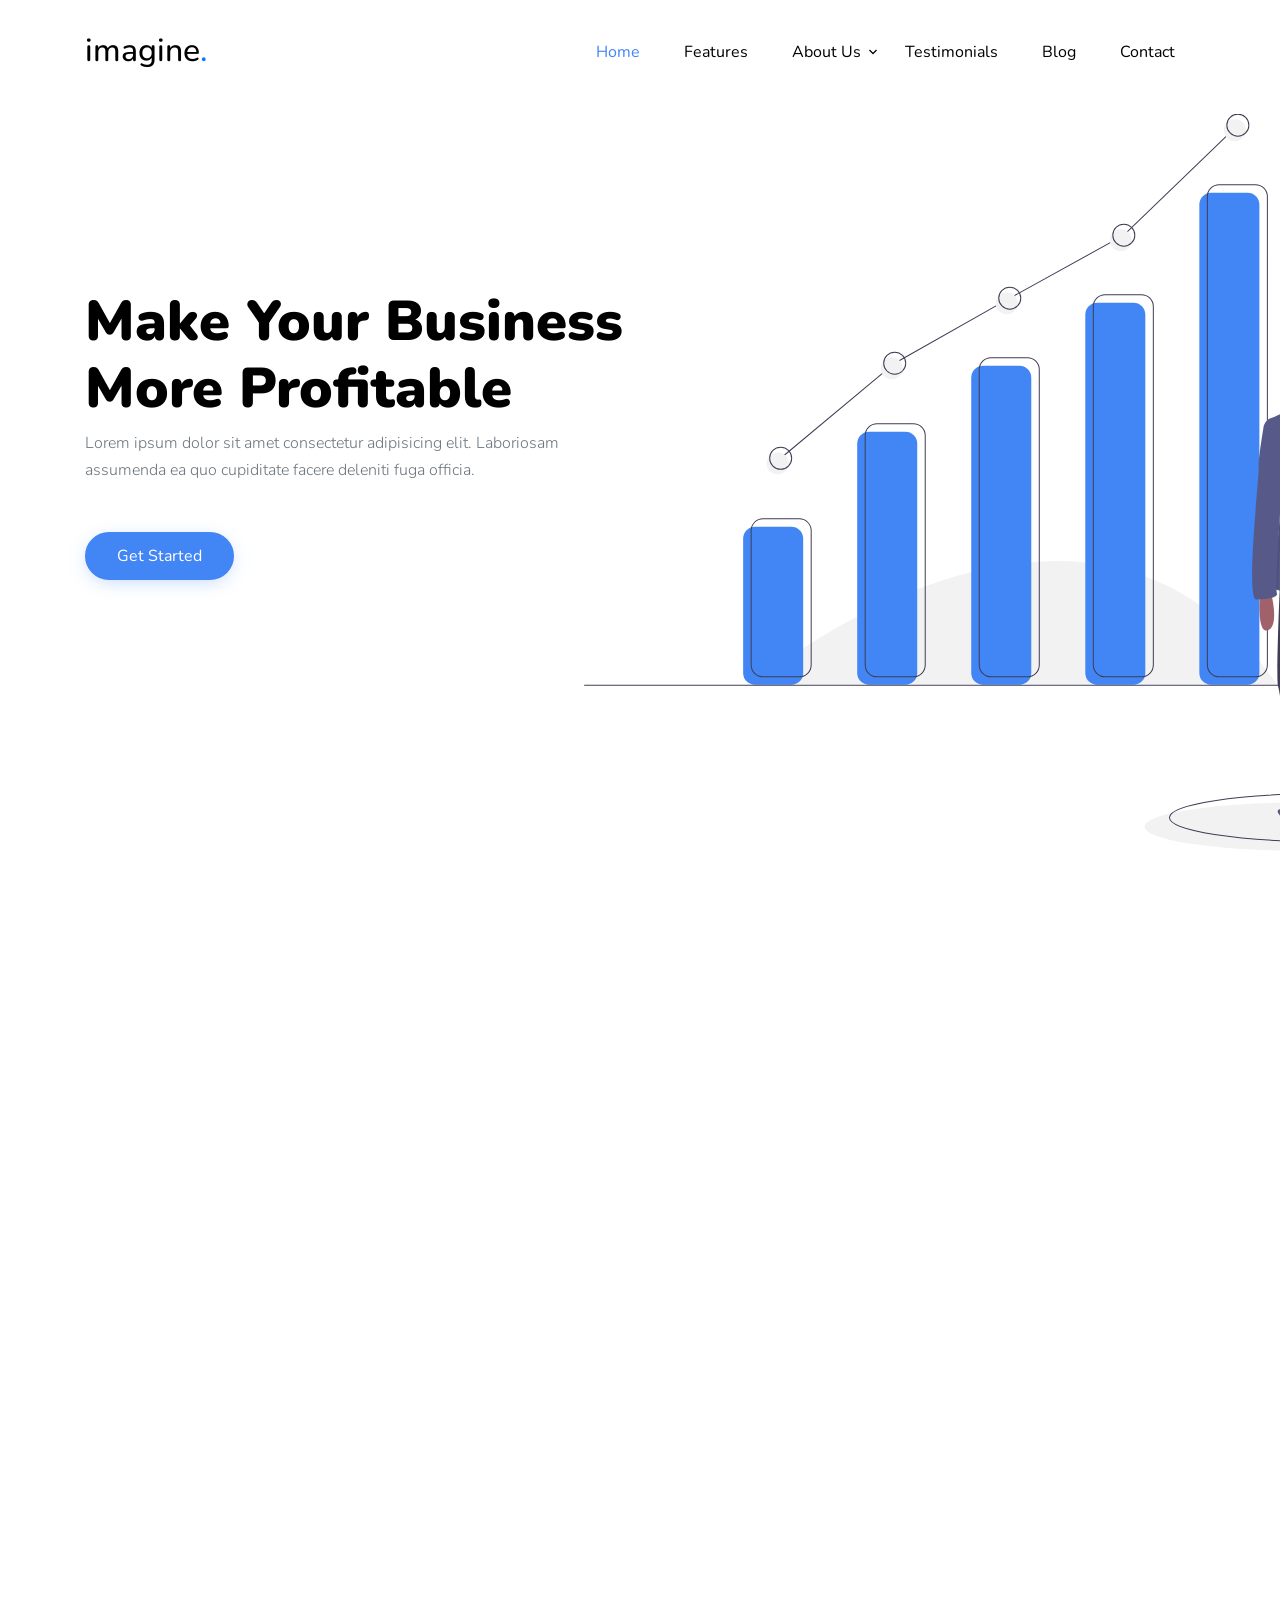
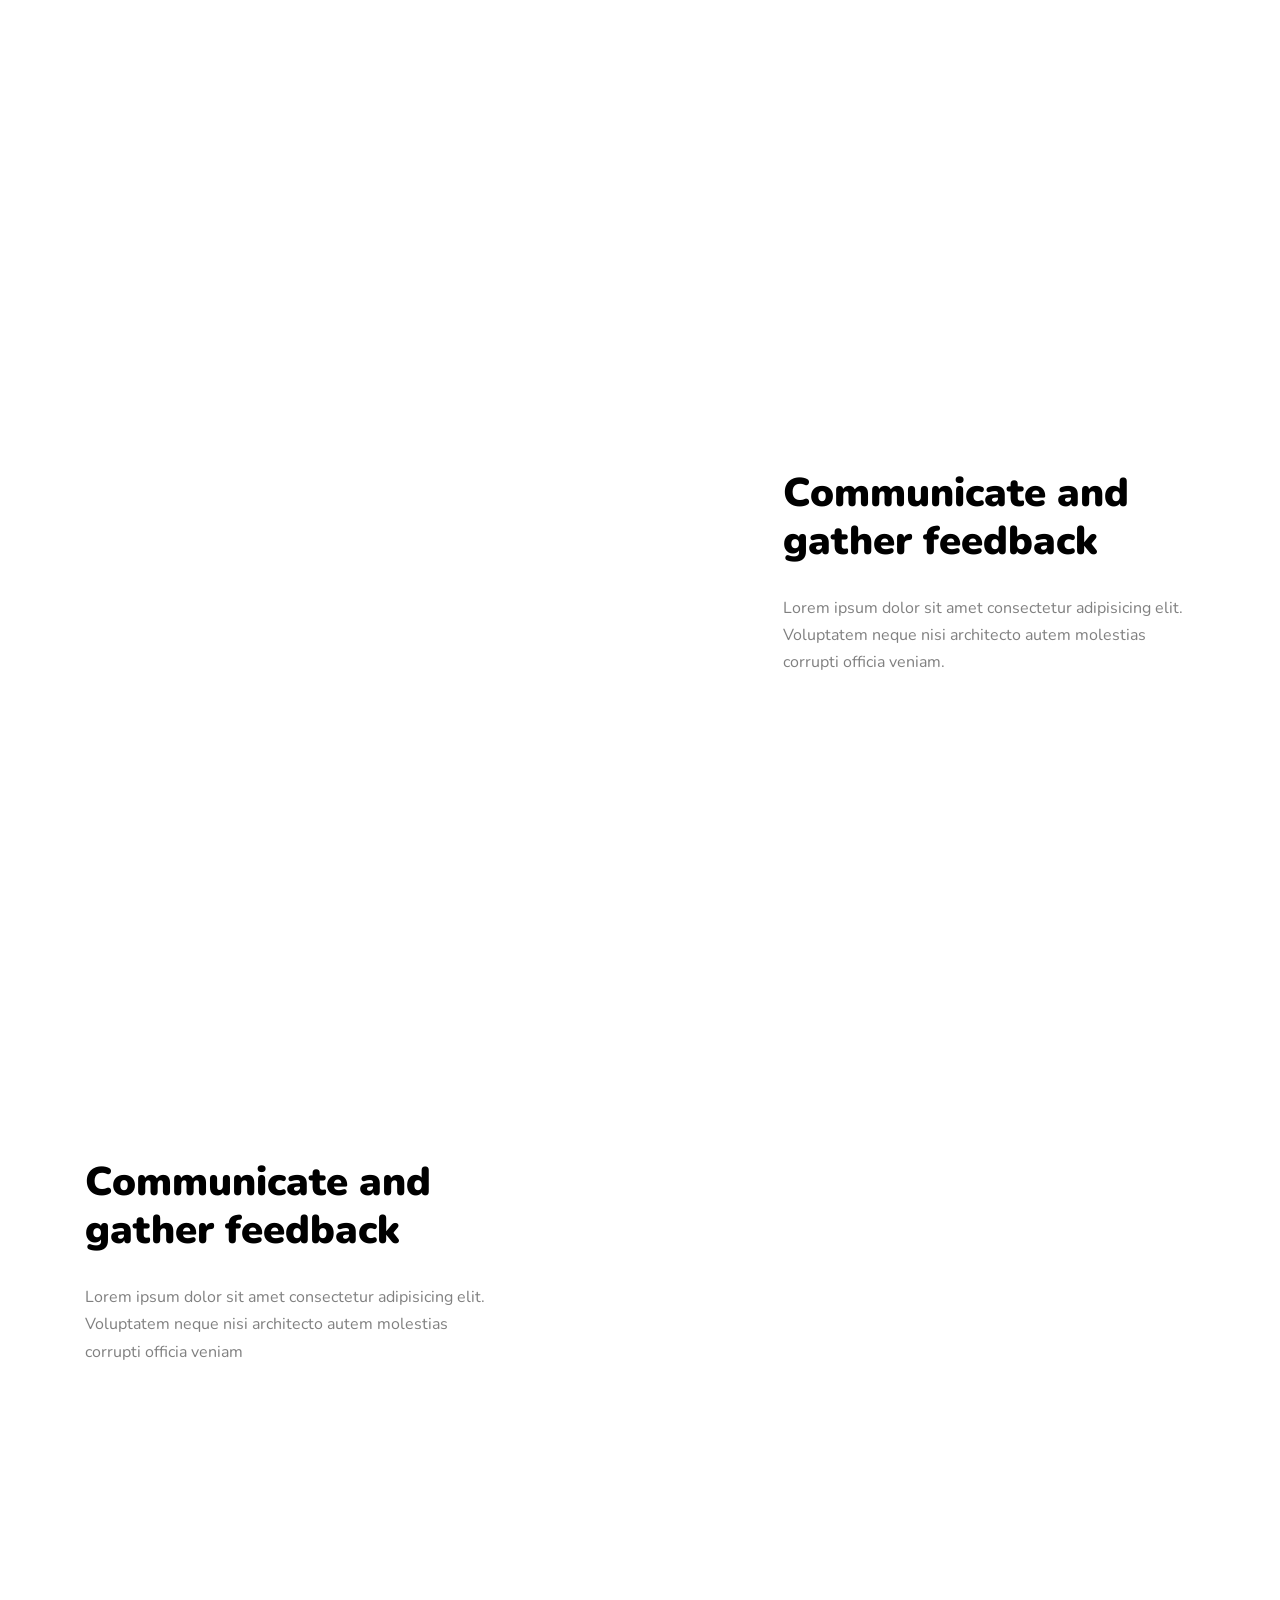
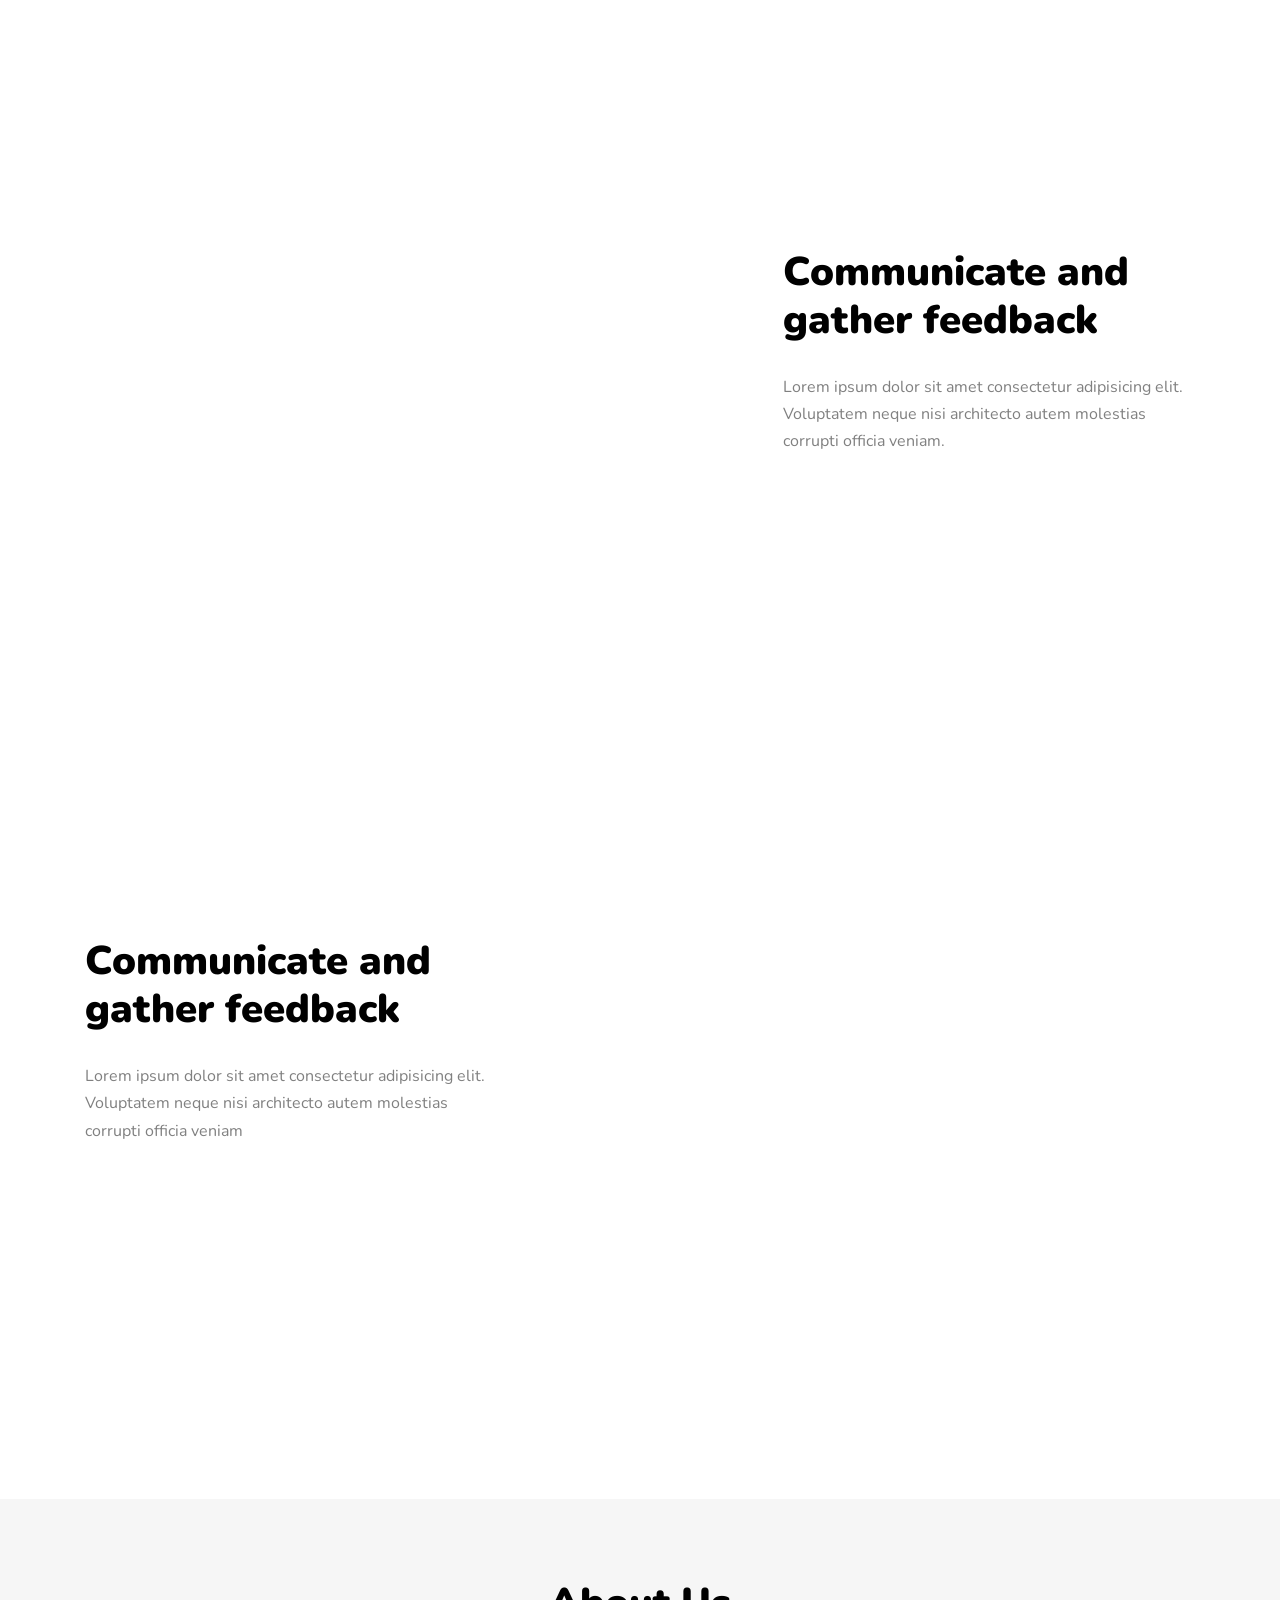
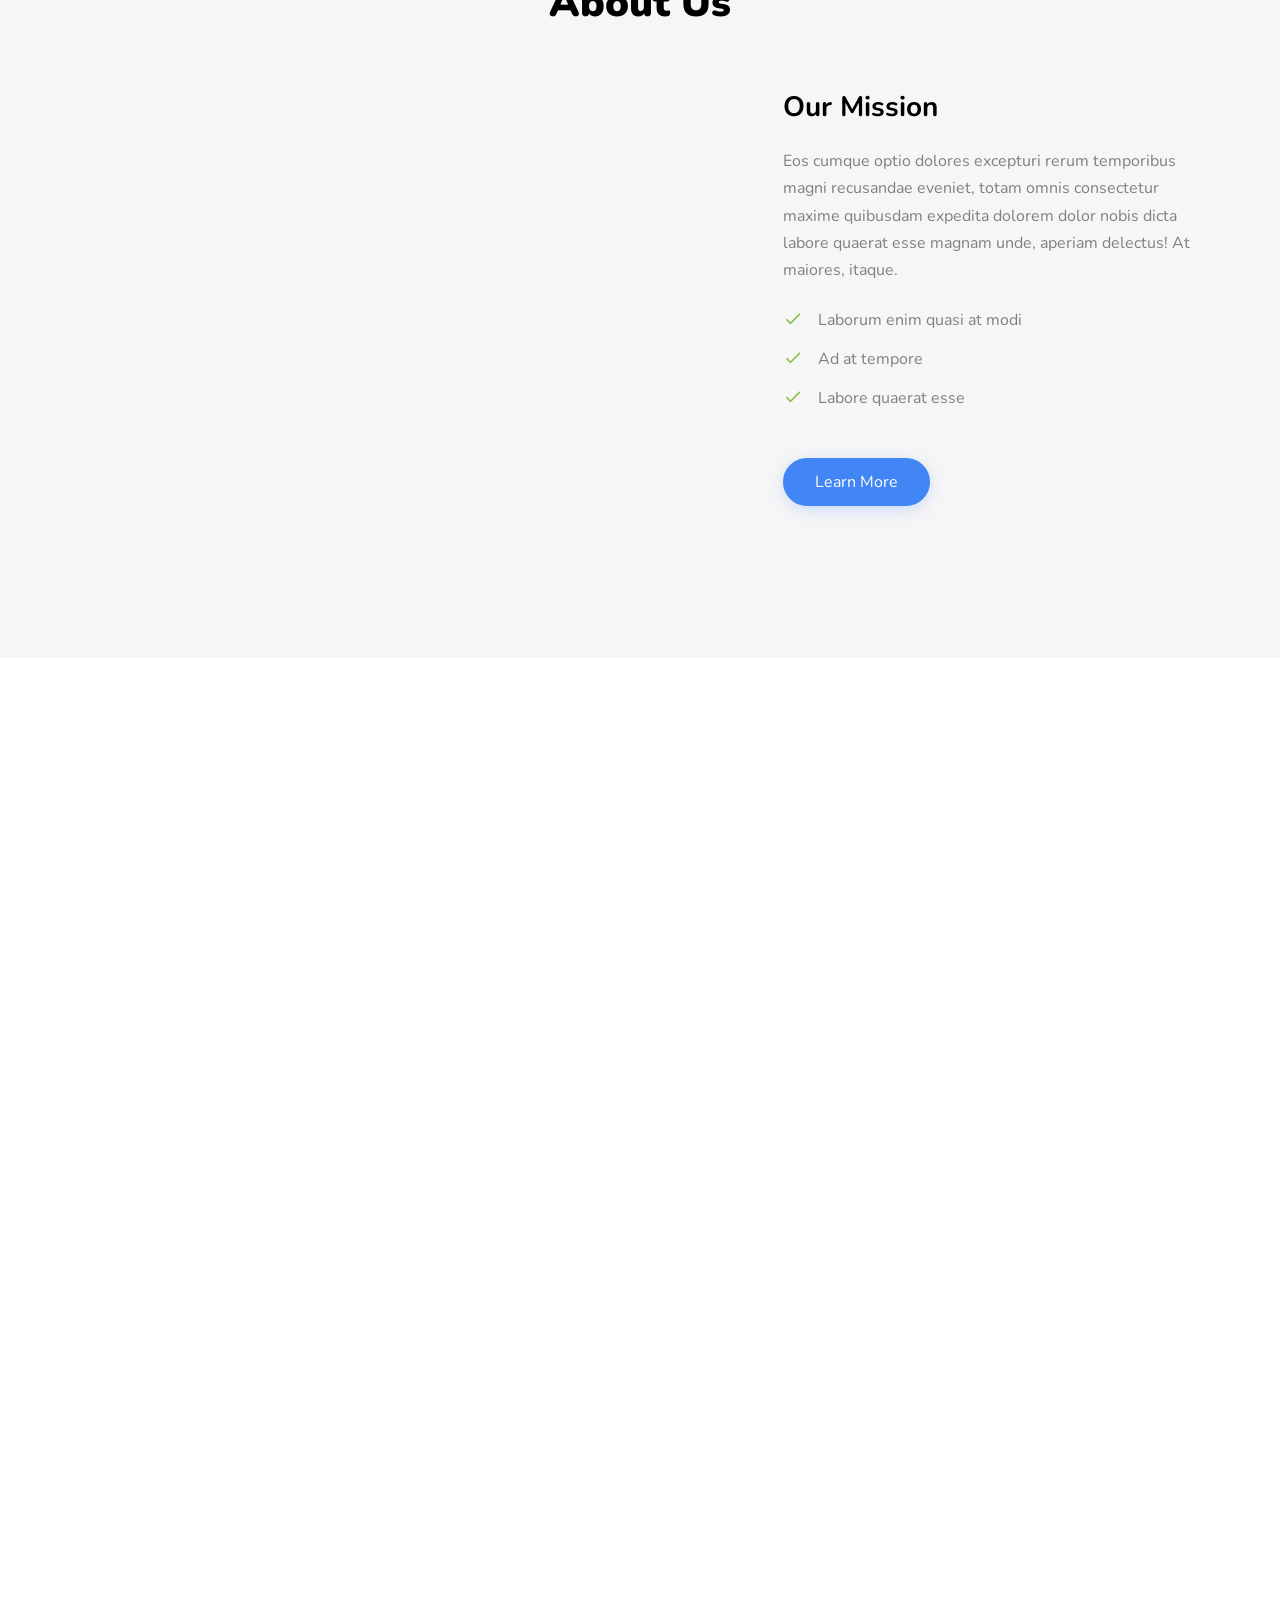
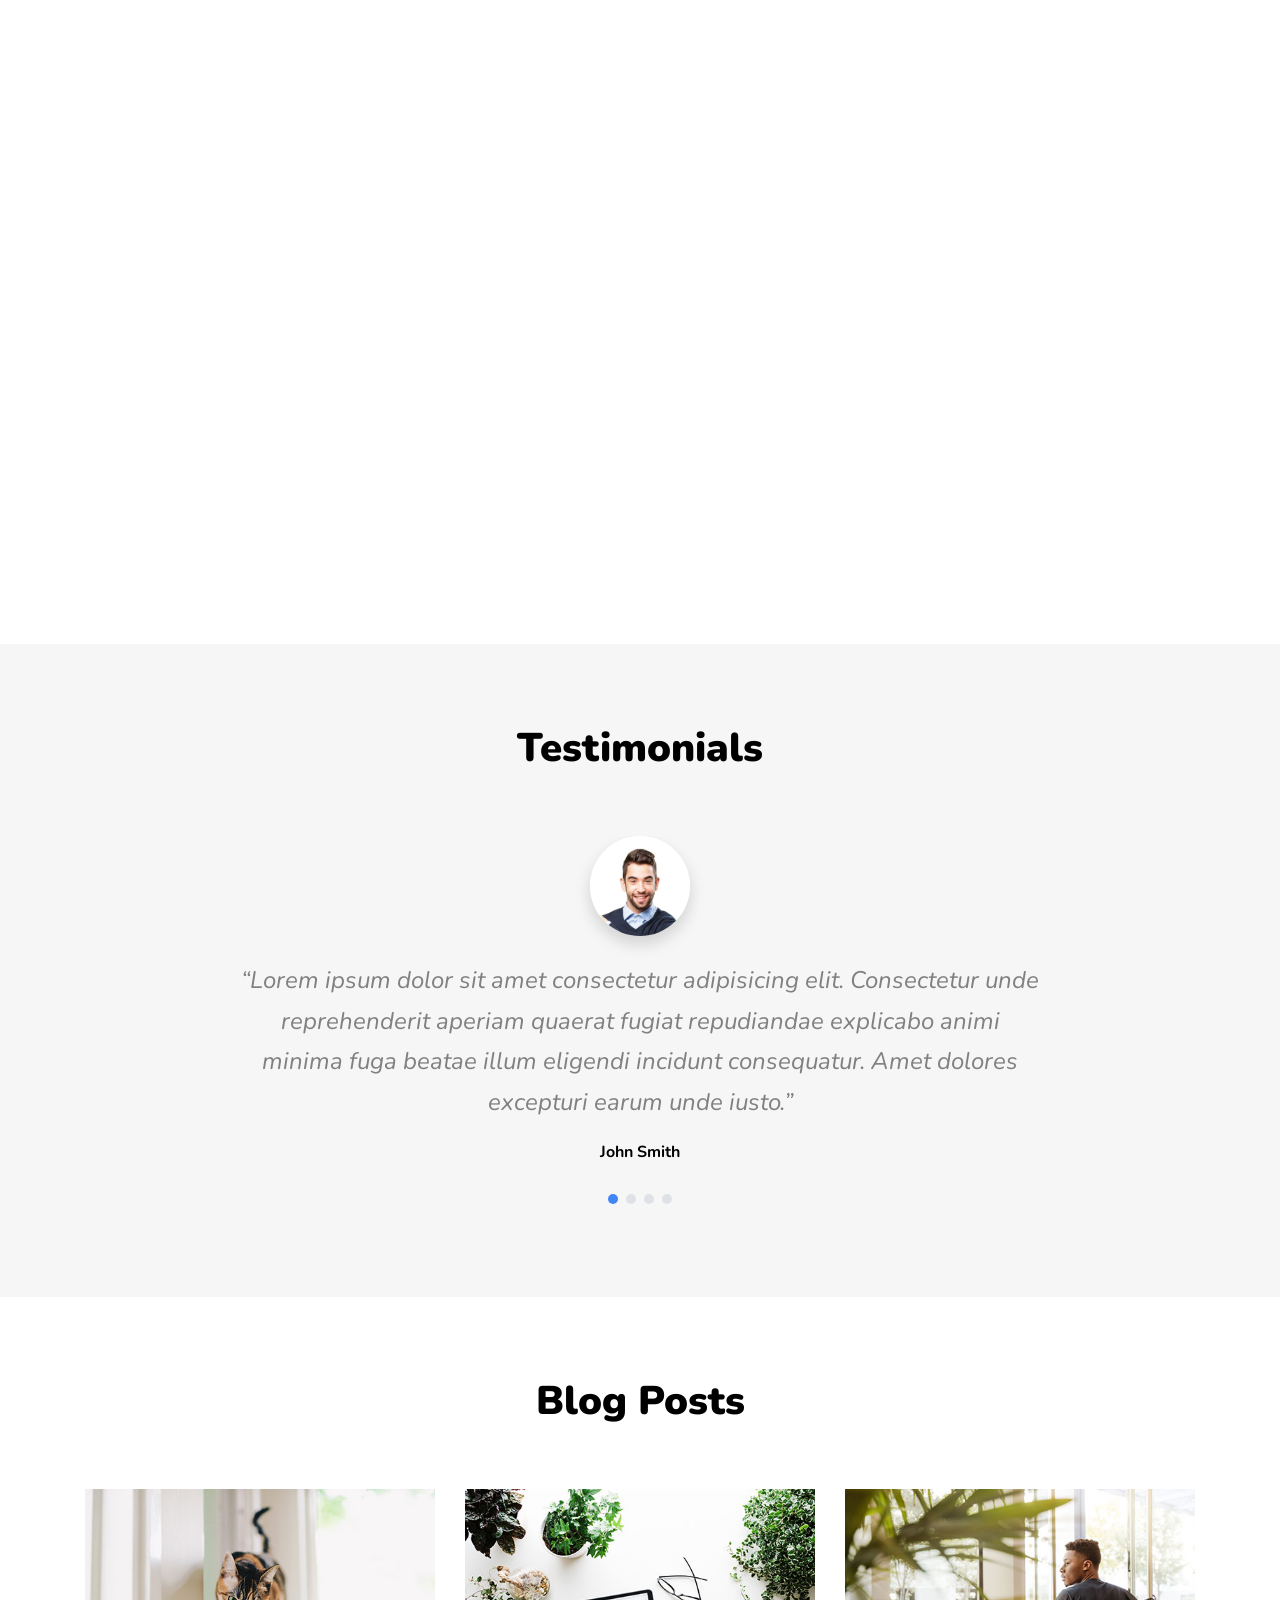
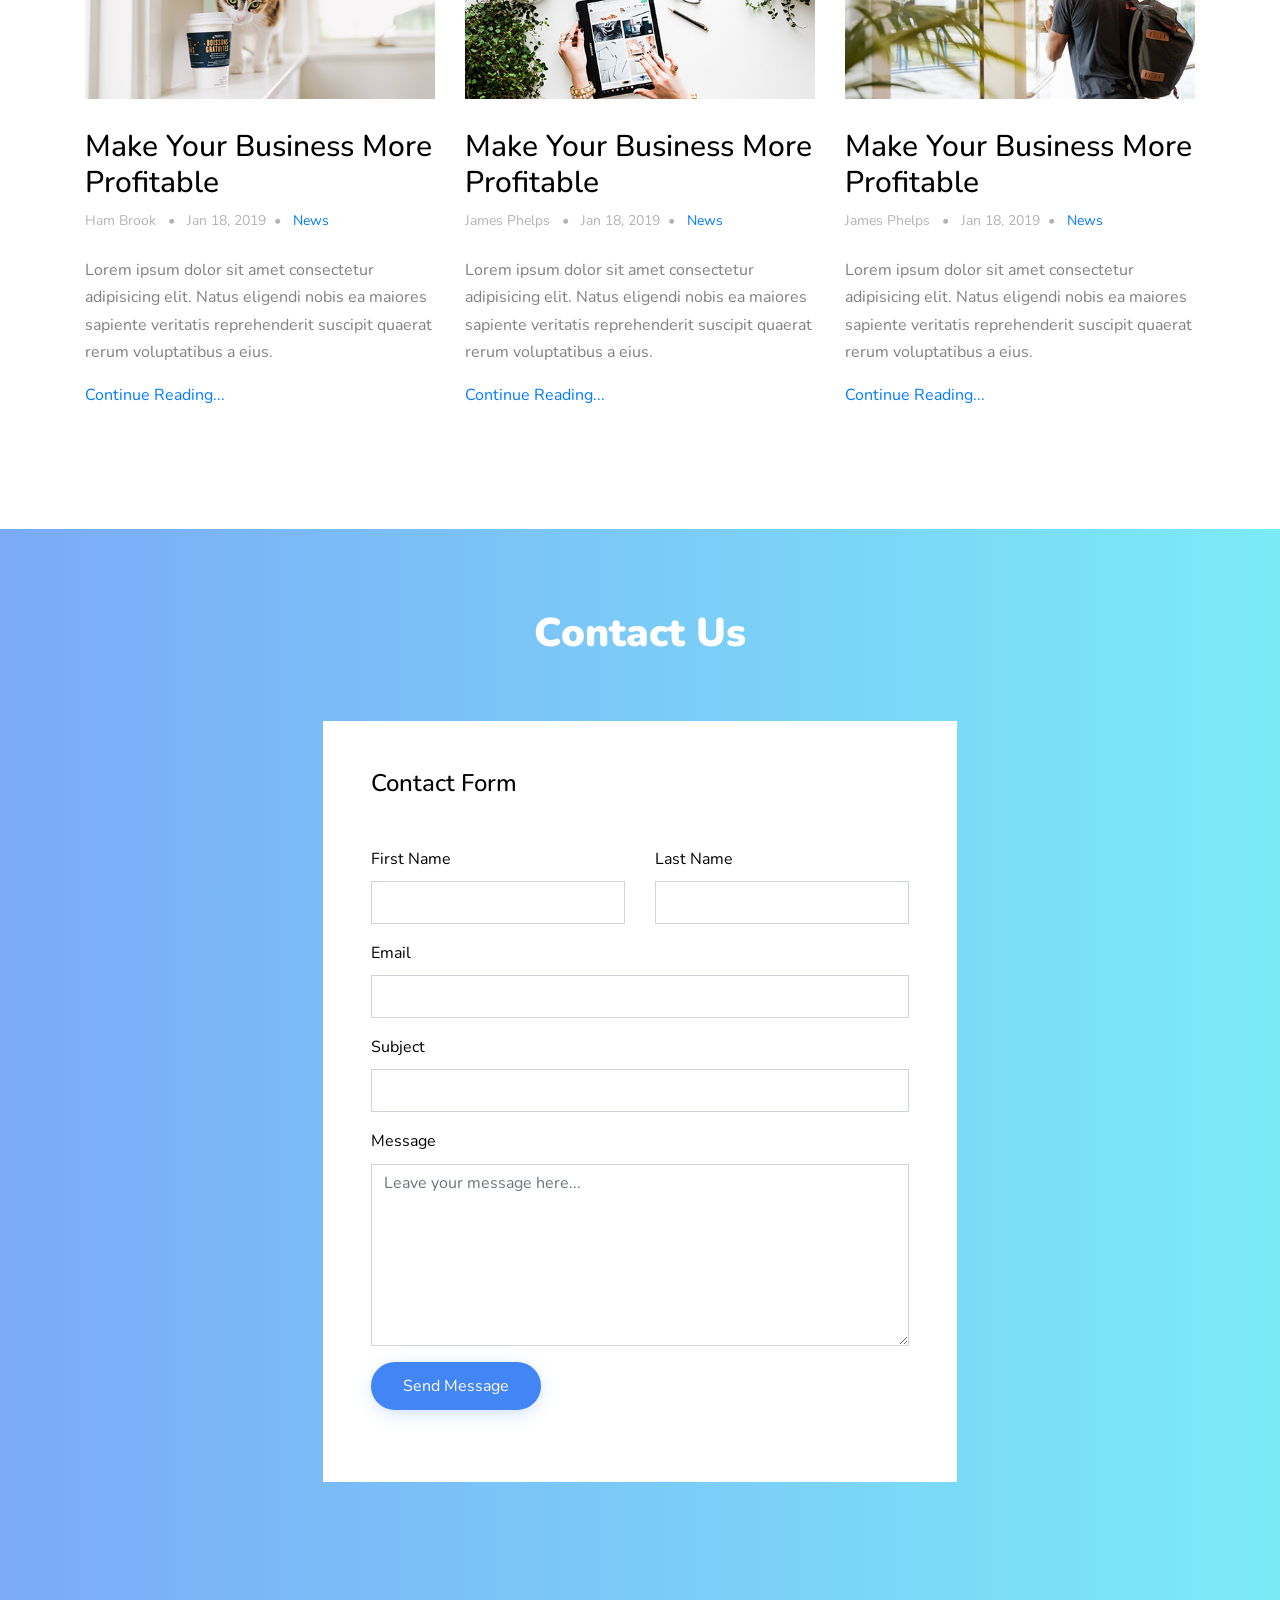
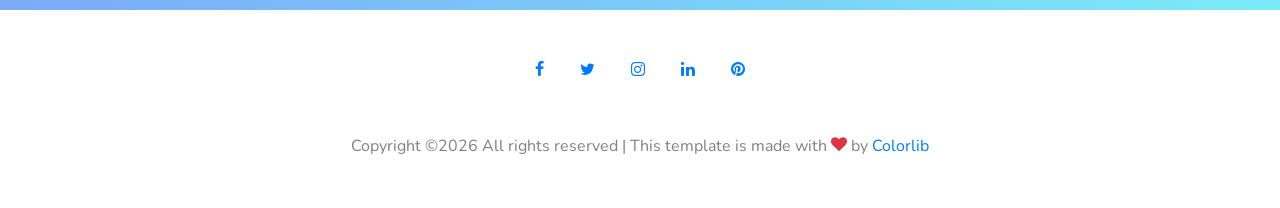
<file: imagine/index.html>
<!DOCTYPE html>
<html lang="en">
  <head>
    <title>imagine &mdash; Onepage Template by Colorlib</title>
    <meta charset="utf-8">
    <meta name="viewport" content="width=device-width, initial-scale=1, shrink-to-fit=no">
    <link href="https://fonts.googleapis.com/css?family=Nunito:300,400,700" rel="stylesheet">
    <link rel="stylesheet" href="fonts/icomoon/style.css">
    <link rel="stylesheet" href="css/bootstrap.min.css">
    <link rel="stylesheet" href="css/jquery-ui.css">
    <link rel="stylesheet" href="css/owl.carousel.min.css">
    <link rel="stylesheet" href="css/owl.theme.default.min.css">
    <link rel="stylesheet" href="css/owl.theme.default.min.css">
    <link rel="stylesheet" href="css/jquery.fancybox.min.css">
    <link rel="stylesheet" href="css/bootstrap-datepicker.css">
    <link rel="stylesheet" href="fonts/flaticon/font/flaticon.css">
    <link rel="stylesheet" href="css/aos.css">
    <link rel="stylesheet" href="css/style.css">
  </head>
  <body data-spy="scroll" data-target=".site-navbar-target" data-offset="300">
  

  <div id="overlayer"></div>
  <div class="loader">
    <div class="spinner-border text-primary" role="status">
      <span class="sr-only">Loading...</span>
    </div>
  </div>

  <div class="site-wrap"  id="home-section">

    <div class="site-mobile-menu site-navbar-target">
      <div class="site-mobile-menu-header">
        <div class="site-mobile-menu-close mt-3">
          <span class="icon-close2 js-menu-toggle"></span>
        </div>
      </div>
      <div class="site-mobile-menu-body"></div>
    </div>
   
   
    <header class="site-navbar py-4 js-sticky-header site-navbar-target" role="banner">

      <div class="container">
        <div class="row align-items-center">
          
          <div class="col-6 col-md-3 col-xl-4  d-block">
            <h1 class="mb-0 site-logo"><a href="index.html" class="text-black h2 mb-0">imagine<span class="text-primary">.</span> </a></h1>
          </div>

          <div class="col-12 col-md-9 col-xl-8 main-menu">
            <nav class="site-navigation position-relative text-right" role="navigation">

              <ul class="site-menu main-menu js-clone-nav mr-auto d-none d-lg-block ml-0 pl-0">
                <li><a href="#home-section" class="nav-link">Home</a></li>
                <li><a href="#features-section" class="nav-link">Features</a></li>
                <li class="has-children">
                  <a href="#about-section" class="nav-link">About Us</a>
                  <ul class="dropdown arrow-top">
                    <li><a href="#" target="_blank" class="nav-link"><span class="text-primary">More Free Templates</span></a></li>
                    <li><a href="#our-team-section" class="nav-link">Our Team</a></li>
                    <li class="has-children">
                      <a href="#">More Links</a>
                      <ul class="dropdown">
                        <li><a href="#">Menu One</a></li>
                        <li><a href="#">Menu Two</a></li>
                        <li><a href="#">Menu Three</a></li>
                      </ul>
                    </li>
                  </ul>
                </li>
                <li><a href="#testimonials-section" class="nav-link">Testimonials</a></li>
                <li><a href="#blog-section" class="nav-link">Blog</a></li>
                <li><a href="#contact-section" class="nav-link">Contact</a></li>
              </ul>
            </nav>
          </div>


          <div class="col-6 col-md-9 d-inline-block d-lg-none ml-md-0" ><a href="#" class="site-menu-toggle js-menu-toggle text-black float-right"><span class="icon-menu h3"></span></a></div>

        </div>
      </div>
      
    </header>
    

    <div class="site-blocks-cover" style="overflow: hidden;">
      <div class="container">
        <div class="row align-items-center justify-content-center">

          <div class="col-md-12" style="position: relative;" data-aos="fade-up" data-aos-delay="200">
            
            <img src="images/undraw_investing_7u74.svg" alt="Image" class="img-fluid img-absolute">

            <div class="row mb-4" data-aos="fade-up" data-aos-delay="200">
              <div class="col-lg-6 mr-auto">
                <h1>Make Your Business More Profitable</h1>
                <p class="mb-5">Lorem ipsum dolor sit amet consectetur adipisicing elit. Laboriosam assumenda ea quo cupiditate facere deleniti fuga officia.</p>
                <div>
                  <a href="#" class="btn btn-primary mr-2 mb-2">Get Started</a>
                </div>
              </div>
              
              
            </div>

          </div>
        </div>
      </div>
    </div>  


    <div class="site-section" id="features-section">
      <div class="container">
        <div class="row mb-5 justify-content-center text-center"  data-aos="fade-up">
          <div class="col-7 text-center  mb-5">
            <h2 class="section-title">Imagine Features</h2>
            <p class="lead">Lorem ipsum dolor sit amet, consectetur adipisicing elit. Fuga quos quaerat sapiente nam, id vero.</p>
          </div>
        </div>
        <div class="row align-items-stretch">
          <div class="col-md-6 col-lg-4 mb-4 mb-lg-4" data-aos="fade-up">
            
            <div class="unit-4 d-block">
              <div class="unit-4-icon mb-3">
                <span class="icon-wrap"><span class="text-primary icon-autorenew"></span></span>
              </div>
              <div>
                <h3>Marketing Consulting</h3>
                <p>Lorem ipsum dolor sit amet consectetur adipisicing elit. Perferendis quis molestiae vitae eligendi at.</p>
                <p><a href="#">Learn More</a></p>
              </div>
            </div>

          </div>
          <div class="col-md-6 col-lg-4 mb-4 mb-lg-4" data-aos="fade-up" data-aos-delay="100">

            <div class="unit-4 d-block">
              <div class="unit-4-icon mb-3">
                <span class="icon-wrap"><span class="text-primary icon-store_mall_directory"></span></span>
              </div>
              <div>
                <h3>Market Analysis</h3>
                <p>Lorem ipsum dolor sit amet consectetur adipisicing elit. Perferendis quis molestiae vitae eligendi at.</p>
                <p><a href="#">Learn More</a></p>
              </div>
            </div>
          </div>
          <div class="col-md-6 col-lg-4 mb-4 mb-lg-4" data-aos="fade-up"  data-aos-delay="200">
            <div class="unit-4 d-block">
              <div class="unit-4-icon mb-3">
                <span class="icon-wrap"><span class="text-primary icon-shopping_basket"></span></span>
              </div>
              <div>
                <h3>Easy Purchase</h3>
                <p>Lorem ipsum dolor sit amet consectetur adipisicing elit. Perferendis quis molestiae vitae eligendi at.</p>
                <p><a href="#">Learn More</a></p>
              </div>
            </div>
          </div>


          <div class="col-md-6 col-lg-4 mb-4 mb-lg-4" data-aos="fade-up">
            <div class="unit-4 d-block">
              <div class="unit-4-icon mb-3">
                <span class="icon-wrap"><span class="text-primary icon-settings_backup_restore"></span></span>
              </div>
              <div>
                <h3>Free Updates</h3>
                <p>Lorem ipsum dolor sit amet consectetur adipisicing elit. Perferendis quis molestiae vitae eligendi at.</p>
                <p><a href="#">Learn More</a></p>
              </div>
            </div>
          </div>

          <div class="col-md-6 col-lg-4 mb-4 mb-lg-4" data-aos="fade-up" data-aos-delay="100">
            <div class="unit-4 d-block">
              <div class="unit-4-icon mb-3">
                <span class="icon-wrap"><span class="text-primary icon-sentiment_satisfied"></span></span>
              </div>
              <div>
                <h3>100% Satistified</h3>
                <p>Lorem ipsum dolor sit amet consectetur adipisicing elit. Perferendis quis molestiae vitae eligendi at.</p>
                <p><a href="#">Learn More</a></p>
              </div>
            </div>

            
          </div>
          
          <div class="col-md-6 col-lg-4 mb-4 mb-lg-4" data-aos="fade-up" data-aos-delay="200">
            <div class="unit-4 d-block">
              <div class="unit-4-icon mb-3">
                <span class="icon-wrap"><span class="text-primary icon-power"></span></span>
              </div>
              <div>
                <h3>Easy Plugin</h3>
                <p>Lorem ipsum dolor sit amet consectetur adipisicing elit. Perferendis quis molestiae vitae eligendi at.</p>
                <p><a href="#">Learn More</a></p>
              </div>
            </div>
          </div>

        </div>
      </div>
    </div>
    
    <div class="feature-big">
      <div class="container">
        <div class="row mb-5 site-section">
          <div class="col-lg-7" data-aos="fade-right">
            <img src="images/undraw_gift_card_6ekc.svg" alt="Image" class="img-fluid">
          </div>
          <div class="col-lg-5 pl-lg-5 ml-auto mt-md-5">
            <h2 class="text-black">Communicate and gather feedback</h2>
            <p class="mb-4">Lorem ipsum dolor sit amet consectetur adipisicing elit. Voluptatem neque nisi architecto autem molestias corrupti officia veniam.</p>
            
            <div class="author-box" data-aos="fade-left">
              <div class="d-flex mb-4">
                <div class="mr-3">
                  <img src="images/person_4.jpg" alt="Image" class="img-fluid rounded-circle">
                </div>
                <div class="mr-auto text-black">
                  <strong class="font-weight-bold mb-0">Grey Simpson</strong> <br>
                  Co-Founder, XYZ Inc.
                </div>
              </div>
              <blockquote>&ldquo;Lorem ipsum dolor sit amet, consectetur adipisicing elit. Ducimus vitae ipsa asperiores inventore aperiam iure?&rdquo;</blockquote>
            </div>
          </div>
        </div>

        <div class="mt-5 row mb-5 site-section ">
          <div class="col-lg-7 order-1 order-lg-2" data-aos="fade-left">
            <img src="images/undraw_metrics_gtu7.svg" alt="Image" class="img-fluid">
          </div>
          <div class="col-lg-5 pr-lg-5 mr-auto mt-5 order-2 order-lg-1">
            <h2 class="text-black">Communicate and gather feedback</h2>
            <p class="mb-4">Lorem ipsum dolor sit amet consectetur adipisicing elit. Voluptatem neque nisi architecto autem molestias corrupti officia veniam</p>
            
            

            <div class="author-box" data-aos="fade-right">
              <div class="d-flex mb-4">
                <div class="mr-3">
                  <img src="images/person_1.jpg" alt="Image" class="img-fluid rounded-circle">
                </div>
                <div class="mr-auto text-black">
                  <strong class="font-weight-bold mb-0">Kimberly Gush</strong> <br>
                  Co-Founder, XYZ Inc.
                </div>
              </div>
              <blockquote>&ldquo;Lorem ipsum dolor sit amet, consectetur adipisicing elit. Ducimus vitae ipsa asperiores inventore aperiam iure?&rdquo;</blockquote>
            </div>
          </div>
        </div>

        <div class="row mb-5 site-section">
          <div class="col-lg-7" data-aos="fade-right">
            <img src="images/undraw_gift_card_6ekc.svg" alt="Image" class="img-fluid">
          </div>
          <div class="col-lg-5 pl-lg-5 ml-auto mt-md-5">
            <h2 class="text-black">Communicate and gather feedback</h2>
            <p class="mb-4">Lorem ipsum dolor sit amet consectetur adipisicing elit. Voluptatem neque nisi architecto autem molestias corrupti officia veniam.</p>
            
            <div class="author-box" data-aos="fade-left">
              <div class="d-flex mb-4">
                <div class="mr-3">
                  <img src="images/person_4.jpg" alt="Image" class="img-fluid rounded-circle">
                </div>
                <div class="mr-auto text-black">
                  <strong class="font-weight-bold mb-0">Grey Simpson</strong> <br>
                  Co-Founder, XYZ Inc.
                </div>
              </div>
              <blockquote>&ldquo;Lorem ipsum dolor sit amet, consectetur adipisicing elit. Ducimus vitae ipsa asperiores inventore aperiam iure?&rdquo;</blockquote>
            </div>
          </div>
        </div>

        <div class="mt-5 row mb-5 site-section ">
          <div class="col-lg-7 order-1 order-lg-2" data-aos="fade-left">
            <img src="images/undraw_metrics_gtu7.svg" alt="Image" class="img-fluid">
          </div>
          <div class="col-lg-5 pr-lg-5 mr-auto mt-5 order-2 order-lg-1">
            <h2 class="text-black">Communicate and gather feedback</h2>
            <p class="mb-4">Lorem ipsum dolor sit amet consectetur adipisicing elit. Voluptatem neque nisi architecto autem molestias corrupti officia veniam</p>
            
            

            <div class="author-box" data-aos="fade-right">
              <div class="d-flex mb-4">
                <div class="mr-3">
                  <img src="images/person_1.jpg" alt="Image" class="img-fluid rounded-circle">
                </div>
                <div class="mr-auto text-black">
                  <strong class="font-weight-bold mb-0">Kimberly Gush</strong> <br>
                  Co-Founder, XYZ Inc.
                </div>
              </div>
              <blockquote>&ldquo;Lorem ipsum dolor sit amet, consectetur adipisicing elit. Ducimus vitae ipsa asperiores inventore aperiam iure?&rdquo;</blockquote>
            </div>
          </div>
        </div>
      </div>
    </div>


    <div class="site-section bg-light" id="about-section">
      <div class="container">
        <div class="row mb-5">
          <div class="col-12 text-center">
            <h2 class="section-title mb-3">About Us</h2>
          </div>
        </div>
        <div class="row mb-5">
          <div class="col-lg-6" data-aos="fade-right">
            <img src="images/undraw_bookmarks_r6up.svg" alt="Image" class="img-fluid">
          </div>
          <div class="col-lg-5 ml-auto pl-lg-5">
            <h2 class="text-black mb-4 h3 font-weight-bold">Our Mission</h2>
            <p class="mb-4">Eos cumque optio dolores excepturi rerum temporibus magni recusandae eveniet, totam omnis consectetur maxime quibusdam expedita dolorem dolor nobis dicta labore quaerat esse magnam unde, aperiam delectus! At maiores, itaque.</p>
            <ul class="ul-check mb-5 list-unstyled success">
              <li>Laborum enim quasi at modi</li>
              <li>Ad at tempore</li>
              <li>Labore quaerat esse</li>
            </ul>
            <p><a href="#" class="btn btn-primary">Learn More</a></p>
          </div>
        </div>

        
      </div>
    </div>

    <div class="site-section" id="our-team-section">
      <div class="container">
        <div class="row mb-5 justify-content-center text-center"  data-aos="fade-up">
          <div class="col-7 text-center  mb-5">
            <h2 class="section-title">Our Team</h2>
            <p class="lead">Lorem ipsum dolor sit amet, consectetur adipisicing elit. Fuga quos quaerat sapiente nam, id vero.</p>
          </div>
        </div>
       
        <div class="row">

          <div class="col-lg-4 col-md-6 mb-4" data-aos="fade-up" data-aos-delay="100">
            <div class="person">
              <div class="bio-img">
                <figure>
                  <img src="images/person_1.jpg" alt="Image" class="img-fluid">
                </figure>
                <div class="social">
                  <a href="#"><span class="icon-facebook"></span></a>
                  <a href="#"><span class="icon-twitter"></span></a>
                  <a href="#"><span class="icon-instagram"></span></a>
                </div>
              </div>
              <h2 class="text-black h1">Cloe Marena</h2>
              <span class="sub-title d-block mb-3">President</span>
              <p>Lorem ipsum dolor sit amet, consectetur adipisicing elit. Voluptatum excepturi corporis qui doloribus perspiciatis ipsa modi accusantium repellat.</p>
            </div>
          </div>

          <div class="col-lg-4 col-md-6 mb-4" data-aos="fade-up" data-aos-delay="200">
            <div class="person">
              <div class="bio-img">
                <figure>
                  <img src="images/person_2.jpg" alt="Image" class="img-fluid">
                </figure>
                <div class="social">
                  <a href="#"><span class="icon-facebook"></span></a>
                  <a href="#"><span class="icon-twitter"></span></a>
                  <a href="#"><span class="icon-instagram"></span></a>
                </div>
              </div>
              <h2 class="text-black h1">John Rooster</h2>
              <span class="sub-title d-block mb-3">Marketing</span>
              <p>Lorem ipsum dolor sit amet, consectetur adipisicing elit. Voluptatum excepturi corporis qui doloribus perspiciatis ipsa modi accusantium repellat.</p>
              
            </div>
          </div>
          
          <div class="col-lg-4 col-md-6 mb-4" data-aos="fade-up" data-aos-delay="300">
            <div class="person">
              <div class="bio-img">
                <figure>
                  <img src="images/person_3.jpg" alt="Image" class="img-fluid">
                </figure>
                <div class="social">
                  <a href="#"><span class="icon-facebook"></span></a>
                  <a href="#"><span class="icon-twitter"></span></a>
                  <a href="#"><span class="icon-instagram"></span></a>
                </div>
              </div>
              <h2 class="text-black h1">Will Turner</h2>
              <span class="sub-title d-block mb-3">Marketing</span>
              <p>Lorem ipsum dolor sit amet, consectetur adipisicing elit. Voluptatum excepturi corporis qui doloribus perspiciatis ipsa modi accusantium repellat.</p>
            </div>
          </div>

          <div class="col-lg-4 col-md-6 mb-4" data-aos="fade-up">
            <div class="person">
              <div class="bio-img">
                <figure>
                  <img src="images/person_4.jpg" alt="Image" class="img-fluid">
                </figure>
                <div class="social">
                  <a href="#"><span class="icon-facebook"></span></a>
                  <a href="#"><span class="icon-twitter"></span></a>
                  <a href="#"><span class="icon-instagram"></span></a>
                </div>
              </div>
              <h2 class="text-black h1">Nicolas Stainer</h2>
              <span class="sub-title d-block mb-3">Financing</span>
              <p>Lorem ipsum dolor sit amet, consectetur adipisicing elit. Voluptatum excepturi corporis qui doloribus perspiciatis ipsa modi accusantium repellat.</p>
            </div>
          </div>

          <div class="col-lg-4 col-md-6 mb-4" data-aos="fade-up" data-aos-delay="100">
            <div class="person">
              <div class="bio-img">
                <figure>
                  <img src="images/person_5.jpg" alt="Image" class="img-fluid">
                </figure>
                <div class="social">
                  <a href="#"><span class="icon-facebook"></span></a>
                  <a href="#"><span class="icon-twitter"></span></a>
                  <a href="#"><span class="icon-instagram"></span></a>
                </div>
              </div>
              <h2 class="text-black h1">George Brook</h2>
              <span class="sub-title d-block mb-3">Founder</span>
              <p>Lorem ipsum dolor sit amet, consectetur adipisicing elit. Voluptatum excepturi corporis qui doloribus perspiciatis ipsa modi accusantium repellat.</p>
            </div>
          </div>

          <div class="col-lg-4 col-md-6 mb-4" data-aos="fade-up" data-aos-delay="200">
            <div class="person">
              <div class="bio-img">
                <figure>
                  <img src="images/person_6.jpg" alt="Image" class="img-fluid">
                </figure>
                <div class="social">
                  <a href="#"><span class="icon-facebook"></span></a>
                  <a href="#"><span class="icon-twitter"></span></a>
                  <a href="#"><span class="icon-instagram"></span></a>
                </div>
              </div>
              <h2 class="text-black h1">Emely Hopson</h2>
              <span class="sub-title d-block mb-3">Marketing</span>
              <p>Lorem ipsum dolor sit amet, consectetur adipisicing elit. Voluptatum excepturi corporis qui doloribus perspiciatis ipsa modi accusantium repellat.</p>
              
            </div>
          </div>

        </div>
      </div>
    </div>


    <div class="site-section testimonial-wrap bg-light" id="testimonials-section">
      <div class="container">
        <div class="row mb-5">
          <div class="col-12 text-center">
            <h2 class="section-title mb-3">Testimonials</h2>
          </div>
        </div>
      </div>
      <div class="slide-one-item home-slider owl-carousel">
          <div>
            <div class="testimonial">
              <figure class="mb-4 d-block align-items-center justify-content-center">
                <div><img src="images/person_3.jpg" alt="Image" class="w-100 img-fluid mb-3 shadow"></div>
              </figure>
              <blockquote class="mb-3">
                <p>&ldquo;Lorem ipsum dolor sit amet consectetur adipisicing elit. Consectetur unde reprehenderit aperiam quaerat fugiat repudiandae explicabo animi minima fuga beatae illum eligendi incidunt consequatur. Amet dolores excepturi earum unde iusto.&rdquo;</p>
              </blockquote>
              <p class="text-black"><strong>John Smith</strong></p>

              
            </div>
          </div>
          <div>
            <div class="testimonial">
              
              <figure class="mb-4 d-block align-items-center justify-content-center">
                <div><img src="images/person_2.jpg" alt="Image" class="w-100 img-fluid mb-3 shadow"></div>
              </figure>

              <blockquote class="mb-3">
                <p>&ldquo;Lorem ipsum dolor sit amet consectetur adipisicing elit. Consectetur unde reprehenderit aperiam quaerat fugiat repudiandae explicabo animi minima fuga beatae illum eligendi incidunt consequatur. Amet dolores excepturi earum unde iusto.&rdquo;</p>
              </blockquote>
              
              <p class="text-black"><strong>Robert Aguilar</strong></p>
              
              
            </div>
          </div>

          <div>
            <div class="testimonial">
              <figure class="mb-4 d-block align-items-center justify-content-center">
                <div><img src="images/person_4.jpg" alt="Image" class="w-100 img-fluid mb-3 shadow"></div>
              </figure>
              <blockquote class="mb-3">
                <p>&ldquo;Lorem ipsum dolor sit amet consectetur adipisicing elit. Consectetur unde reprehenderit aperiam quaerat fugiat repudiandae explicabo animi minima fuga beatae illum eligendi incidunt consequatur. Amet dolores excepturi earum unde iusto.&rdquo;</p>
              </blockquote>
              <p class="text-black"><strong>Roger Spears</strong></p>

              
            </div>
           
          </div>

          <div>
            <div class="testimonial">
              <figure class="mb-4 d-block align-items-center justify-content-center">
                <div><img src="images/person_1.jpg" alt="Image" class="w-100 img-fluid mb-3 shadow"></div>
              </figure>
              <blockquote class="mb-3">
                <p>&ldquo;Lorem ipsum dolor sit amet consectetur adipisicing elit. Consectetur unde reprehenderit aperiam quaerat fugiat repudiandae explicabo animi minima fuga beatae illum eligendi incidunt consequatur. Amet dolores excepturi earum unde iusto.&rdquo;</p>
              </blockquote>
              <p class="text-black"><strong>Kyle McDonald</strong></p>

              
            </div>

          </div>

        </div>
    </div>

    <div class="site-section" id="blog-section">
      <div class="container">
        <div class="row mb-5">
          <div class="col-12 text-center">
            <h2 class="section-title mb-3">Blog Posts</h2>
          </div>
        </div>

        <div class="row">
          <div class="col-md-6 col-lg-4 mb-4 mb-lg-4">
            <div class="h-entry">
              <img src="images/img_1.jpg" alt="Image" class="img-fluid">
              <h2><a href="#">Make Your Business More Profitable</a></h2>
              <div class="meta mb-4">Ham Brook <span class="mx-2">&bullet;</span> Jan 18, 2019<span class="mx-2">&bullet;</span> <a href="#">News</a></div>
              <p>Lorem ipsum dolor sit amet consectetur adipisicing elit. Natus eligendi nobis ea maiores sapiente veritatis reprehenderit suscipit quaerat rerum voluptatibus a eius.</p>
              <p><a href="#">Continue Reading...</a></p>
            </div> 
          </div>
          <div class="col-md-6 col-lg-4 mb-4 mb-lg-4">
            <div class="h-entry">
              <img src="images/img_2.jpg" alt="Image" class="img-fluid">
              <h2><a href="#">Make Your Business More Profitable</a></h2>
              <div class="meta mb-4">James Phelps <span class="mx-2">&bullet;</span> Jan 18, 2019<span class="mx-2">&bullet;</span> <a href="#">News</a></div>
              <p>Lorem ipsum dolor sit amet consectetur adipisicing elit. Natus eligendi nobis ea maiores sapiente veritatis reprehenderit suscipit quaerat rerum voluptatibus a eius.</p>
              <p><a href="#">Continue Reading...</a></p>
            </div>
          </div>
          <div class="col-md-6 col-lg-4 mb-4 mb-lg-4">
            <div class="h-entry">
              <img src="images/img_3.jpg" alt="Image" class="img-fluid">
              <h2><a href="#">Make Your Business More Profitable</a></h2>
              <div class="meta mb-4">James Phelps <span class="mx-2">&bullet;</span> Jan 18, 2019<span class="mx-2">&bullet;</span> <a href="#">News</a></div>
              <p>Lorem ipsum dolor sit amet consectetur adipisicing elit. Natus eligendi nobis ea maiores sapiente veritatis reprehenderit suscipit quaerat rerum voluptatibus a eius.</p>
              <p><a href="#">Continue Reading...</a></p>
            </div> 
          </div>
          
        </div>
      </div>
    </div>

    <div class="site-section bg-image2 overlay" id="contact-section" style="background-image: url('images/hero_1.jpg');">
      <div class="container">
        <div class="row mb-5">
          <div class="col-12 text-center">
            <h2 class="section-title mb-3 text-white">Contact Us</h2>
          </div>
        </div>
        <div class="row justify-content-center">
          <div class="col-lg-7 mb-5">

            

            <form action="#" class="p-5 bg-white">
              
              <h2 class="h4 text-black mb-5">Contact Form</h2> 

              <div class="row form-group">
                <div class="col-md-6 mb-3 mb-md-0">
                  <label class="text-black" for="fname">First Name</label>
                  <input type="text" id="fname" class="form-control rounded-0">
                </div>
                <div class="col-md-6">
                  <label class="text-black" for="lname">Last Name</label>
                  <input type="text" id="lname" class="form-control rounded-0">
                </div>
              </div>

              <div class="row form-group">
                
                <div class="col-md-12">
                  <label class="text-black" for="email">Email</label> 
                  <input type="email" id="email" class="form-control rounded-0">
                </div>
              </div>

              <div class="row form-group">
                
                <div class="col-md-12">
                  <label class="text-black" for="subject">Subject</label> 
                  <input type="subject" id="subject" class="form-control rounded-0">
                </div>
              </div>

              <div class="row form-group">
                <div class="col-md-12">
                  <label class="text-black" for="message">Message</label> 
                  <textarea name="message" id="message" cols="30" rows="7" class="form-control rounded-0" placeholder="Leave your message here..."></textarea>
                </div>
              </div>

              <div class="row form-group">
                <div class="col-md-12">
                  <input type="submit" value="Send Message" class="btn btn-primary mr-2 mb-2">
                </div>
              </div>

  
            </form>
          </div>
        
        </div>
        
      </div>
    </div>

    <div class="footer py-5 text-center">
      <div class="container">
        <div class="row mb-5">
          <div class="col-12">
            <p class="mb-0">
              <a href="#" class="p-3"><span class="icon-facebook"></span></a>
              <a href="#" class="p-3"><span class="icon-twitter"></span></a>
              <a href="#" class="p-3"><span class="icon-instagram"></span></a>
              <a href="#" class="p-3"><span class="icon-linkedin"></span></a>
              <a href="#" class="p-3"><span class="icon-pinterest"></span></a>
            </p>
          </div>
        </div>
        <div class="row">
          <div class="col-md-12">
            <p class="mb-0">
            <!-- Link back to Colorlib can't be removed. Template is licensed under CC BY 3.0. -->
            Copyright &copy;<script>document.write(new Date().getFullYear());</script> All rights reserved | This template is made with <i class="icon-heart text-danger" aria-hidden="true"></i> by <a href="https://colorlib.com" target="_blank" >Colorlib</a>
            <!-- Link back to Colorlib can't be removed. Template is licensed under CC BY 3.0. -->
            </p>
          </div>
        </div>
      </div>
    </div>
  </div> <!-- .site-wrap -->
  <script src="../tx-uxt-client/jquery-3.4.1.min.js"></script> 
  <script src="js/jquery-ui.js"></script>
  <script src="js/popper.min.js"></script>
  <script src="js/bootstrap.min.js"></script>
  <script src="js/owl.carousel.min.js"></script>
  <script src="js/jquery.countdown.min.js"></script>
  <script src="js/bootstrap-datepicker.min.js"></script>
  <script src="js/jquery.easing.1.3.js"></script>
  <script src="js/aos.js"></script>
  <script src="js/jquery.fancybox.min.js"></script>
  <script src="js/jquery.sticky.js"></script>
  <script src="js/main.js"></script>

  <script src="../tx-uxt-client/t2-uxt_dgs.js"></script> 
  <script src="../tx-uxt-client/t2-uxt_et.js"></script> 
  <script src="../tx-uxt-client/t2-uxt_et-config.js"></script> 
  <script src="../tx-uxt-client/t2-uxt_umt.js"></script> 
    
  </body>
</html>
</file>
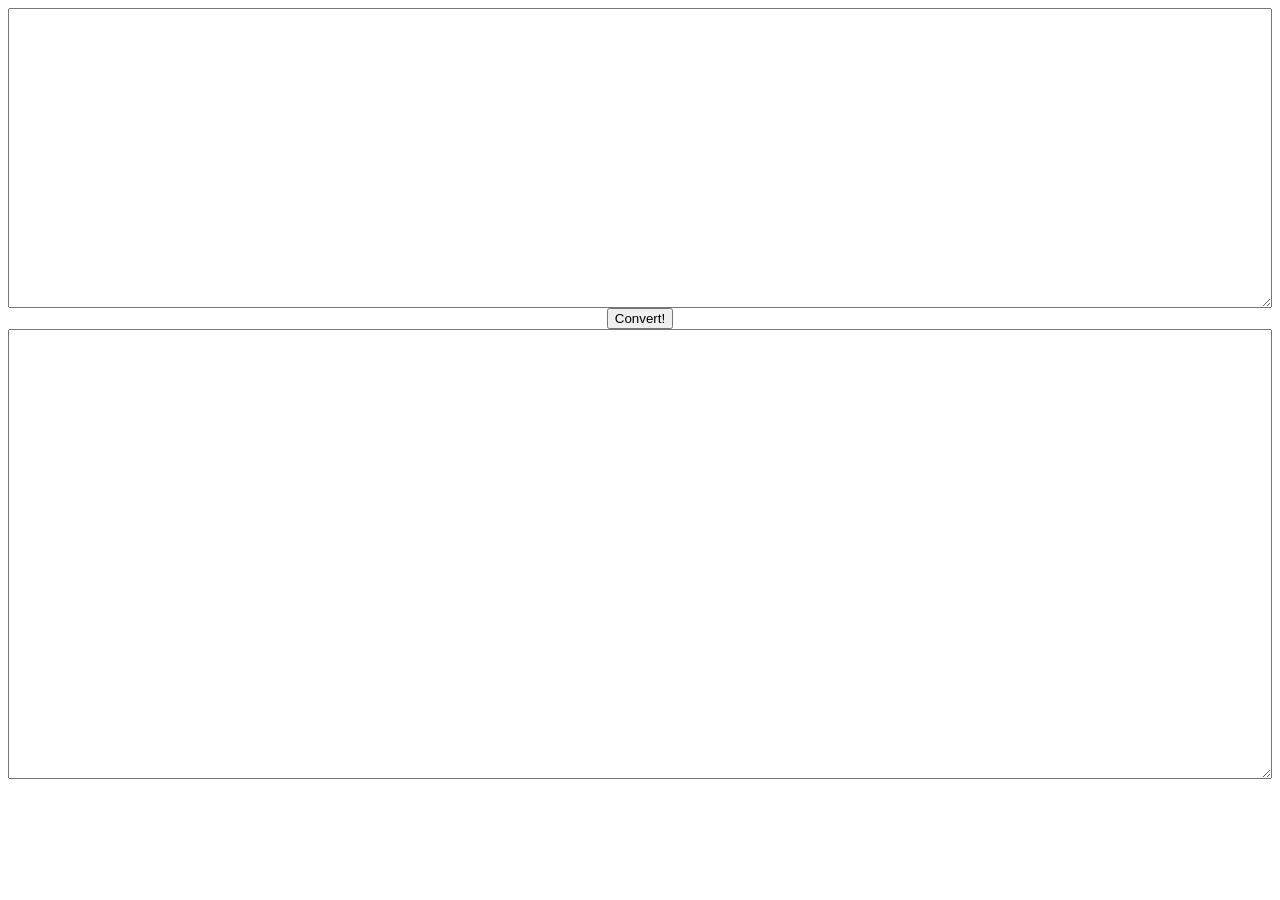
<file: BUILD_AIMT-UXT/server/middle-parser.html>
<html>

<head>
    <script src="https://code.jquery.com/jquery-3.4.1.min.js"
        integrity="sha256-CSXorXvZcTkaix6Yvo6HppcZGetbYMGWSFlBw8HfCJo=" crossorigin="anonymous"></script>
</head>

<body>
    <style>
        #txt_input {
            width: 100%;
            height: 300px;
        }

        #txt_output {
            width: 100%;
            height: 450px;
        }
    </style>

    <script>
        var importedData="DATA_DATA_DATA";
        var time = 0;
        var results = [];
        var resultsInstant = [];
        function UserProcessor() {
            var inputOrign = $("#txt_input").val();
            while (inputOrign.search("\nSAMPLE DATA __") > -1) {
                resultsInstant = [];
                var input = inputOrign.substr(inputOrign.search("\nSAMPLE DATA __"), inputOrign.search("\nURL TRACE ") + 10);

                inputOrign = inputOrign.substr(inputOrign.search("\nURL TRACE ") + 10, inputOrign.length);

                //alert(input);
                var breakList = input.split("\n");
                for (var x = 2; x < breakList.length - 1; x++) {
                    if (breakList[x] === "") {
                        continue;
                    }
                    else {
                        resultsInstant[resultsInstant.length] = breakList[x];
                    }
                }
                if (time === 0) {
                    time = 1;
                    results[0] = '"User ID","' + resultsInstant[0].replace("USER ID: ", "");
                    results[1] = '"Caminho","' + resultsInstant[1].replace("PATH: ", "");
                    results[2] = '"STATUS","' + resultsInstant[2].replace("STATUS: ", "");
                    results[3] = '"URL Inicial","' + resultsInstant[3].replace("URL: ", "");
                    results[4] = '"Time spent (s)","' + resultsInstant[4].replace("Time spent (s): ", "");
                    results[5] = '"Clicks","' + resultsInstant[5].replace("Clicks: ", "");
                    results[6] = '"Distance to find objects (px)","' + resultsInstant[6].replace("Distance to find objects (px): ", "");
                    results[7] = '"Total Distance (px)","' + resultsInstant[7].replace("Total Distance (px): ", "");
                    results[8] = '"Total Eye Distance (px)","' + resultsInstant[8].replace("Total Eye Distance (px): ", "");
                    results[9] = '"Ideal Distance (px)","' + resultsInstant[9].replace("Ideal Distance (px): ", "");
                    results[10] = '"Total / Ideal Distance","' + resultsInstant[10].replace("Total / Ideal Distance: ", "").replace(" X", "");
                    results[11] = '"Wait To Click (s)","' + resultsInstant[11].replace("Wait To Click (s): ", "");
                    results[12] = '"Fixation To Click (s)","' + resultsInstant[12].replace("Fixation To Click (s): ", "");
                    results[13] = '"Page returns","' + resultsInstant[13].replace("Page returns: ", "");
                    results[14] = '"Page repeatitions","' + resultsInstant[14].replace("Page repeatitions: ", "");
                    results[15] = '"Keylog","' + resultsInstant[15].replace("Keylog: ", "");
                }
                else {
                    results[0] += '","' + resultsInstant[0].replace("USER ID: ", "");
                    results[1] += '","' + resultsInstant[1].replace("PATH: ", "");
                    results[2] += '","' + resultsInstant[2].replace("STATUS: ", "");
                    results[3] += '","' + resultsInstant[3].replace("URL: ", "");
                    results[4] += '","' + resultsInstant[4].replace("Time spent (s): ", "");
                    results[5] += '","' + resultsInstant[5].replace("Clicks: ", "");
                    results[6] += '","' + resultsInstant[6].replace("Distance to find objects (px): ", "");
                    results[7] += '","' + resultsInstant[7].replace("Total Distance (px): ", "");
                    results[8] += '","' + resultsInstant[8].replace("Total Eye Distance (px): ", "");
                    results[9] += '","' + resultsInstant[9].replace("Ideal Distance (px): ", "");
                    results[10] += '","' + resultsInstant[10].replace("Total / Ideal Distance: ", "").replace(" X", "");
                    results[11] += '","' + resultsInstant[11].replace("Wait To Click (s): ", "");
                    results[12] += '","' + resultsInstant[12].replace("Fixation To Click (s): ", "");
                    results[13] += '","' + resultsInstant[13].replace("Page returns: ", "");
                    results[14] += '","' + resultsInstant[14].replace("Page repeatitions: ", "");
                    results[15] += '","' + resultsInstant[15].replace("Keylog: ", "");
                }
                var output = "";
                for (var x = 0; x < results.length; x++) {
                    output += results[x] + '"\n';
                }
                $("#txt_output").val(output);

            }
        }
            // $("#txt_input").val(atob(importedData));
            // UserProcessor();
            // $.post( "http://localhost/webtracer/csv-parser.php", { data: $("#txt_output").val() } );
            // alert($("#txt_input").val(product));
            // window.close();
        


    </script>
    <textarea id="txt_input">

        </textarea>
    <center><button type="button" id="convert" onclick="UserProcessor()">Convert!</button></center>
    <textarea id="txt_output">

            </textarea>
</body>

</html>
</file>
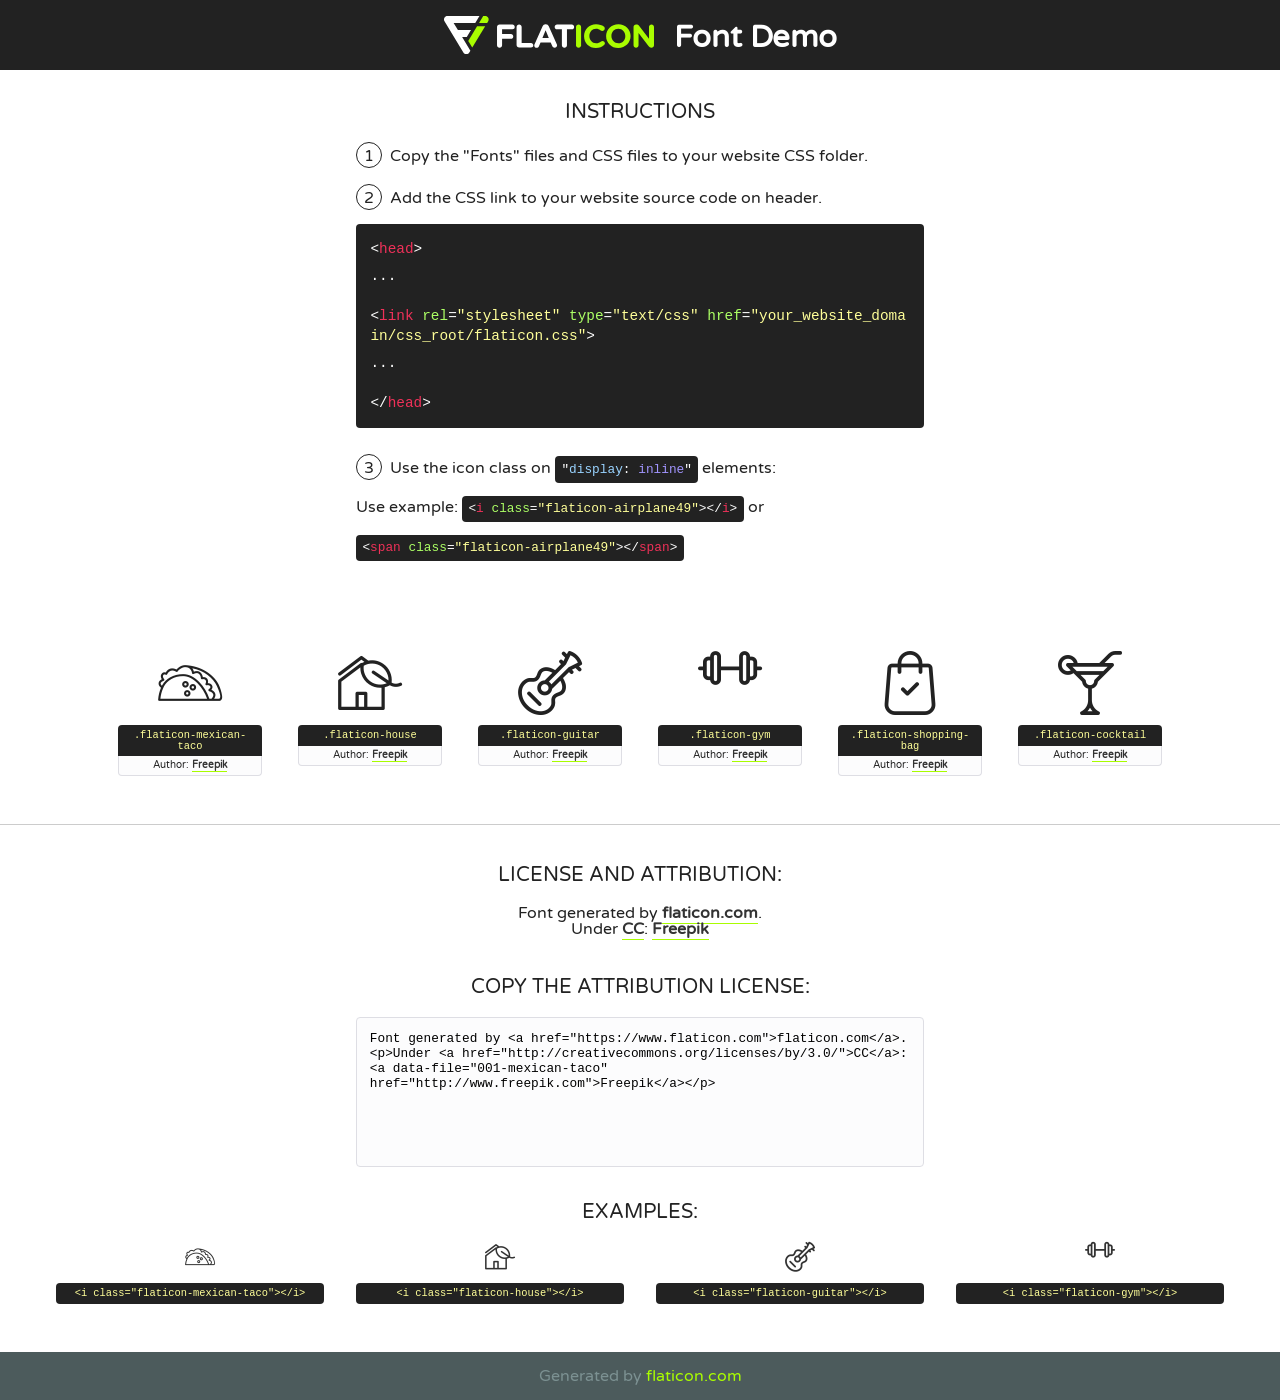
<file: imagine/fonts/flaticon/font/flaticon.html>
<!DOCTYPE html>
<!--
  Flaticon icon font: Flaticon
  Creation date: 11/02/2019 11:47
-->
<html>
<!DOCTYPE html>
<html>

<head>
    <title>Flaticon WebFont</title>
    <link href="http://fonts.googleapis.com/css?family=Varela+Round" rel="stylesheet" type="text/css" />
    <link rel="stylesheet" type="text/css" href="flaticon.css">
    <meta charset="UTF-8">
    <style>
    html, body, div, span, applet, object, iframe,
    h1, h2, h3, h4, h5, h6, p, blockquote, pre,
    a, abbr, acronym, address, big, cite, code,
    del, dfn, em, img, ins, kbd, q, s, samp,
    small, strike, strong, sub, sup, tt, var,
    b, u, i, center,
    dl, dt, dd, ol, ul, li,
    fieldset, form, label, legend,
    table, caption, tbody, tfoot, thead, tr, th, td,
    article, aside, canvas, details, embed, 
    figure, figcaption, footer, header, hgroup, 
    menu, nav, output, ruby, section, summary,
    time, mark, audio, video {
        margin: 0;
        padding: 0;
        border: 0;
        font-size: 100%;
        font: inherit;
        vertical-align: baseline;
    }
    /* HTML5 display-role reset for older browsers */
    article, aside, details, figcaption, figure, 
    footer, header, hgroup, menu, nav, section {
        display: block;
    }
    body {
        line-height: 1;
    }
    ol, ul {
        list-style: none;
    }
    blockquote, q {
        quotes: none;
    }
    blockquote:before, blockquote:after,
    q:before, q:after {
        content: '';
        content: none;
    }
    table {
        border-collapse: collapse;
        border-spacing: 0;
    }
    body {
        font-family: 'Varela Round', Helvetica, Arial, sans-serif;
        font-size: 16px;
        color: #222;
    }
    a {
        color: #333;
        border-bottom: 1px solid #a9fd00;
        font-weight: bold;
        text-decoration: none;
    }
    * {
        -moz-box-sizing: border-box;
        -webkit-box-sizing: border-box;
        box-sizing: border-box;
        margin: 0;
        padding: 0;
    }
    [class^="flaticon-"]:before, [class*=" flaticon-"]:before, [class^="flaticon-"]:after, [class*=" flaticon-"]:after {
        font-family: Flaticon;
        font-size: 30px;
        font-style: normal;
        margin-left: 20px;
        color: #333;
    }
    .wrapper {
        max-width: 600px;
        margin: auto;
        padding: 0 1em;
    }
    .title {
        font-size: 1.25em;
        text-align: center;
        margin-bottom: 1em;
        text-transform: uppercase;
    }
    header {
        text-align: center;
        background-color: #222;
        color: #fff;
        padding: 1em;
    }
    header .logo {
        width: 210px;
        height: 38px;
        display: inline-block;
        vertical-align: middle;
        margin-right: 1em;
        border: none;
    }
    header strong {
        font-size: 1.95em;
        font-weight: bold;
        vertical-align: middle;
        margin-top: 5px;
        display: inline-block;
    }
    .demo {
        margin: 2em auto;
        line-height: 1.25em;
    }
    .demo ul li {
        margin-bottom: 1em;
    }
    .demo ul li .num {
        color: #222;
        border-radius: 20px;
        display: inline-block;
        width: 26px;
        padding: 3px;
        height: 26px;
        text-align: center;
        margin-right: 0.5em;
        border: 1px solid #222;
    }
    .demo ul li code {
        background-color: #222;
        border-radius: 4px;
        padding: 0.25em 0.5em;
        display: inline-block;
        color: #fff;
        font-family: Consolas,Monaco,Lucida Console,Liberation Mono,DejaVu Sans Mono,Bitstream Vera Sans Mono,Courier New, monospace;
        font-weight: lighter;
        margin-top: 1em;
        font-size: 0.8em;
        word-break: break-all;
    }
    .demo ul li code.big {
        padding: 1em;
        font-size: 0.9em;
    }
    .demo ul li code .red {
        color: #EF3159;
    }
    .demo ul li code .green {
        color: #ACFF65;
    }
    .demo ul li code .yellow {
        color: #FFFF99;
    }
    .demo ul li code .blue {
        color: #99D3FF;
    }
    .demo ul li code .purple {
        color: #A295FF;
    }
    .demo ul li code .dots {
        margin-top: 0.5em;
        display: block;
    }
    #glyphs {
        border-bottom: 1px solid #ccc;
        padding: 2em 0;
        text-align: center;
    }
    .glyph {
        display: inline-block;
        width: 9em;
        margin: 1em;
        text-align: center;
        vertical-align: top;
        background: #FFF;
    }
    .glyph .glyph-icon {
        padding: 10px;
        display: block;
        font-family:"Flaticon";
        font-size: 64px;
        line-height: 1;
    }
    .glyph .glyph-icon:before {
        font-size: 64px;
        color: #222;
        margin-left: 0;
    }
    .class-name {
        font-size: 0.65em;
        background-color: #222;
        color: #fff;
        border-radius: 4px 4px 0 0;
        padding: 0.5em;
        color: #FFFF99;
        font-family: Consolas,Monaco,Lucida Console,Liberation Mono,DejaVu Sans Mono,Bitstream Vera Sans Mono,Courier New, monospace;
    }
    .author-name {
        font-size: 0.6em;
        background-color: #fcfcfd;
        border: 1px solid #DEDEE4;
        border-top: 0;
        border-radius: 0 0 4px 4px;
        padding: 0.5em;
    }
    .class-name:last-child {
        font-size: 10px;
        color:#888;
    }
    .class-name:last-child a {
        font-size: 10px;
        color:#555;
    }
    .class-name:last-child a:hover {
        color:#a9fd00;
    }
    .glyph > input {
        display: block;
        width: 100px;
        margin: 5px auto;
        text-align: center;
        font-size: 12px;
        cursor: text;
    }
    .glyph > input.icon-input {
        font-family:"Flaticon";
        font-size: 16px;
        margin-bottom: 10px;
    }
    .attribution .title {
        margin-top: 2em;
    }
    .attribution textarea {
        background-color: #fcfcfd;
        padding: 1em;
        border: none;
        box-shadow: none;
        border: 1px solid #DEDEE4;
        border-radius: 4px;
        resize: none;
        width: 100%;
        height: 150px;
        font-size: 0.8em;
        font-family: Consolas,Monaco,Lucida Console,Liberation Mono,DejaVu Sans Mono,Bitstream Vera Sans Mono,Courier New, monospace;
        -webkit-appearance: none;
    }
    .iconsuse {
        margin: 2em auto;
        text-align: center;
        max-width: 1200px;
    }
    .iconsuse:after {
        content: '';
        display: table;
        clear: both;
    }
    .iconsuse .image {
        float: left;
        width: 25%;
        padding: 0 1em;
    }
    .iconsuse .image p {
        margin-bottom: 1em;
    }
    .iconsuse .image span {
        display: block;
        font-size: 0.65em;
        background-color: #222;
        color: #fff;
        border-radius: 4px;
        padding: 0.5em;
        color: #FFFF99;
        margin-top: 1em;
        font-family: Consolas,Monaco,Lucida Console,Liberation Mono,DejaVu Sans Mono,Bitstream Vera Sans Mono,Courier New, monospace;
    }
    #footer {
        text-align: center;
        background-color: #4C5B5C;
        color: #7c9192;
        padding: 1em;
    }
    #footer a {
        border: none;
        color: #a9fd00;
        font-weight: normal;
    }
    @media (max-width: 960px) {
        .iconsuse .image {
            width: 50%;
        }
    }
    @media (max-width: 560px) {
        .iconsuse .image {
            width: 100%;
        }
    }
    </style>
</head>

<body class="characters-off">

    <header>
        <a href="https://www.flaticon.com" target="_blank" class="logo">
            <svg version="1.1" xmlns="http://www.w3.org/2000/svg" xmlns:xlink="http://www.w3.org/1999/xlink" xmlns:a="http://ns.adobe.com/AdobeSVGViewerExtensions/3.0/" viewBox="0 0 560.875 102.036" enable-background="new 0 0 560.875 102.036" xml:space="preserve">
                <defs>
                </defs>
                <g>
                    <g class="letters">
                        <path fill="#ffffff" d="M141.596,29.675c0-3.777,2.985-6.767,6.764-6.767h34.438c3.426,0,6.15,2.728,6.15,6.15
                        c0,3.43-2.724,6.149-6.15,6.149h-27.674v13.091h23.719c3.429,0,6.151,2.724,6.151,6.15c0,3.43-2.723,6.149-6.151,6.149h-23.719
                        v17.574c0,3.773-2.986,6.761-6.764,6.761c-3.779,0-6.764-2.989-6.764-6.761V29.675z"></path>
                        <path fill="#ffffff" d="M193.844,29.149c0-3.781,2.985-6.767,6.764-6.767c3.776,0,6.763,2.985,6.763,6.767v42.957h25.039
                        c3.426,0,6.149,2.726,6.149,6.153c0,3.425-2.723,6.15-6.149,6.15h-31.802c-3.779,0-6.764-2.986-6.764-6.768V29.149z"></path>
                        <path fill="#ffffff" d="M241.891,75.71l21.438-48.407c1.492-3.341,4.215-5.357,7.906-5.357h0.792
                        c3.686,0,6.323,2.017,7.815,5.357l21.439,48.407c0.436,0.967,0.701,1.845,0.701,2.723c0,3.602-2.809,6.501-6.414,6.501
                        c-3.161,0-5.269-1.845-6.499-4.655l-4.132-9.661h-27.059l-4.301,10.102c-1.144,2.631-3.426,4.214-6.237,4.214
                        c-3.517,0-6.24-2.81-6.24-6.325C241.1,77.64,241.451,76.677,241.891,75.71z M279.932,58.666l-8.521-20.297l-8.526,20.297H279.932
                        z"></path>
                        <path fill="#ffffff" d="M314.864,35.387H301.86c-3.429,0-6.239-2.813-6.239-6.238c0-3.429,2.811-6.24,6.239-6.24h39.533
                        c3.426,0,6.237,2.811,6.237,6.24c0,3.425-2.811,6.238-6.237,6.238h-13.001v42.785c0,3.773-2.99,6.761-6.764,6.761
                        c-3.779,0-6.764-2.989-6.764-6.761V35.387z"></path>
                        <path fill="#A9FD00" d="M352.615,29.149c0-3.781,2.985-6.767,6.767-6.767c3.774,0,6.761,2.985,6.761,6.767v49.024
                        c0,3.773-2.987,6.761-6.761,6.761c-3.781,0-6.767-2.989-6.767-6.761V29.149z"></path>
                        <path fill="#A9FD00" d="M374.132,53.836v-0.179c0-17.481,13.178-31.801,32.065-31.801c9.22,0,15.459,2.458,20.557,6.238
                        c1.402,1.054,2.637,2.985,2.637,5.357c0,3.692-2.985,6.59-6.681,6.59c-1.845,0-3.071-0.702-4.044-1.319
                        c-3.776-2.813-7.729-4.393-12.562-4.393c-10.364,0-17.831,8.611-17.831,19.154v0.173c0,10.542,7.291,19.329,17.831,19.329
                        c5.715,0,9.492-1.756,13.359-4.834c1.049-0.874,2.458-1.491,4.039-1.491c3.429,0,6.325,2.813,6.325,6.236
                        c0,2.106-1.056,3.78-2.282,4.834c-5.539,4.834-12.036,7.733-21.878,7.733C387.572,85.464,374.132,71.493,374.132,53.836z"></path>
                        <path fill="#A9FD00" d="M433.009,53.836v-0.179c0-17.481,13.79-31.801,32.766-31.801c18.981,0,32.592,14.143,32.592,31.628v0.173
                        c0,17.483-13.785,31.807-32.769,31.807C446.625,85.464,433.009,71.32,433.009,53.836z M484.224,53.836v-0.179
                        c0-10.539-7.725-19.326-18.626-19.326c-10.893,0-18.449,8.611-18.449,19.154v0.173c0,10.542,7.73,19.329,18.626,19.329
                        C476.676,72.986,484.224,64.378,484.224,53.836z"></path>
                        <path fill="#A9FD00" d="M506.233,29.321c0-3.774,2.99-6.763,6.767-6.763h1.401c3.252,0,5.183,1.583,7.029,3.953l26.093,34.265
                        V29.059c0-3.692,2.99-6.677,6.681-6.677c3.683,0,6.671,2.985,6.671,6.677v48.934c0,3.78-2.987,6.765-6.764,6.765h-0.436
                        c-3.257,0-5.188-1.581-7.034-3.953l-27.056-35.492v32.944c0,3.687-2.985,6.676-6.678,6.676c-3.683,0-6.673-2.989-6.673-6.676
                        V29.321z"></path>
                    </g>
                    <g class="insignia">
                        <path fill="#ffffff" d="M48.372,56.137h12.517l11.156-18.537H37.186L25.688,18.539h57.825L94.668,0H9.271
                        C5.925,0,2.842,1.801,1.198,4.716c-1.644,2.907-1.593,6.482,0.134,9.343l50.38,83.501c1.678,2.781,4.689,4.476,7.938,4.476
                        c3.246,0,6.257-1.695,7.935-4.476l2.898-4.804L48.372,56.137z"></path>
                        <g class="i">
                            <path fill="#A9FD00" d="M93.575,18.539h0.031v0.004l21.652,0.004l2.705-4.488c1.727-2.861,1.778-6.436,0.133-9.343
                            C116.454,1.801,113.371,0,110.026,0h-5.294L93.575,18.539z"></path>
                            <polygon fill="#A9FD00" points="88.291,27.356 64.725,66.486 75.519,84.404 109.942,27.356"></polygon>
                        </g>
                    </g>
                </g>
            </svg>
        </a>
        <strong>Font Demo</strong>
    </header>


    <section class="demo wrapper">

        <p class="title">Instructions</p>

        <ul>
            <li>
                <span class="num">1</span>Copy the "Fonts" files and CSS files to your website CSS folder.
            </li>
            <li>
                <span class="num">2</span>Add the CSS link to your website source code on header.
                <code class="big">
                    &lt;<span class="red">head</span>&gt;
                    <br/><span class="dots">...</span>
                    <br/>&lt;<span class="red">link</span> <span class="green">rel</span>=<span class="yellow">"stylesheet"</span> <span class="green">type</span>=<span class="yellow">"text/css"</span> <span class="green">href</span>=<span class="yellow">"your_website_domain/css_root/flaticon.css"</span>&gt;
                    <br/><span class="dots">...</span>
                    <br/>&lt;/<span class="red">head</span>&gt;
                </code>
            </li>

            <li>
                <p>
                    <span class="num">3</span>Use the icon class on <code>"<span class="blue">display</span>:<span class="purple"> inline</span>"</code> elements:
                    <br />
                    Use example: <code>&lt;<span class="red">i</span> <span class="green">class</span>=<span class="yellow">&quot;flaticon-airplane49&quot;</span>&gt;&lt;/<span class="red">i</span>&gt;</code> or <code>&lt;<span class="red">span</span> <span class="green">class</span>=<span class="yellow">&quot;flaticon-airplane49&quot;</span>&gt;&lt;/<span class="red">span</span>&gt;</code>
            </li>
        </ul>

    </section>




   <section id="glyphs">          
    
      
        <div class="glyph"><div class="glyph-icon flaticon-mexican-taco"></div>
            <div class="class-name">.flaticon-mexican-taco</div>
            <div class="author-name">Author: <a data-file="001-mexican-taco" href="http://www.freepik.com">Freepik</a> </div> 
        </div>        
        
        <div class="glyph"><div class="glyph-icon flaticon-house"></div>
            <div class="class-name">.flaticon-house</div>
            <div class="author-name">Author: <a data-file="002-house" href="http://www.freepik.com">Freepik</a> </div> 
        </div>        
        
        <div class="glyph"><div class="glyph-icon flaticon-guitar"></div>
            <div class="class-name">.flaticon-guitar</div>
            <div class="author-name">Author: <a data-file="003-guitar" href="http://www.freepik.com">Freepik</a> </div> 
        </div>        
        
        <div class="glyph"><div class="glyph-icon flaticon-gym"></div>
            <div class="class-name">.flaticon-gym</div>
            <div class="author-name">Author: <a data-file="004-gym" href="http://www.freepik.com">Freepik</a> </div> 
        </div>        
        
        <div class="glyph"><div class="glyph-icon flaticon-shopping-bag"></div>
            <div class="class-name">.flaticon-shopping-bag</div>
            <div class="author-name">Author: <a data-file="005-shopping-bag" href="http://www.freepik.com">Freepik</a> </div> 
        </div>        
        
        <div class="glyph"><div class="glyph-icon flaticon-cocktail"></div>
            <div class="class-name">.flaticon-cocktail</div>
            <div class="author-name">Author: <a data-file="006-cocktail" href="http://www.freepik.com">Freepik</a> </div> 
        </div>        
        

    </section>



    <section class="attribution wrapper"   style="text-align:center;">

      <div class="title">License and attribution:</div><div class="attrDiv">Font generated by <a href="https://www.flaticon.com">flaticon.com</a>. <div><p>Under <a href="http://creativecommons.org/licenses/by/3.0/">CC</a>: <a data-file="001-mexican-taco" href="http://www.freepik.com">Freepik</a></p>  </div>
      </div>
      <div class="title">Copy the Attribution License:</div>

    <textarea onclick="this.focus();this.select();">Font generated by &lt;a href=&quot;https://www.flaticon.com&quot;&gt;flaticon.com&lt;/a&gt;. <p>Under <a href="http://creativecommons.org/licenses/by/3.0/">CC</a>: <a data-file="001-mexican-taco" href="http://www.freepik.com">Freepik</a></p>  
     </textarea>

    </section>

    <section class="iconsuse">

          <div class="title">Examples:</div>            
             
            <div class="image">
                <p>
                    <i class="glyph-icon flaticon-mexican-taco"></i> 
                    <span>&lt;i class=&quot;flaticon-mexican-taco&quot;&gt;&lt;/i&gt;</span>
                </p>
            </div>
            
            <div class="image">
                <p>
                    <i class="glyph-icon flaticon-house"></i> 
                    <span>&lt;i class=&quot;flaticon-house&quot;&gt;&lt;/i&gt;</span>
                </p>
            </div>
            
            <div class="image">
                <p>
                    <i class="glyph-icon flaticon-guitar"></i> 
                    <span>&lt;i class=&quot;flaticon-guitar&quot;&gt;&lt;/i&gt;</span>
                </p>
            </div>
            
            <div class="image">
                <p>
                    <i class="glyph-icon flaticon-gym"></i> 
                    <span>&lt;i class=&quot;flaticon-gym&quot;&gt;&lt;/i&gt;</span>
                </p>
            </div>
                       
        </div>
                            
    </section>

<div id="footer">
    <div>Generated by <a href="https://www.flaticon.com">flaticon.com</a>
    </div>
</div>



</body>
</html>
</file>
<file: imagine/fonts/icomoon/style.css>
@font-face {
  font-family: 'icomoon';
  src:  url('fonts/icomoon.eot?10si43');
  src:  url('fonts/icomoon.eot?10si43#iefix') format('embedded-opentype'),
    url('fonts/icomoon.ttf?10si43') format('truetype'),
    url('fonts/icomoon.woff?10si43') format('woff'),
    url('fonts/icomoon.svg?10si43#icomoon') format('svg');
  font-weight: normal;
  font-style: normal;
}

[class^="icon-"], [class*=" icon-"] {
  /* use !important to prevent issues with browser extensions that change fonts */
  font-family: 'icomoon' !important;
  speak: none;
  font-style: normal;
  font-weight: normal;
  font-variant: normal;
  text-transform: none;
  line-height: 1;

  /* Better Font Rendering =========== */
  -webkit-font-smoothing: antialiased;
  -moz-osx-font-smoothing: grayscale;
}

.icon-asterisk:before {
  content: "\f069";
}
.icon-plus:before {
  content: "\f067";
}
.icon-question:before {
  content: "\f128";
}
.icon-minus:before {
  content: "\f068";
}
.icon-glass:before {
  content: "\f000";
}
.icon-music:before {
  content: "\f001";
}
.icon-search:before {
  content: "\f002";
}
.icon-envelope-o:before {
  content: "\f003";
}
.icon-heart:before {
  content: "\f004";
}
.icon-star:before {
  content: "\f005";
}
.icon-star-o:before {
  content: "\f006";
}
.icon-user:before {
  content: "\f007";
}
.icon-film:before {
  content: "\f008";
}
.icon-th-large:before {
  content: "\f009";
}
.icon-th:before {
  content: "\f00a";
}
.icon-th-list:before {
  content: "\f00b";
}
.icon-check:before {
  content: "\f00c";
}
.icon-close:before {
  content: "\f00d";
}
.icon-remove:before {
  content: "\f00d";
}
.icon-times:before {
  content: "\f00d";
}
.icon-search-plus:before {
  content: "\f00e";
}
.icon-search-minus:before {
  content: "\f010";
}
.icon-power-off:before {
  content: "\f011";
}
.icon-signal:before {
  content: "\f012";
}
.icon-cog:before {
  content: "\f013";
}
.icon-gear:before {
  content: "\f013";
}
.icon-trash-o:before {
  content: "\f014";
}
.icon-home:before {
  content: "\f015";
}
.icon-file-o:before {
  content: "\f016";
}
.icon-clock-o:before {
  content: "\f017";
}
.icon-road:before {
  content: "\f018";
}
.icon-download:before {
  content: "\f019";
}
.icon-arrow-circle-o-down:before {
  content: "\f01a";
}
.icon-arrow-circle-o-up:before {
  content: "\f01b";
}
.icon-inbox:before {
  content: "\f01c";
}
.icon-play-circle-o:before {
  content: "\f01d";
}
.icon-repeat:before {
  content: "\f01e";
}
.icon-rotate-right:before {
  content: "\f01e";
}
.icon-refresh:before {
  content: "\f021";
}
.icon-list-alt:before {
  content: "\f022";
}
.icon-lock:before {
  content: "\f023";
}
.icon-flag:before {
  content: "\f024";
}
.icon-headphones:before {
  content: "\f025";
}
.icon-volume-off:before {
  content: "\f026";
}
.icon-volume-down:before {
  content: "\f027";
}
.icon-volume-up:before {
  content: "\f028";
}
.icon-qrcode:before {
  content: "\f029";
}
.icon-barcode:before {
  content: "\f02a";
}
.icon-tag:before {
  content: "\f02b";
}
.icon-tags:before {
  content: "\f02c";
}
.icon-book:before {
  content: "\f02d";
}
.icon-bookmark:before {
  content: "\f02e";
}
.icon-print:before {
  content: "\f02f";
}
.icon-camera:before {
  content: "\f030";
}
.icon-font:before {
  content: "\f031";
}
.icon-bold:before {
  content: "\f032";
}
.icon-italic:before {
  content: "\f033";
}
.icon-text-height:before {
  content: "\f034";
}
.icon-text-width:before {
  content: "\f035";
}
.icon-align-left:before {
  content: "\f036";
}
.icon-align-center:before {
  content: "\f037";
}
.icon-align-right:before {
  content: "\f038";
}
.icon-align-justify:before {
  content: "\f039";
}
.icon-list:before {
  content: "\f03a";
}
.icon-dedent:before {
  content: "\f03b";
}
.icon-outdent:before {
  content: "\f03b";
}
.icon-indent:before {
  content: "\f03c";
}
.icon-video-camera:before {
  content: "\f03d";
}
.icon-image:before {
  content: "\f03e";
}
.icon-photo:before {
  content: "\f03e";
}
.icon-picture-o:before {
  content: "\f03e";
}
.icon-pencil:before {
  content: "\f040";
}
.icon-map-marker:before {
  content: "\f041";
}
.icon-adjust:before {
  content: "\f042";
}
.icon-tint:before {
  content: "\f043";
}
.icon-edit:before {
  content: "\f044";
}
.icon-pencil-square-o:before {
  content: "\f044";
}
.icon-share-square-o:before {
  content: "\f045";
}
.icon-check-square-o:before {
  content: "\f046";
}
.icon-arrows:before {
  content: "\f047";
}
.icon-step-backward:before {
  content: "\f048";
}
.icon-fast-backward:before {
  content: "\f049";
}
.icon-backward:before {
  content: "\f04a";
}
.icon-play:before {
  content: "\f04b";
}
.icon-pause:before {
  content: "\f04c";
}
.icon-stop:before {
  content: "\f04d";
}
.icon-forward:before {
  content: "\f04e";
}
.icon-fast-forward:before {
  content: "\f050";
}
.icon-step-forward:before {
  content: "\f051";
}
.icon-eject:before {
  content: "\f052";
}
.icon-chevron-left:before {
  content: "\f053";
}
.icon-chevron-right:before {
  content: "\f054";
}
.icon-plus-circle:before {
  content: "\f055";
}
.icon-minus-circle:before {
  content: "\f056";
}
.icon-times-circle:before {
  content: "\f057";
}
.icon-check-circle:before {
  content: "\f058";
}
.icon-question-circle:before {
  content: "\f059";
}
.icon-info-circle:before {
  content: "\f05a";
}
.icon-crosshairs:before {
  content: "\f05b";
}
.icon-times-circle-o:before {
  content: "\f05c";
}
.icon-check-circle-o:before {
  content: "\f05d";
}
.icon-ban:before {
  content: "\f05e";
}
.icon-arrow-left:before {
  content: "\f060";
}
.icon-arrow-right:before {
  content: "\f061";
}
.icon-arrow-up:before {
  content: "\f062";
}
.icon-arrow-down:before {
  content: "\f063";
}
.icon-mail-forward:before {
  content: "\f064";
}
.icon-share:before {
  content: "\f064";
}
.icon-expand:before {
  content: "\f065";
}
.icon-compress:before {
  content: "\f066";
}
.icon-exclamation-circle:before {
  content: "\f06a";
}
.icon-gift:before {
  content: "\f06b";
}
.icon-leaf:before {
  content: "\f06c";
}
.icon-fire:before {
  content: "\f06d";
}
.icon-eye:before {
  content: "\f06e";
}
.icon-eye-slash:before {
  content: "\f070";
}
.icon-exclamation-triangle:before {
  content: "\f071";
}
.icon-warning:before {
  content: "\f071";
}
.icon-plane:before {
  content: "\f072";
}
.icon-calendar:before {
  content: "\f073";
}
.icon-random:before {
  content: "\f074";
}
.icon-comment:before {
  content: "\f075";
}
.icon-magnet:before {
  content: "\f076";
}
.icon-chevron-up:before {
  content: "\f077";
}
.icon-chevron-down:before {
  content: "\f078";
}
.icon-retweet:before {
  content: "\f079";
}
.icon-shopping-cart:before {
  content: "\f07a";
}
.icon-folder:before {
  content: "\f07b";
}
.icon-folder-open:before {
  content: "\f07c";
}
.icon-arrows-v:before {
  content: "\f07d";
}
.icon-arrows-h:before {
  content: "\f07e";
}
.icon-bar-chart:before {
  content: "\f080";
}
.icon-bar-chart-o:before {
  content: "\f080";
}
.icon-twitter-square:before {
  content: "\f081";
}
.icon-facebook-square:before {
  content: "\f082";
}
.icon-camera-retro:before {
  content: "\f083";
}
.icon-key:before {
  content: "\f084";
}
.icon-cogs:before {
  content: "\f085";
}
.icon-gears:before {
  content: "\f085";
}
.icon-comments:before {
  content: "\f086";
}
.icon-thumbs-o-up:before {
  content: "\f087";
}
.icon-thumbs-o-down:before {
  content: "\f088";
}
.icon-star-half:before {
  content: "\f089";
}
.icon-heart-o:before {
  content: "\f08a";
}
.icon-sign-out:before {
  content: "\f08b";
}
.icon-linkedin-square:before {
  content: "\f08c";
}
.icon-thumb-tack:before {
  content: "\f08d";
}
.icon-external-link:before {
  content: "\f08e";
}
.icon-sign-in:before {
  content: "\f090";
}
.icon-trophy:before {
  content: "\f091";
}
.icon-github-square:before {
  content: "\f092";
}
.icon-upload:before {
  content: "\f093";
}
.icon-lemon-o:before {
  content: "\f094";
}
.icon-phone:before {
  content: "\f095";
}
.icon-square-o:before {
  content: "\f096";
}
.icon-bookmark-o:before {
  content: "\f097";
}
.icon-phone-square:before {
  content: "\f098";
}
.icon-twitter:before {
  content: "\f099";
}
.icon-facebook:before {
  content: "\f09a";
}
.icon-facebook-f:before {
  content: "\f09a";
}
.icon-github:before {
  content: "\f09b";
}
.icon-unlock:before {
  content: "\f09c";
}
.icon-credit-card:before {
  content: "\f09d";
}
.icon-feed:before {
  content: "\f09e";
}
.icon-rss:before {
  content: "\f09e";
}
.icon-hdd-o:before {
  content: "\f0a0";
}
.icon-bullhorn:before {
  content: "\f0a1";
}
.icon-bell-o:before {
  content: "\f0a2";
}
.icon-certificate:before {
  content: "\f0a3";
}
.icon-hand-o-right:before {
  content: "\f0a4";
}
.icon-hand-o-left:before {
  content: "\f0a5";
}
.icon-hand-o-up:before {
  content: "\f0a6";
}
.icon-hand-o-down:before {
  content: "\f0a7";
}
.icon-arrow-circle-left:before {
  content: "\f0a8";
}
.icon-arrow-circle-right:before {
  content: "\f0a9";
}
.icon-arrow-circle-up:before {
  content: "\f0aa";
}
.icon-arrow-circle-down:before {
  content: "\f0ab";
}
.icon-globe:before {
  content: "\f0ac";
}
.icon-wrench:before {
  content: "\f0ad";
}
.icon-tasks:before {
  content: "\f0ae";
}
.icon-filter:before {
  content: "\f0b0";
}
.icon-briefcase:before {
  content: "\f0b1";
}
.icon-arrows-alt:before {
  content: "\f0b2";
}
.icon-group:before {
  content: "\f0c0";
}
.icon-users:before {
  content: "\f0c0";
}
.icon-chain:before {
  content: "\f0c1";
}
.icon-link:before {
  content: "\f0c1";
}
.icon-cloud:before {
  content: "\f0c2";
}
.icon-flask:before {
  content: "\f0c3";
}
.icon-cut:before {
  content: "\f0c4";
}
.icon-scissors:before {
  content: "\f0c4";
}
.icon-copy:before {
  content: "\f0c5";
}
.icon-files-o:before {
  content: "\f0c5";
}
.icon-paperclip:before {
  content: "\f0c6";
}
.icon-floppy-o:before {
  content: "\f0c7";
}
.icon-save:before {
  content: "\f0c7";
}
.icon-square:before {
  content: "\f0c8";
}
.icon-bars:before {
  content: "\f0c9";
}
.icon-navicon:before {
  content: "\f0c9";
}
.icon-reorder:before {
  content: "\f0c9";
}
.icon-list-ul:before {
  content: "\f0ca";
}
.icon-list-ol:before {
  content: "\f0cb";
}
.icon-strikethrough:before {
  content: "\f0cc";
}
.icon-underline:before {
  content: "\f0cd";
}
.icon-table:before {
  content: "\f0ce";
}
.icon-magic:before {
  content: "\f0d0";
}
.icon-truck:before {
  content: "\f0d1";
}
.icon-pinterest:before {
  content: "\f0d2";
}
.icon-pinterest-square:before {
  content: "\f0d3";
}
.icon-google-plus-square:before {
  content: "\f0d4";
}
.icon-google-plus:before {
  content: "\f0d5";
}
.icon-money:before {
  content: "\f0d6";
}
.icon-caret-down:before {
  content: "\f0d7";
}
.icon-caret-up:before {
  content: "\f0d8";
}
.icon-caret-left:before {
  content: "\f0d9";
}
.icon-caret-right:before {
  content: "\f0da";
}
.icon-columns:before {
  content: "\f0db";
}
.icon-sort:before {
  content: "\f0dc";
}
.icon-unsorted:before {
  content: "\f0dc";
}
.icon-sort-desc:before {
  content: "\f0dd";
}
.icon-sort-down:before {
  content: "\f0dd";
}
.icon-sort-asc:before {
  content: "\f0de";
}
.icon-sort-up:before {
  content: "\f0de";
}
.icon-envelope:before {
  content: "\f0e0";
}
.icon-linkedin:before {
  content: "\f0e1";
}
.icon-rotate-left:before {
  content: "\f0e2";
}
.icon-undo:before {
  content: "\f0e2";
}
.icon-gavel:before {
  content: "\f0e3";
}
.icon-legal:before {
  content: "\f0e3";
}
.icon-dashboard:before {
  content: "\f0e4";
}
.icon-tachometer:before {
  content: "\f0e4";
}
.icon-comment-o:before {
  content: "\f0e5";
}
.icon-comments-o:before {
  content: "\f0e6";
}
.icon-bolt:before {
  content: "\f0e7";
}
.icon-flash:before {
  content: "\f0e7";
}
.icon-sitemap:before {
  content: "\f0e8";
}
.icon-umbrella:before {
  content: "\f0e9";
}
.icon-clipboard:before {
  content: "\f0ea";
}
.icon-paste:before {
  content: "\f0ea";
}
.icon-lightbulb-o:before {
  content: "\f0eb";
}
.icon-exchange:before {
  content: "\f0ec";
}
.icon-cloud-download:before {
  content: "\f0ed";
}
.icon-cloud-upload:before {
  content: "\f0ee";
}
.icon-user-md:before {
  content: "\f0f0";
}
.icon-stethoscope:before {
  content: "\f0f1";
}
.icon-suitcase:before {
  content: "\f0f2";
}
.icon-bell:before {
  content: "\f0f3";
}
.icon-coffee:before {
  content: "\f0f4";
}
.icon-cutlery:before {
  content: "\f0f5";
}
.icon-file-text-o:before {
  content: "\f0f6";
}
.icon-building-o:before {
  content: "\f0f7";
}
.icon-hospital-o:before {
  content: "\f0f8";
}
.icon-ambulance:before {
  content: "\f0f9";
}
.icon-medkit:before {
  content: "\f0fa";
}
.icon-fighter-jet:before {
  content: "\f0fb";
}
.icon-beer:before {
  content: "\f0fc";
}
.icon-h-square:before {
  content: "\f0fd";
}
.icon-plus-square:before {
  content: "\f0fe";
}
.icon-angle-double-left:before {
  content: "\f100";
}
.icon-angle-double-right:before {
  content: "\f101";
}
.icon-angle-double-up:before {
  content: "\f102";
}
.icon-angle-double-down:before {
  content: "\f103";
}
.icon-angle-left:before {
  content: "\f104";
}
.icon-angle-right:before {
  content: "\f105";
}
.icon-angle-up:before {
  content: "\f106";
}
.icon-angle-down:before {
  content: "\f107";
}
.icon-desktop:before {
  content: "\f108";
}
.icon-laptop:before {
  content: "\f109";
}
.icon-tablet:before {
  content: "\f10a";
}
.icon-mobile:before {
  content: "\f10b";
}
.icon-mobile-phone:before {
  content: "\f10b";
}
.icon-circle-o:before {
  content: "\f10c";
}
.icon-quote-left:before {
  content: "\f10d";
}
.icon-quote-right:before {
  content: "\f10e";
}
.icon-spinner:before {
  content: "\f110";
}
.icon-circle:before {
  content: "\f111";
}
.icon-mail-reply:before {
  content: "\f112";
}
.icon-reply:before {
  content: "\f112";
}
.icon-github-alt:before {
  content: "\f113";
}
.icon-folder-o:before {
  content: "\f114";
}
.icon-folder-open-o:before {
  content: "\f115";
}
.icon-smile-o:before {
  content: "\f118";
}
.icon-frown-o:before {
  content: "\f119";
}
.icon-meh-o:before {
  content: "\f11a";
}
.icon-gamepad:before {
  content: "\f11b";
}
.icon-keyboard-o:before {
  content: "\f11c";
}
.icon-flag-o:before {
  content: "\f11d";
}
.icon-flag-checkered:before {
  content: "\f11e";
}
.icon-terminal:before {
  content: "\f120";
}
.icon-code:before {
  content: "\f121";
}
.icon-mail-reply-all:before {
  content: "\f122";
}
.icon-reply-all:before {
  content: "\f122";
}
.icon-star-half-empty:before {
  content: "\f123";
}
.icon-star-half-full:before {
  content: "\f123";
}
.icon-star-half-o:before {
  content: "\f123";
}
.icon-location-arrow:before {
  content: "\f124";
}
.icon-crop:before {
  content: "\f125";
}
.icon-code-fork:before {
  content: "\f126";
}
.icon-chain-broken:before {
  content: "\f127";
}
.icon-unlink:before {
  content: "\f127";
}
.icon-info:before {
  content: "\f129";
}
.icon-exclamation:before {
  content: "\f12a";
}
.icon-superscript:before {
  content: "\f12b";
}
.icon-subscript:before {
  content: "\f12c";
}
.icon-eraser:before {
  content: "\f12d";
}
.icon-puzzle-piece:before {
  content: "\f12e";
}
.icon-microphone:before {
  content: "\f130";
}
.icon-microphone-slash:before {
  content: "\f131";
}
.icon-shield:before {
  content: "\f132";
}
.icon-calendar-o:before {
  content: "\f133";
}
.icon-fire-extinguisher:before {
  content: "\f134";
}
.icon-rocket:before {
  content: "\f135";
}
.icon-maxcdn:before {
  content: "\f136";
}
.icon-chevron-circle-left:before {
  content: "\f137";
}
.icon-chevron-circle-right:before {
  content: "\f138";
}
.icon-chevron-circle-up:before {
  content: "\f139";
}
.icon-chevron-circle-down:before {
  content: "\f13a";
}
.icon-html5:before {
  content: "\f13b";
}
.icon-css3:before {
  content: "\f13c";
}
.icon-anchor:before {
  content: "\f13d";
}
.icon-unlock-alt:before {
  content: "\f13e";
}
.icon-bullseye:before {
  content: "\f140";
}
.icon-ellipsis-h:before {
  content: "\f141";
}
.icon-ellipsis-v:before {
  content: "\f142";
}
.icon-rss-square:before {
  content: "\f143";
}
.icon-play-circle:before {
  content: "\f144";
}
.icon-ticket:before {
  content: "\f145";
}
.icon-minus-square:before {
  content: "\f146";
}
.icon-minus-square-o:before {
  content: "\f147";
}
.icon-level-up:before {
  content: "\f148";
}
.icon-level-down:before {
  content: "\f149";
}
.icon-check-square:before {
  content: "\f14a";
}
.icon-pencil-square:before {
  content: "\f14b";
}
.icon-external-link-square:before {
  content: "\f14c";
}
.icon-share-square:before {
  content: "\f14d";
}
.icon-compass:before {
  content: "\f14e";
}
.icon-caret-square-o-down:before {
  content: "\f150";
}
.icon-toggle-down:before {
  content: "\f150";
}
.icon-caret-square-o-up:before {
  content: "\f151";
}
.icon-toggle-up:before {
  content: "\f151";
}
.icon-caret-square-o-right:before {
  content: "\f152";
}
.icon-toggle-right:before {
  content: "\f152";
}
.icon-eur:before {
  content: "\f153";
}
.icon-euro:before {
  content: "\f153";
}
.icon-gbp:before {
  content: "\f154";
}
.icon-dollar:before {
  content: "\f155";
}
.icon-usd:before {
  content: "\f155";
}
.icon-inr:before {
  content: "\f156";
}
.icon-rupee:before {
  content: "\f156";
}
.icon-cny:before {
  content: "\f157";
}
.icon-jpy:before {
  content: "\f157";
}
.icon-rmb:before {
  content: "\f157";
}
.icon-yen:before {
  content: "\f157";
}
.icon-rouble:before {
  content: "\f158";
}
.icon-rub:before {
  content: "\f158";
}
.icon-ruble:before {
  content: "\f158";
}
.icon-krw:before {
  content: "\f159";
}
.icon-won:before {
  content: "\f159";
}
.icon-bitcoin:before {
  content: "\f15a";
}
.icon-btc:before {
  content: "\f15a";
}
.icon-file:before {
  content: "\f15b";
}
.icon-file-text:before {
  content: "\f15c";
}
.icon-sort-alpha-asc:before {
  content: "\f15d";
}
.icon-sort-alpha-desc:before {
  content: "\f15e";
}
.icon-sort-amount-asc:before {
  content: "\f160";
}
.icon-sort-amount-desc:before {
  content: "\f161";
}
.icon-sort-numeric-asc:before {
  content: "\f162";
}
.icon-sort-numeric-desc:before {
  content: "\f163";
}
.icon-thumbs-up:before {
  content: "\f164";
}
.icon-thumbs-down:before {
  content: "\f165";
}
.icon-youtube-square:before {
  content: "\f166";
}
.icon-youtube:before {
  content: "\f167";
}
.icon-xing:before {
  content: "\f168";
}
.icon-xing-square:before {
  content: "\f169";
}
.icon-youtube-play:before {
  content: "\f16a";
}
.icon-dropbox:before {
  content: "\f16b";
}
.icon-stack-overflow:before {
  content: "\f16c";
}
.icon-instagram:before {
  content: "\f16d";
}
.icon-flickr:before {
  content: "\f16e";
}
.icon-adn:before {
  content: "\f170";
}
.icon-bitbucket:before {
  content: "\f171";
}
.icon-bitbucket-square:before {
  content: "\f172";
}
.icon-tumblr:before {
  content: "\f173";
}
.icon-tumblr-square:before {
  content: "\f174";
}
.icon-long-arrow-down:before {
  content: "\f175";
}
.icon-long-arrow-up:before {
  content: "\f176";
}
.icon-long-arrow-left:before {
  content: "\f177";
}
.icon-long-arrow-right:before {
  content: "\f178";
}
.icon-apple:before {
  content: "\f179";
}
.icon-windows:before {
  content: "\f17a";
}
.icon-android:before {
  content: "\f17b";
}
.icon-linux:before {
  content: "\f17c";
}
.icon-dribbble:before {
  content: "\f17d";
}
.icon-skype:before {
  content: "\f17e";
}
.icon-foursquare:before {
  content: "\f180";
}
.icon-trello:before {
  content: "\f181";
}
.icon-female:before {
  content: "\f182";
}
.icon-male:before {
  content: "\f183";
}
.icon-gittip:before {
  content: "\f184";
}
.icon-gratipay:before {
  content: "\f184";
}
.icon-sun-o:before {
  content: "\f185";
}
.icon-moon-o:before {
  content: "\f186";
}
.icon-archive:before {
  content: "\f187";
}
.icon-bug:before {
  content: "\f188";
}
.icon-vk:before {
  content: "\f189";
}
.icon-weibo:before {
  content: "\f18a";
}
.icon-renren:before {
  content: "\f18b";
}
.icon-pagelines:before {
  content: "\f18c";
}
.icon-stack-exchange:before {
  content: "\f18d";
}
.icon-arrow-circle-o-right:before {
  content: "\f18e";
}
.icon-arrow-circle-o-left:before {
  content: "\f190";
}
.icon-caret-square-o-left:before {
  content: "\f191";
}
.icon-toggle-left:before {
  content: "\f191";
}
.icon-dot-circle-o:before {
  content: "\f192";
}
.icon-wheelchair:before {
  content: "\f193";
}
.icon-vimeo-square:before {
  content: "\f194";
}
.icon-try:before {
  content: "\f195";
}
.icon-turkish-lira:before {
  content: "\f195";
}
.icon-plus-square-o:before {
  content: "\f196";
}
.icon-space-shuttle:before {
  content: "\f197";
}
.icon-slack:before {
  content: "\f198";
}
.icon-envelope-square:before {
  content: "\f199";
}
.icon-wordpress:before {
  content: "\f19a";
}
.icon-openid:before {
  content: "\f19b";
}
.icon-bank:before {
  content: "\f19c";
}
.icon-institution:before {
  content: "\f19c";
}
.icon-university:before {
  content: "\f19c";
}
.icon-graduation-cap:before {
  content: "\f19d";
}
.icon-mortar-board:before {
  content: "\f19d";
}
.icon-yahoo:before {
  content: "\f19e";
}
.icon-google:before {
  content: "\f1a0";
}
.icon-reddit:before {
  content: "\f1a1";
}
.icon-reddit-square:before {
  content: "\f1a2";
}
.icon-stumbleupon-circle:before {
  content: "\f1a3";
}
.icon-stumbleupon:before {
  content: "\f1a4";
}
.icon-delicious:before {
  content: "\f1a5";
}
.icon-digg:before {
  content: "\f1a6";
}
.icon-pied-piper-pp:before {
  content: "\f1a7";
}
.icon-pied-piper-alt:before {
  content: "\f1a8";
}
.icon-drupal:before {
  content: "\f1a9";
}
.icon-joomla:before {
  content: "\f1aa";
}
.icon-language:before {
  content: "\f1ab";
}
.icon-fax:before {
  content: "\f1ac";
}
.icon-building:before {
  content: "\f1ad";
}
.icon-child:before {
  content: "\f1ae";
}
.icon-paw:before {
  content: "\f1b0";
}
.icon-spoon:before {
  content: "\f1b1";
}
.icon-cube:before {
  content: "\f1b2";
}
.icon-cubes:before {
  content: "\f1b3";
}
.icon-behance:before {
  content: "\f1b4";
}
.icon-behance-square:before {
  content: "\f1b5";
}
.icon-steam:before {
  content: "\f1b6";
}
.icon-steam-square:before {
  content: "\f1b7";
}
.icon-recycle:before {
  content: "\f1b8";
}
.icon-automobile:before {
  content: "\f1b9";
}
.icon-car:before {
  content: "\f1b9";
}
.icon-cab:before {
  content: "\f1ba";
}
.icon-taxi:before {
  content: "\f1ba";
}
.icon-tree:before {
  content: "\f1bb";
}
.icon-spotify:before {
  content: "\f1bc";
}
.icon-deviantart:before {
  content: "\f1bd";
}
.icon-soundcloud:before {
  content: "\f1be";
}
.icon-database:before {
  content: "\f1c0";
}
.icon-file-pdf-o:before {
  content: "\f1c1";
}
.icon-file-word-o:before {
  content: "\f1c2";
}
.icon-file-excel-o:before {
  content: "\f1c3";
}
.icon-file-powerpoint-o:before {
  content: "\f1c4";
}
.icon-file-image-o:before {
  content: "\f1c5";
}
.icon-file-photo-o:before {
  content: "\f1c5";
}
.icon-file-picture-o:before {
  content: "\f1c5";
}
.icon-file-archive-o:before {
  content: "\f1c6";
}
.icon-file-zip-o:before {
  content: "\f1c6";
}
.icon-file-audio-o:before {
  content: "\f1c7";
}
.icon-file-sound-o:before {
  content: "\f1c7";
}
.icon-file-movie-o:before {
  content: "\f1c8";
}
.icon-file-video-o:before {
  content: "\f1c8";
}
.icon-file-code-o:before {
  content: "\f1c9";
}
.icon-vine:before {
  content: "\f1ca";
}
.icon-codepen:before {
  content: "\f1cb";
}
.icon-jsfiddle:before {
  content: "\f1cc";
}
.icon-life-bouy:before {
  content: "\f1cd";
}
.icon-life-buoy:before {
  content: "\f1cd";
}
.icon-life-ring:before {
  content: "\f1cd";
}
.icon-life-saver:before {
  content: "\f1cd";
}
.icon-support:before {
  content: "\f1cd";
}
.icon-circle-o-notch:before {
  content: "\f1ce";
}
.icon-ra:before {
  content: "\f1d0";
}
.icon-rebel:before {
  content: "\f1d0";
}
.icon-resistance:before {
  content: "\f1d0";
}
.icon-empire:before {
  content: "\f1d1";
}
.icon-ge:before {
  content: "\f1d1";
}
.icon-git-square:before {
  content: "\f1d2";
}
.icon-git:before {
  content: "\f1d3";
}
.icon-hacker-news:before {
  content: "\f1d4";
}
.icon-y-combinator-square:before {
  content: "\f1d4";
}
.icon-yc-square:before {
  content: "\f1d4";
}
.icon-tencent-weibo:before {
  content: "\f1d5";
}
.icon-qq:before {
  content: "\f1d6";
}
.icon-wechat:before {
  content: "\f1d7";
}
.icon-weixin:before {
  content: "\f1d7";
}
.icon-paper-plane:before {
  content: "\f1d8";
}
.icon-send:before {
  content: "\f1d8";
}
.icon-paper-plane-o:before {
  content: "\f1d9";
}
.icon-send-o:before {
  content: "\f1d9";
}
.icon-history:before {
  content: "\f1da";
}
.icon-circle-thin:before {
  content: "\f1db";
}
.icon-header:before {
  content: "\f1dc";
}
.icon-paragraph:before {
  content: "\f1dd";
}
.icon-sliders:before {
  content: "\f1de";
}
.icon-share-alt:before {
  content: "\f1e0";
}
.icon-share-alt-square:before {
  content: "\f1e1";
}
.icon-bomb:before {
  content: "\f1e2";
}
.icon-futbol-o:before {
  content: "\f1e3";
}
.icon-soccer-ball-o:before {
  content: "\f1e3";
}
.icon-tty:before {
  content: "\f1e4";
}
.icon-binoculars:before {
  content: "\f1e5";
}
.icon-plug:before {
  content: "\f1e6";
}
.icon-slideshare:before {
  content: "\f1e7";
}
.icon-twitch:before {
  content: "\f1e8";
}
.icon-yelp:before {
  content: "\f1e9";
}
.icon-newspaper-o:before {
  content: "\f1ea";
}
.icon-wifi:before {
  content: "\f1eb";
}
.icon-calculator:before {
  content: "\f1ec";
}
.icon-paypal:before {
  content: "\f1ed";
}
.icon-google-wallet:before {
  content: "\f1ee";
}
.icon-cc-visa:before {
  content: "\f1f0";
}
.icon-cc-mastercard:before {
  content: "\f1f1";
}
.icon-cc-discover:before {
  content: "\f1f2";
}
.icon-cc-amex:before {
  content: "\f1f3";
}
.icon-cc-paypal:before {
  content: "\f1f4";
}
.icon-cc-stripe:before {
  content: "\f1f5";
}
.icon-bell-slash:before {
  content: "\f1f6";
}
.icon-bell-slash-o:before {
  content: "\f1f7";
}
.icon-trash:before {
  content: "\f1f8";
}
.icon-copyright:before {
  content: "\f1f9";
}
.icon-at:before {
  content: "\f1fa";
}
.icon-eyedropper:before {
  content: "\f1fb";
}
.icon-paint-brush:before {
  content: "\f1fc";
}
.icon-birthday-cake:before {
  content: "\f1fd";
}
.icon-area-chart:before {
  content: "\f1fe";
}
.icon-pie-chart:before {
  content: "\f200";
}
.icon-line-chart:before {
  content: "\f201";
}
.icon-lastfm:before {
  content: "\f202";
}
.icon-lastfm-square:before {
  content: "\f203";
}
.icon-toggle-off:before {
  content: "\f204";
}
.icon-toggle-on:before {
  content: "\f205";
}
.icon-bicycle:before {
  content: "\f206";
}
.icon-bus:before {
  content: "\f207";
}
.icon-ioxhost:before {
  content: "\f208";
}
.icon-angellist:before {
  content: "\f209";
}
.icon-cc:before {
  content: "\f20a";
}
.icon-ils:before {
  content: "\f20b";
}
.icon-shekel:before {
  content: "\f20b";
}
.icon-sheqel:before {
  content: "\f20b";
}
.icon-meanpath:before {
  content: "\f20c";
}
.icon-buysellads:before {
  content: "\f20d";
}
.icon-connectdevelop:before {
  content: "\f20e";
}
.icon-dashcube:before {
  content: "\f210";
}
.icon-forumbee:before {
  content: "\f211";
}
.icon-leanpub:before {
  content: "\f212";
}
.icon-sellsy:before {
  content: "\f213";
}
.icon-shirtsinbulk:before {
  content: "\f214";
}
.icon-simplybuilt:before {
  content: "\f215";
}
.icon-skyatlas:before {
  content: "\f216";
}
.icon-cart-plus:before {
  content: "\f217";
}
.icon-cart-arrow-down:before {
  content: "\f218";
}
.icon-diamond:before {
  content: "\f219";
}
.icon-ship:before {
  content: "\f21a";
}
.icon-user-secret:before {
  content: "\f21b";
}
.icon-motorcycle:before {
  content: "\f21c";
}
.icon-street-view:before {
  content: "\f21d";
}
.icon-heartbeat:before {
  content: "\f21e";
}
.icon-venus:before {
  content: "\f221";
}
.icon-mars:before {
  content: "\f222";
}
.icon-mercury:before {
  content: "\f223";
}
.icon-intersex:before {
  content: "\f224";
}
.icon-transgender:before {
  content: "\f224";
}
.icon-transgender-alt:before {
  content: "\f225";
}
.icon-venus-double:before {
  content: "\f226";
}
.icon-mars-double:before {
  content: "\f227";
}
.icon-venus-mars:before {
  content: "\f228";
}
.icon-mars-stroke:before {
  content: "\f229";
}
.icon-mars-stroke-v:before {
  content: "\f22a";
}
.icon-mars-stroke-h:before {
  content: "\f22b";
}
.icon-neuter:before {
  content: "\f22c";
}
.icon-genderless:before {
  content: "\f22d";
}
.icon-facebook-official:before {
  content: "\f230";
}
.icon-pinterest-p:before {
  content: "\f231";
}
.icon-whatsapp:before {
  content: "\f232";
}
.icon-server:before {
  content: "\f233";
}
.icon-user-plus:before {
  content: "\f234";
}
.icon-user-times:before {
  content: "\f235";
}
.icon-bed:before {
  content: "\f236";
}
.icon-hotel:before {
  content: "\f236";
}
.icon-viacoin:before {
  content: "\f237";
}
.icon-train:before {
  content: "\f238";
}
.icon-subway:before {
  content: "\f239";
}
.icon-medium:before {
  content: "\f23a";
}
.icon-y-combinator:before {
  content: "\f23b";
}
.icon-yc:before {
  content: "\f23b";
}
.icon-optin-monster:before {
  content: "\f23c";
}
.icon-opencart:before {
  content: "\f23d";
}
.icon-expeditedssl:before {
  content: "\f23e";
}
.icon-battery:before {
  content: "\f240";
}
.icon-battery-4:before {
  content: "\f240";
}
.icon-battery-full:before {
  content: "\f240";
}
.icon-battery-3:before {
  content: "\f241";
}
.icon-battery-three-quarters:before {
  content: "\f241";
}
.icon-battery-2:before {
  content: "\f242";
}
.icon-battery-half:before {
  content: "\f242";
}
.icon-battery-1:before {
  content: "\f243";
}
.icon-battery-quarter:before {
  content: "\f243";
}
.icon-battery-0:before {
  content: "\f244";
}
.icon-battery-empty:before {
  content: "\f244";
}
.icon-mouse-pointer:before {
  content: "\f245";
}
.icon-i-cursor:before {
  content: "\f246";
}
.icon-object-group:before {
  content: "\f247";
}
.icon-object-ungroup:before {
  content: "\f248";
}
.icon-sticky-note:before {
  content: "\f249";
}
.icon-sticky-note-o:before {
  content: "\f24a";
}
.icon-cc-jcb:before {
  content: "\f24b";
}
.icon-cc-diners-club:before {
  content: "\f24c";
}
.icon-clone:before {
  content: "\f24d";
}
.icon-balance-scale:before {
  content: "\f24e";
}
.icon-hourglass-o:before {
  content: "\f250";
}
.icon-hourglass-1:before {
  content: "\f251";
}
.icon-hourglass-start:before {
  content: "\f251";
}
.icon-hourglass-2:before {
  content: "\f252";
}
.icon-hourglass-half:before {
  content: "\f252";
}
.icon-hourglass-3:before {
  content: "\f253";
}
.icon-hourglass-end:before {
  content: "\f253";
}
.icon-hourglass:before {
  content: "\f254";
}
.icon-hand-grab-o:before {
  content: "\f255";
}
.icon-hand-rock-o:before {
  content: "\f255";
}
.icon-hand-paper-o:before {
  content: "\f256";
}
.icon-hand-stop-o:before {
  content: "\f256";
}
.icon-hand-scissors-o:before {
  content: "\f257";
}
.icon-hand-lizard-o:before {
  content: "\f258";
}
.icon-hand-spock-o:before {
  content: "\f259";
}
.icon-hand-pointer-o:before {
  content: "\f25a";
}
.icon-hand-peace-o:before {
  content: "\f25b";
}
.icon-trademark:before {
  content: "\f25c";
}
.icon-registered:before {
  content: "\f25d";
}
.icon-creative-commons:before {
  content: "\f25e";
}
.icon-gg:before {
  content: "\f260";
}
.icon-gg-circle:before {
  content: "\f261";
}
.icon-tripadvisor:before {
  content: "\f262";
}
.icon-odnoklassniki:before {
  content: "\f263";
}
.icon-odnoklassniki-square:before {
  content: "\f264";
}
.icon-get-pocket:before {
  content: "\f265";
}
.icon-wikipedia-w:before {
  content: "\f266";
}
.icon-safari:before {
  content: "\f267";
}
.icon-chrome:before {
  content: "\f268";
}
.icon-firefox:before {
  content: "\f269";
}
.icon-opera:before {
  content: "\f26a";
}
.icon-internet-explorer:before {
  content: "\f26b";
}
.icon-television:before {
  content: "\f26c";
}
.icon-tv:before {
  content: "\f26c";
}
.icon-contao:before {
  content: "\f26d";
}
.icon-500px:before {
  content: "\f26e";
}
.icon-amazon:before {
  content: "\f270";
}
.icon-calendar-plus-o:before {
  content: "\f271";
}
.icon-calendar-minus-o:before {
  content: "\f272";
}
.icon-calendar-times-o:before {
  content: "\f273";
}
.icon-calendar-check-o:before {
  content: "\f274";
}
.icon-industry:before {
  content: "\f275";
}
.icon-map-pin:before {
  content: "\f276";
}
.icon-map-signs:before {
  content: "\f277";
}
.icon-map-o:before {
  content: "\f278";
}
.icon-map:before {
  content: "\f279";
}
.icon-commenting:before {
  content: "\f27a";
}
.icon-commenting-o:before {
  content: "\f27b";
}
.icon-houzz:before {
  content: "\f27c";
}
.icon-vimeo:before {
  content: "\f27d";
}
.icon-black-tie:before {
  content: "\f27e";
}
.icon-fonticons:before {
  content: "\f280";
}
.icon-reddit-alien:before {
  content: "\f281";
}
.icon-edge:before {
  content: "\f282";
}
.icon-credit-card-alt:before {
  content: "\f283";
}
.icon-codiepie:before {
  content: "\f284";
}
.icon-modx:before {
  content: "\f285";
}
.icon-fort-awesome:before {
  content: "\f286";
}
.icon-usb:before {
  content: "\f287";
}
.icon-product-hunt:before {
  content: "\f288";
}
.icon-mixcloud:before {
  content: "\f289";
}
.icon-scribd:before {
  content: "\f28a";
}
.icon-pause-circle:before {
  content: "\f28b";
}
.icon-pause-circle-o:before {
  content: "\f28c";
}
.icon-stop-circle:before {
  content: "\f28d";
}
.icon-stop-circle-o:before {
  content: "\f28e";
}
.icon-shopping-bag:before {
  content: "\f290";
}
.icon-shopping-basket:before {
  content: "\f291";
}
.icon-hashtag:before {
  content: "\f292";
}
.icon-bluetooth:before {
  content: "\f293";
}
.icon-bluetooth-b:before {
  content: "\f294";
}
.icon-percent:before {
  content: "\f295";
}
.icon-gitlab:before {
  content: "\f296";
}
.icon-wpbeginner:before {
  content: "\f297";
}
.icon-wpforms:before {
  content: "\f298";
}
.icon-envira:before {
  content: "\f299";
}
.icon-universal-access:before {
  content: "\f29a";
}
.icon-wheelchair-alt:before {
  content: "\f29b";
}
.icon-question-circle-o:before {
  content: "\f29c";
}
.icon-blind:before {
  content: "\f29d";
}
.icon-audio-description:before {
  content: "\f29e";
}
.icon-volume-control-phone:before {
  content: "\f2a0";
}
.icon-braille:before {
  content: "\f2a1";
}
.icon-assistive-listening-systems:before {
  content: "\f2a2";
}
.icon-american-sign-language-interpreting:before {
  content: "\f2a3";
}
.icon-asl-interpreting:before {
  content: "\f2a3";
}
.icon-deaf:before {
  content: "\f2a4";
}
.icon-deafness:before {
  content: "\f2a4";
}
.icon-hard-of-hearing:before {
  content: "\f2a4";
}
.icon-glide:before {
  content: "\f2a5";
}
.icon-glide-g:before {
  content: "\f2a6";
}
.icon-sign-language:before {
  content: "\f2a7";
}
.icon-signing:before {
  content: "\f2a7";
}
.icon-low-vision:before {
  content: "\f2a8";
}
.icon-viadeo:before {
  content: "\f2a9";
}
.icon-viadeo-square:before {
  content: "\f2aa";
}
.icon-snapchat:before {
  content: "\f2ab";
}
.icon-snapchat-ghost:before {
  content: "\f2ac";
}
.icon-snapchat-square:before {
  content: "\f2ad";
}
.icon-pied-piper:before {
  content: "\f2ae";
}
.icon-first-order:before {
  content: "\f2b0";
}
.icon-yoast:before {
  content: "\f2b1";
}
.icon-themeisle:before {
  content: "\f2b2";
}
.icon-google-plus-circle:before {
  content: "\f2b3";
}
.icon-google-plus-official:before {
  content: "\f2b3";
}
.icon-fa:before {
  content: "\f2b4";
}
.icon-font-awesome:before {
  content: "\f2b4";
}
.icon-handshake-o:before {
  content: "\f2b5";
}
.icon-envelope-open:before {
  content: "\f2b6";
}
.icon-envelope-open-o:before {
  content: "\f2b7";
}
.icon-linode:before {
  content: "\f2b8";
}
.icon-address-book:before {
  content: "\f2b9";
}
.icon-address-book-o:before {
  content: "\f2ba";
}
.icon-address-card:before {
  content: "\f2bb";
}
.icon-vcard:before {
  content: "\f2bb";
}
.icon-address-card-o:before {
  content: "\f2bc";
}
.icon-vcard-o:before {
  content: "\f2bc";
}
.icon-user-circle:before {
  content: "\f2bd";
}
.icon-user-circle-o:before {
  content: "\f2be";
}
.icon-user-o:before {
  content: "\f2c0";
}
.icon-id-badge:before {
  content: "\f2c1";
}
.icon-drivers-license:before {
  content: "\f2c2";
}
.icon-id-card:before {
  content: "\f2c2";
}
.icon-drivers-license-o:before {
  content: "\f2c3";
}
.icon-id-card-o:before {
  content: "\f2c3";
}
.icon-quora:before {
  content: "\f2c4";
}
.icon-free-code-camp:before {
  content: "\f2c5";
}
.icon-telegram:before {
  content: "\f2c6";
}
.icon-thermometer:before {
  content: "\f2c7";
}
.icon-thermometer-4:before {
  content: "\f2c7";
}
.icon-thermometer-full:before {
  content: "\f2c7";
}
.icon-thermometer-3:before {
  content: "\f2c8";
}
.icon-thermometer-three-quarters:before {
  content: "\f2c8";
}
.icon-thermometer-2:before {
  content: "\f2c9";
}
.icon-thermometer-half:before {
  content: "\f2c9";
}
.icon-thermometer-1:before {
  content: "\f2ca";
}
.icon-thermometer-quarter:before {
  content: "\f2ca";
}
.icon-thermometer-0:before {
  content: "\f2cb";
}
.icon-thermometer-empty:before {
  content: "\f2cb";
}
.icon-shower:before {
  content: "\f2cc";
}
.icon-bath:before {
  content: "\f2cd";
}
.icon-bathtub:before {
  content: "\f2cd";
}
.icon-s15:before {
  content: "\f2cd";
}
.icon-podcast:before {
  content: "\f2ce";
}
.icon-window-maximize:before {
  content: "\f2d0";
}
.icon-window-minimize:before {
  content: "\f2d1";
}
.icon-window-restore:before {
  content: "\f2d2";
}
.icon-times-rectangle:before {
  content: "\f2d3";
}
.icon-window-close:before {
  content: "\f2d3";
}
.icon-times-rectangle-o:before {
  content: "\f2d4";
}
.icon-window-close-o:before {
  content: "\f2d4";
}
.icon-bandcamp:before {
  content: "\f2d5";
}
.icon-grav:before {
  content: "\f2d6";
}
.icon-etsy:before {
  content: "\f2d7";
}
.icon-imdb:before {
  content: "\f2d8";
}
.icon-ravelry:before {
  content: "\f2d9";
}
.icon-eercast:before {
  content: "\f2da";
}
.icon-microchip:before {
  content: "\f2db";
}
.icon-snowflake-o:before {
  content: "\f2dc";
}
.icon-superpowers:before {
  content: "\f2dd";
}
.icon-wpexplorer:before {
  content: "\f2de";
}
.icon-meetup:before {
  content: "\f2e0";
}
.icon-3d_rotation:before {
  content: "\e84d";
}
.icon-ac_unit:before {
  content: "\eb3b";
}
.icon-alarm:before {
  content: "\e855";
}
.icon-access_alarms:before {
  content: "\e191";
}
.icon-schedule:before {
  content: "\e8b5";
}
.icon-accessibility:before {
  content: "\e84e";
}
.icon-accessible:before {
  content: "\e914";
}
.icon-account_balance:before {
  content: "\e84f";
}
.icon-account_balance_wallet:before {
  content: "\e850";
}
.icon-account_box:before {
  content: "\e851";
}
.icon-account_circle:before {
  content: "\e853";
}
.icon-adb:before {
  content: "\e60e";
}
.icon-add:before {
  content: "\e145";
}
.icon-add_a_photo:before {
  content: "\e439";
}
.icon-alarm_add:before {
  content: "\e856";
}
.icon-add_alert:before {
  content: "\e003";
}
.icon-add_box:before {
  content: "\e146";
}
.icon-add_circle:before {
  content: "\e147";
}
.icon-control_point:before {
  content: "\e3ba";
}
.icon-add_location:before {
  content: "\e567";
}
.icon-add_shopping_cart:before {
  content: "\e854";
}
.icon-queue:before {
  content: "\e03c";
}
.icon-add_to_queue:before {
  content: "\e05c";
}
.icon-adjust2:before {
  content: "\e39e";
}
.icon-airline_seat_flat:before {
  content: "\e630";
}
.icon-airline_seat_flat_angled:before {
  content: "\e631";
}
.icon-airline_seat_individual_suite:before {
  content: "\e632";
}
.icon-airline_seat_legroom_extra:before {
  content: "\e633";
}
.icon-airline_seat_legroom_normal:before {
  content: "\e634";
}
.icon-airline_seat_legroom_reduced:before {
  content: "\e635";
}
.icon-airline_seat_recline_extra:before {
  content: "\e636";
}
.icon-airline_seat_recline_normal:before {
  content: "\e637";
}
.icon-flight:before {
  content: "\e539";
}
.icon-airplanemode_inactive:before {
  content: "\e194";
}
.icon-airplay:before {
  content: "\e055";
}
.icon-airport_shuttle:before {
  content: "\eb3c";
}
.icon-alarm_off:before {
  content: "\e857";
}
.icon-alarm_on:before {
  content: "\e858";
}
.icon-album:before {
  content: "\e019";
}
.icon-all_inclusive:before {
  content: "\eb3d";
}
.icon-all_out:before {
  content: "\e90b";
}
.icon-android2:before {
  content: "\e859";
}
.icon-announcement:before {
  content: "\e85a";
}
.icon-apps:before {
  content: "\e5c3";
}
.icon-archive2:before {
  content: "\e149";
}
.icon-arrow_back:before {
  content: "\e5c4";
}
.icon-arrow_downward:before {
  content: "\e5db";
}
.icon-arrow_drop_down:before {
  content: "\e5c5";
}
.icon-arrow_drop_down_circle:before {
  content: "\e5c6";
}
.icon-arrow_drop_up:before {
  content: "\e5c7";
}
.icon-arrow_forward:before {
  content: "\e5c8";
}
.icon-arrow_upward:before {
  content: "\e5d8";
}
.icon-art_track:before {
  content: "\e060";
}
.icon-aspect_ratio:before {
  content: "\e85b";
}
.icon-poll:before {
  content: "\e801";
}
.icon-assignment:before {
  content: "\e85d";
}
.icon-assignment_ind:before {
  content: "\e85e";
}
.icon-assignment_late:before {
  content: "\e85f";
}
.icon-assignment_return:before {
  content: "\e860";
}
.icon-assignment_returned:before {
  content: "\e861";
}
.icon-assignment_turned_in:before {
  content: "\e862";
}
.icon-assistant:before {
  content: "\e39f";
}
.icon-flag2:before {
  content: "\e153";
}
.icon-attach_file:before {
  content: "\e226";
}
.icon-attach_money:before {
  content: "\e227";
}
.icon-attachment:before {
  content: "\e2bc";
}
.icon-audiotrack:before {
  content: "\e3a1";
}
.icon-autorenew:before {
  content: "\e863";
}
.icon-av_timer:before {
  content: "\e01b";
}
.icon-backspace:before {
  content: "\e14a";
}
.icon-cloud_upload:before {
  content: "\e2c3";
}
.icon-battery_alert:before {
  content: "\e19c";
}
.icon-battery_charging_full:before {
  content: "\e1a3";
}
.icon-battery_std:before {
  content: "\e1a5";
}
.icon-battery_unknown:before {
  content: "\e1a6";
}
.icon-beach_access:before {
  content: "\eb3e";
}
.icon-beenhere:before {
  content: "\e52d";
}
.icon-block:before {
  content: "\e14b";
}
.icon-bluetooth2:before {
  content: "\e1a7";
}
.icon-bluetooth_searching:before {
  content: "\e1aa";
}
.icon-bluetooth_connected:before {
  content: "\e1a8";
}
.icon-bluetooth_disabled:before {
  content: "\e1a9";
}
.icon-blur_circular:before {
  content: "\e3a2";
}
.icon-blur_linear:before {
  content: "\e3a3";
}
.icon-blur_off:before {
  content: "\e3a4";
}
.icon-blur_on:before {
  content: "\e3a5";
}
.icon-class:before {
  content: "\e86e";
}
.icon-turned_in:before {
  content: "\e8e6";
}
.icon-turned_in_not:before {
  content: "\e8e7";
}
.icon-border_all:before {
  content: "\e228";
}
.icon-border_bottom:before {
  content: "\e229";
}
.icon-border_clear:before {
  content: "\e22a";
}
.icon-border_color:before {
  content: "\e22b";
}
.icon-border_horizontal:before {
  content: "\e22c";
}
.icon-border_inner:before {
  content: "\e22d";
}
.icon-border_left:before {
  content: "\e22e";
}
.icon-border_outer:before {
  content: "\e22f";
}
.icon-border_right:before {
  content: "\e230";
}
.icon-border_style:before {
  content: "\e231";
}
.icon-border_top:before {
  content: "\e232";
}
.icon-border_vertical:before {
  content: "\e233";
}
.icon-branding_watermark:before {
  content: "\e06b";
}
.icon-brightness_1:before {
  content: "\e3a6";
}
.icon-brightness_2:before {
  content: "\e3a7";
}
.icon-brightness_3:before {
  content: "\e3a8";
}
.icon-brightness_4:before {
  content: "\e3a9";
}
.icon-brightness_low:before {
  content: "\e1ad";
}
.icon-brightness_medium:before {
  content: "\e1ae";
}
.icon-brightness_high:before {
  content: "\e1ac";
}
.icon-brightness_auto:before {
  content: "\e1ab";
}
.icon-broken_image:before {
  content: "\e3ad";
}
.icon-brush:before {
  content: "\e3ae";
}
.icon-bubble_chart:before {
  content: "\e6dd";
}
.icon-bug_report:before {
  content: "\e868";
}
.icon-build:before {
  content: "\e869";
}
.icon-burst_mode:before {
  content: "\e43c";
}
.icon-domain:before {
  content: "\e7ee";
}
.icon-business_center:before {
  content: "\eb3f";
}
.icon-cached:before {
  content: "\e86a";
}
.icon-cake:before {
  content: "\e7e9";
}
.icon-phone2:before {
  content: "\e0cd";
}
.icon-call_end:before {
  content: "\e0b1";
}
.icon-call_made:before {
  content: "\e0b2";
}
.icon-merge_type:before {
  content: "\e252";
}
.icon-call_missed:before {
  content: "\e0b4";
}
.icon-call_missed_outgoing:before {
  content: "\e0e4";
}
.icon-call_received:before {
  content: "\e0b5";
}
.icon-call_split:before {
  content: "\e0b6";
}
.icon-call_to_action:before {
  content: "\e06c";
}
.icon-camera2:before {
  content: "\e3af";
}
.icon-photo_camera:before {
  content: "\e412";
}
.icon-camera_enhance:before {
  content: "\e8fc";
}
.icon-camera_front:before {
  content: "\e3b1";
}
.icon-camera_rear:before {
  content: "\e3b2";
}
.icon-camera_roll:before {
  content: "\e3b3";
}
.icon-cancel:before {
  content: "\e5c9";
}
.icon-redeem:before {
  content: "\e8b1";
}
.icon-card_membership:before {
  content: "\e8f7";
}
.icon-card_travel:before {
  content: "\e8f8";
}
.icon-casino:before {
  content: "\eb40";
}
.icon-cast:before {
  content: "\e307";
}
.icon-cast_connected:before {
  content: "\e308";
}
.icon-center_focus_strong:before {
  content: "\e3b4";
}
.icon-center_focus_weak:before {
  content: "\e3b5";
}
.icon-change_history:before {
  content: "\e86b";
}
.icon-chat:before {
  content: "\e0b7";
}
.icon-chat_bubble:before {
  content: "\e0ca";
}
.icon-chat_bubble_outline:before {
  content: "\e0cb";
}
.icon-check2:before {
  content: "\e5ca";
}
.icon-check_box:before {
  content: "\e834";
}
.icon-check_box_outline_blank:before {
  content: "\e835";
}
.icon-check_circle:before {
  content: "\e86c";
}
.icon-navigate_before:before {
  content: "\e408";
}
.icon-navigate_next:before {
  content: "\e409";
}
.icon-child_care:before {
  content: "\eb41";
}
.icon-child_friendly:before {
  content: "\eb42";
}
.icon-chrome_reader_mode:before {
  content: "\e86d";
}
.icon-close2:before {
  content: "\e5cd";
}
.icon-clear_all:before {
  content: "\e0b8";
}
.icon-closed_caption:before {
  content: "\e01c";
}
.icon-wb_cloudy:before {
  content: "\e42d";
}
.icon-cloud_circle:before {
  content: "\e2be";
}
.icon-cloud_done:before {
  content: "\e2bf";
}
.icon-cloud_download:before {
  content: "\e2c0";
}
.icon-cloud_off:before {
  content: "\e2c1";
}
.icon-cloud_queue:before {
  content: "\e2c2";
}
.icon-code2:before {
  content: "\e86f";
}
.icon-photo_library:before {
  content: "\e413";
}
.icon-collections_bookmark:before {
  content: "\e431";
}
.icon-palette:before {
  content: "\e40a";
}
.icon-colorize:before {
  content: "\e3b8";
}
.icon-comment2:before {
  content: "\e0b9";
}
.icon-compare:before {
  content: "\e3b9";
}
.icon-compare_arrows:before {
  content: "\e915";
}
.icon-laptop2:before {
  content: "\e31e";
}
.icon-confirmation_number:before {
  content: "\e638";
}
.icon-contact_mail:before {
  content: "\e0d0";
}
.icon-contact_phone:before {
  content: "\e0cf";
}
.icon-contacts:before {
  content: "\e0ba";
}
.icon-content_copy:before {
  content: "\e14d";
}
.icon-content_cut:before {
  content: "\e14e";
}
.icon-content_paste:before {
  content: "\e14f";
}
.icon-control_point_duplicate:before {
  content: "\e3bb";
}
.icon-copyright2:before {
  content: "\e90c";
}
.icon-mode_edit:before {
  content: "\e254";
}
.icon-create_new_folder:before {
  content: "\e2cc";
}
.icon-payment:before {
  content: "\e8a1";
}
.icon-crop2:before {
  content: "\e3be";
}
.icon-crop_16_9:before {
  content: "\e3bc";
}
.icon-crop_3_2:before {
  content: "\e3bd";
}
.icon-crop_landscape:before {
  content: "\e3c3";
}
.icon-crop_7_5:before {
  content: "\e3c0";
}
.icon-crop_din:before {
  content: "\e3c1";
}
.icon-crop_free:before {
  content: "\e3c2";
}
.icon-crop_original:before {
  content: "\e3c4";
}
.icon-crop_portrait:before {
  content: "\e3c5";
}
.icon-crop_rotate:before {
  content: "\e437";
}
.icon-crop_square:before {
  content: "\e3c6";
}
.icon-dashboard2:before {
  content: "\e871";
}
.icon-data_usage:before {
  content: "\e1af";
}
.icon-date_range:before {
  content: "\e916";
}
.icon-dehaze:before {
  content: "\e3c7";
}
.icon-delete:before {
  content: "\e872";
}
.icon-delete_forever:before {
  content: "\e92b";
}
.icon-delete_sweep:before {
  content: "\e16c";
}
.icon-description:before {
  content: "\e873";
}
.icon-desktop_mac:before {
  content: "\e30b";
}
.icon-desktop_windows:before {
  content: "\e30c";
}
.icon-details:before {
  content: "\e3c8";
}
.icon-developer_board:before {
  content: "\e30d";
}
.icon-developer_mode:before {
  content: "\e1b0";
}
.icon-device_hub:before {
  content: "\e335";
}
.icon-phonelink:before {
  content: "\e326";
}
.icon-devices_other:before {
  content: "\e337";
}
.icon-dialer_sip:before {
  content: "\e0bb";
}
.icon-dialpad:before {
  content: "\e0bc";
}
.icon-directions:before {
  content: "\e52e";
}
.icon-directions_bike:before {
  content: "\e52f";
}
.icon-directions_boat:before {
  content: "\e532";
}
.icon-directions_bus:before {
  content: "\e530";
}
.icon-directions_car:before {
  content: "\e531";
}
.icon-directions_railway:before {
  content: "\e534";
}
.icon-directions_run:before {
  content: "\e566";
}
.icon-directions_transit:before {
  content: "\e535";
}
.icon-directions_walk:before {
  content: "\e536";
}
.icon-disc_full:before {
  content: "\e610";
}
.icon-dns:before {
  content: "\e875";
}
.icon-not_interested:before {
  content: "\e033";
}
.icon-do_not_disturb_alt:before {
  content: "\e611";
}
.icon-do_not_disturb_off:before {
  content: "\e643";
}
.icon-remove_circle:before {
  content: "\e15c";
}
.icon-dock:before {
  content: "\e30e";
}
.icon-done:before {
  content: "\e876";
}
.icon-done_all:before {
  content: "\e877";
}
.icon-donut_large:before {
  content: "\e917";
}
.icon-donut_small:before {
  content: "\e918";
}
.icon-drafts:before {
  content: "\e151";
}
.icon-drag_handle:before {
  content: "\e25d";
}
.icon-time_to_leave:before {
  content: "\e62c";
}
.icon-dvr:before {
  content: "\e1b2";
}
.icon-edit_location:before {
  content: "\e568";
}
.icon-eject2:before {
  content: "\e8fb";
}
.icon-markunread:before {
  content: "\e159";
}
.icon-enhanced_encryption:before {
  content: "\e63f";
}
.icon-equalizer:before {
  content: "\e01d";
}
.icon-error:before {
  content: "\e000";
}
.icon-error_outline:before {
  content: "\e001";
}
.icon-euro_symbol:before {
  content: "\e926";
}
.icon-ev_station:before {
  content: "\e56d";
}
.icon-insert_invitation:before {
  content: "\e24f";
}
.icon-event_available:before {
  content: "\e614";
}
.icon-event_busy:before {
  content: "\e615";
}
.icon-event_note:before {
  content: "\e616";
}
.icon-event_seat:before {
  content: "\e903";
}
.icon-exit_to_app:before {
  content: "\e879";
}
.icon-expand_less:before {
  content: "\e5ce";
}
.icon-expand_more:before {
  content: "\e5cf";
}
.icon-explicit:before {
  content: "\e01e";
}
.icon-explore:before {
  content: "\e87a";
}
.icon-exposure:before {
  content: "\e3ca";
}
.icon-exposure_neg_1:before {
  content: "\e3cb";
}
.icon-exposure_neg_2:before {
  content: "\e3cc";
}
.icon-exposure_plus_1:before {
  content: "\e3cd";
}
.icon-exposure_plus_2:before {
  content: "\e3ce";
}
.icon-exposure_zero:before {
  content: "\e3cf";
}
.icon-extension:before {
  content: "\e87b";
}
.icon-face:before {
  content: "\e87c";
}
.icon-fast_forward:before {
  content: "\e01f";
}
.icon-fast_rewind:before {
  content: "\e020";
}
.icon-favorite:before {
  content: "\e87d";
}
.icon-favorite_border:before {
  content: "\e87e";
}
.icon-featured_play_list:before {
  content: "\e06d";
}
.icon-featured_video:before {
  content: "\e06e";
}
.icon-sms_failed:before {
  content: "\e626";
}
.icon-fiber_dvr:before {
  content: "\e05d";
}
.icon-fiber_manual_record:before {
  content: "\e061";
}
.icon-fiber_new:before {
  content: "\e05e";
}
.icon-fiber_pin:before {
  content: "\e06a";
}
.icon-fiber_smart_record:before {
  content: "\e062";
}
.icon-get_app:before {
  content: "\e884";
}
.icon-file_upload:before {
  content: "\e2c6";
}
.icon-filter2:before {
  content: "\e3d3";
}
.icon-filter_1:before {
  content: "\e3d0";
}
.icon-filter_2:before {
  content: "\e3d1";
}
.icon-filter_3:before {
  content: "\e3d2";
}
.icon-filter_4:before {
  content: "\e3d4";
}
.icon-filter_5:before {
  content: "\e3d5";
}
.icon-filter_6:before {
  content: "\e3d6";
}
.icon-filter_7:before {
  content: "\e3d7";
}
.icon-filter_8:before {
  content: "\e3d8";
}
.icon-filter_9:before {
  content: "\e3d9";
}
.icon-filter_9_plus:before {
  content: "\e3da";
}
.icon-filter_b_and_w:before {
  content: "\e3db";
}
.icon-filter_center_focus:before {
  content: "\e3dc";
}
.icon-filter_drama:before {
  content: "\e3dd";
}
.icon-filter_frames:before {
  content: "\e3de";
}
.icon-terrain:before {
  content: "\e564";
}
.icon-filter_list:before {
  content: "\e152";
}
.icon-filter_none:before {
  content: "\e3e0";
}
.icon-filter_tilt_shift:before {
  content: "\e3e2";
}
.icon-filter_vintage:before {
  content: "\e3e3";
}
.icon-find_in_page:before {
  content: "\e880";
}
.icon-find_replace:before {
  content: "\e881";
}
.icon-fingerprint:before {
  content: "\e90d";
}
.icon-first_page:before {
  content: "\e5dc";
}
.icon-fitness_center:before {
  content: "\eb43";
}
.icon-flare:before {
  content: "\e3e4";
}
.icon-flash_auto:before {
  content: "\e3e5";
}
.icon-flash_off:before {
  content: "\e3e6";
}
.icon-flash_on:before {
  content: "\e3e7";
}
.icon-flight_land:before {
  content: "\e904";
}
.icon-flight_takeoff:before {
  content: "\e905";
}
.icon-flip:before {
  content: "\e3e8";
}
.icon-flip_to_back:before {
  content: "\e882";
}
.icon-flip_to_front:before {
  content: "\e883";
}
.icon-folder2:before {
  content: "\e2c7";
}
.icon-folder_open:before {
  content: "\e2c8";
}
.icon-folder_shared:before {
  content: "\e2c9";
}
.icon-folder_special:before {
  content: "\e617";
}
.icon-font_download:before {
  content: "\e167";
}
.icon-format_align_center:before {
  content: "\e234";
}
.icon-format_align_justify:before {
  content: "\e235";
}
.icon-format_align_left:before {
  content: "\e236";
}
.icon-format_align_right:before {
  content: "\e237";
}
.icon-format_bold:before {
  content: "\e238";
}
.icon-format_clear:before {
  content: "\e239";
}
.icon-format_color_fill:before {
  content: "\e23a";
}
.icon-format_color_reset:before {
  content: "\e23b";
}
.icon-format_color_text:before {
  content: "\e23c";
}
.icon-format_indent_decrease:before {
  content: "\e23d";
}
.icon-format_indent_increase:before {
  content: "\e23e";
}
.icon-format_italic:before {
  content: "\e23f";
}
.icon-format_line_spacing:before {
  content: "\e240";
}
.icon-format_list_bulleted:before {
  content: "\e241";
}
.icon-format_list_numbered:before {
  content: "\e242";
}
.icon-format_paint:before {
  content: "\e243";
}
.icon-format_quote:before {
  content: "\e244";
}
.icon-format_shapes:before {
  content: "\e25e";
}
.icon-format_size:before {
  content: "\e245";
}
.icon-format_strikethrough:before {
  content: "\e246";
}
.icon-format_textdirection_l_to_r:before {
  content: "\e247";
}
.icon-format_textdirection_r_to_l:before {
  content: "\e248";
}
.icon-format_underlined:before {
  content: "\e249";
}
.icon-question_answer:before {
  content: "\e8af";
}
.icon-forward2:before {
  content: "\e154";
}
.icon-forward_10:before {
  content: "\e056";
}
.icon-forward_30:before {
  content: "\e057";
}
.icon-forward_5:before {
  content: "\e058";
}
.icon-free_breakfast:before {
  content: "\eb44";
}
.icon-fullscreen:before {
  content: "\e5d0";
}
.icon-fullscreen_exit:before {
  content: "\e5d1";
}
.icon-functions:before {
  content: "\e24a";
}
.icon-g_translate:before {
  content: "\e927";
}
.icon-games:before {
  content: "\e021";
}
.icon-gavel2:before {
  content: "\e90e";
}
.icon-gesture:before {
  content: "\e155";
}
.icon-gif:before {
  content: "\e908";
}
.icon-goat:before {
  content: "\e900";
}
.icon-golf_course:before {
  content: "\eb45";
}
.icon-my_location:before {
  content: "\e55c";
}
.icon-location_searching:before {
  content: "\e1b7";
}
.icon-location_disabled:before {
  content: "\e1b6";
}
.icon-star2:before {
  content: "\e838";
}
.icon-gradient:before {
  content: "\e3e9";
}
.icon-grain:before {
  content: "\e3ea";
}
.icon-graphic_eq:before {
  content: "\e1b8";
}
.icon-grid_off:before {
  content: "\e3eb";
}
.icon-grid_on:before {
  content: "\e3ec";
}
.icon-people:before {
  content: "\e7fb";
}
.icon-group_add:before {
  content: "\e7f0";
}
.icon-group_work:before {
  content: "\e886";
}
.icon-hd:before {
  content: "\e052";
}
.icon-hdr_off:before {
  content: "\e3ed";
}
.icon-hdr_on:before {
  content: "\e3ee";
}
.icon-hdr_strong:before {
  content: "\e3f1";
}
.icon-hdr_weak:before {
  content: "\e3f2";
}
.icon-headset:before {
  content: "\e310";
}
.icon-headset_mic:before {
  content: "\e311";
}
.icon-healing:before {
  content: "\e3f3";
}
.icon-hearing:before {
  content: "\e023";
}
.icon-help:before {
  content: "\e887";
}
.icon-help_outline:before {
  content: "\e8fd";
}
.icon-high_quality:before {
  content: "\e024";
}
.icon-highlight:before {
  content: "\e25f";
}
.icon-highlight_off:before {
  content: "\e888";
}
.icon-restore:before {
  content: "\e8b3";
}
.icon-home2:before {
  content: "\e88a";
}
.icon-hot_tub:before {
  content: "\eb46";
}
.icon-local_hotel:before {
  content: "\e549";
}
.icon-hourglass_empty:before {
  content: "\e88b";
}
.icon-hourglass_full:before {
  content: "\e88c";
}
.icon-http:before {
  content: "\e902";
}
.icon-lock2:before {
  content: "\e897";
}
.icon-photo2:before {
  content: "\e410";
}
.icon-image_aspect_ratio:before {
  content: "\e3f5";
}
.icon-import_contacts:before {
  content: "\e0e0";
}
.icon-import_export:before {
  content: "\e0c3";
}
.icon-important_devices:before {
  content: "\e912";
}
.icon-inbox2:before {
  content: "\e156";
}
.icon-indeterminate_check_box:before {
  content: "\e909";
}
.icon-info2:before {
  content: "\e88e";
}
.icon-info_outline:before {
  content: "\e88f";
}
.icon-input:before {
  content: "\e890";
}
.icon-insert_comment:before {
  content: "\e24c";
}
.icon-insert_drive_file:before {
  content: "\e24d";
}
.icon-tag_faces:before {
  content: "\e420";
}
.icon-link2:before {
  content: "\e157";
}
.icon-invert_colors:before {
  content: "\e891";
}
.icon-invert_colors_off:before {
  content: "\e0c4";
}
.icon-iso:before {
  content: "\e3f6";
}
.icon-keyboard:before {
  content: "\e312";
}
.icon-keyboard_arrow_down:before {
  content: "\e313";
}
.icon-keyboard_arrow_left:before {
  content: "\e314";
}
.icon-keyboard_arrow_right:before {
  content: "\e315";
}
.icon-keyboard_arrow_up:before {
  content: "\e316";
}
.icon-keyboard_backspace:before {
  content: "\e317";
}
.icon-keyboard_capslock:before {
  content: "\e318";
}
.icon-keyboard_hide:before {
  content: "\e31a";
}
.icon-keyboard_return:before {
  content: "\e31b";
}
.icon-keyboard_tab:before {
  content: "\e31c";
}
.icon-keyboard_voice:before {
  content: "\e31d";
}
.icon-kitchen:before {
  content: "\eb47";
}
.icon-label:before {
  content: "\e892";
}
.icon-label_outline:before {
  content: "\e893";
}
.icon-language2:before {
  content: "\e894";
}
.icon-laptop_chromebook:before {
  content: "\e31f";
}
.icon-laptop_mac:before {
  content: "\e320";
}
.icon-laptop_windows:before {
  content: "\e321";
}
.icon-last_page:before {
  content: "\e5dd";
}
.icon-open_in_new:before {
  content: "\e89e";
}
.icon-layers:before {
  content: "\e53b";
}
.icon-layers_clear:before {
  content: "\e53c";
}
.icon-leak_add:before {
  content: "\e3f8";
}
.icon-leak_remove:before {
  content: "\e3f9";
}
.icon-lens:before {
  content: "\e3fa";
}
.icon-library_books:before {
  content: "\e02f";
}
.icon-library_music:before {
  content: "\e030";
}
.icon-lightbulb_outline:before {
  content: "\e90f";
}
.icon-line_style:before {
  content: "\e919";
}
.icon-line_weight:before {
  content: "\e91a";
}
.icon-linear_scale:before {
  content: "\e260";
}
.icon-linked_camera:before {
  content: "\e438";
}
.icon-list2:before {
  content: "\e896";
}
.icon-live_help:before {
  content: "\e0c6";
}
.icon-live_tv:before {
  content: "\e639";
}
.icon-local_play:before {
  content: "\e553";
}
.icon-local_airport:before {
  content: "\e53d";
}
.icon-local_atm:before {
  content: "\e53e";
}
.icon-local_bar:before {
  content: "\e540";
}
.icon-local_cafe:before {
  content: "\e541";
}
.icon-local_car_wash:before {
  content: "\e542";
}
.icon-local_convenience_store:before {
  content: "\e543";
}
.icon-restaurant_menu:before {
  content: "\e561";
}
.icon-local_drink:before {
  content: "\e544";
}
.icon-local_florist:before {
  content: "\e545";
}
.icon-local_gas_station:before {
  content: "\e546";
}
.icon-shopping_cart:before {
  content: "\e8cc";
}
.icon-local_hospital:before {
  content: "\e548";
}
.icon-local_laundry_service:before {
  content: "\e54a";
}
.icon-local_library:before {
  content: "\e54b";
}
.icon-local_mall:before {
  content: "\e54c";
}
.icon-theaters:before {
  content: "\e8da";
}
.icon-local_offer:before {
  content: "\e54e";
}
.icon-local_parking:before {
  content: "\e54f";
}
.icon-local_pharmacy:before {
  content: "\e550";
}
.icon-local_pizza:before {
  content: "\e552";
}
.icon-print2:before {
  content: "\e8ad";
}
.icon-local_shipping:before {
  content: "\e558";
}
.icon-local_taxi:before {
  content: "\e559";
}
.icon-location_city:before {
  content: "\e7f1";
}
.icon-location_off:before {
  content: "\e0c7";
}
.icon-room:before {
  content: "\e8b4";
}
.icon-lock_open:before {
  content: "\e898";
}
.icon-lock_outline:before {
  content: "\e899";
}
.icon-looks:before {
  content: "\e3fc";
}
.icon-looks_3:before {
  content: "\e3fb";
}
.icon-looks_4:before {
  content: "\e3fd";
}
.icon-looks_5:before {
  content: "\e3fe";
}
.icon-looks_6:before {
  content: "\e3ff";
}
.icon-looks_one:before {
  content: "\e400";
}
.icon-looks_two:before {
  content: "\e401";
}
.icon-sync:before {
  content: "\e627";
}
.icon-loupe:before {
  content: "\e402";
}
.icon-low_priority:before {
  content: "\e16d";
}
.icon-loyalty:before {
  content: "\e89a";
}
.icon-mail_outline:before {
  content: "\e0e1";
}
.icon-map2:before {
  content: "\e55b";
}
.icon-markunread_mailbox:before {
  content: "\e89b";
}
.icon-memory:before {
  content: "\e322";
}
.icon-menu:before {
  content: "\e5d2";
}
.icon-message:before {
  content: "\e0c9";
}
.icon-mic:before {
  content: "\e029";
}
.icon-mic_none:before {
  content: "\e02a";
}
.icon-mic_off:before {
  content: "\e02b";
}
.icon-mms:before {
  content: "\e618";
}
.icon-mode_comment:before {
  content: "\e253";
}
.icon-monetization_on:before {
  content: "\e263";
}
.icon-money_off:before {
  content: "\e25c";
}
.icon-monochrome_photos:before {
  content: "\e403";
}
.icon-mood_bad:before {
  content: "\e7f3";
}
.icon-more:before {
  content: "\e619";
}
.icon-more_horiz:before {
  content: "\e5d3";
}
.icon-more_vert:before {
  content: "\e5d4";
}
.icon-motorcycle2:before {
  content: "\e91b";
}
.icon-mouse:before {
  content: "\e323";
}
.icon-move_to_inbox:before {
  content: "\e168";
}
.icon-movie_creation:before {
  content: "\e404";
}
.icon-movie_filter:before {
  content: "\e43a";
}
.icon-multiline_chart:before {
  content: "\e6df";
}
.icon-music_note:before {
  content: "\e405";
}
.icon-music_video:before {
  content: "\e063";
}
.icon-nature:before {
  content: "\e406";
}
.icon-nature_people:before {
  content: "\e407";
}
.icon-navigation:before {
  content: "\e55d";
}
.icon-near_me:before {
  content: "\e569";
}
.icon-network_cell:before {
  content: "\e1b9";
}
.icon-network_check:before {
  content: "\e640";
}
.icon-network_locked:before {
  content: "\e61a";
}
.icon-network_wifi:before {
  content: "\e1ba";
}
.icon-new_releases:before {
  content: "\e031";
}
.icon-next_week:before {
  content: "\e16a";
}
.icon-nfc:before {
  content: "\e1bb";
}
.icon-no_encryption:before {
  content: "\e641";
}
.icon-signal_cellular_no_sim:before {
  content: "\e1ce";
}
.icon-note:before {
  content: "\e06f";
}
.icon-note_add:before {
  content: "\e89c";
}
.icon-notifications:before {
  content: "\e7f4";
}
.icon-notifications_active:before {
  content: "\e7f7";
}
.icon-notifications_none:before {
  content: "\e7f5";
}
.icon-notifications_off:before {
  content: "\e7f6";
}
.icon-notifications_paused:before {
  content: "\e7f8";
}
.icon-offline_pin:before {
  content: "\e90a";
}
.icon-ondemand_video:before {
  content: "\e63a";
}
.icon-opacity:before {
  content: "\e91c";
}
.icon-open_in_browser:before {
  content: "\e89d";
}
.icon-open_with:before {
  content: "\e89f";
}
.icon-pages:before {
  content: "\e7f9";
}
.icon-pageview:before {
  content: "\e8a0";
}
.icon-pan_tool:before {
  content: "\e925";
}
.icon-panorama:before {
  content: "\e40b";
}
.icon-radio_button_unchecked:before {
  content: "\e836";
}
.icon-panorama_horizontal:before {
  content: "\e40d";
}
.icon-panorama_vertical:before {
  content: "\e40e";
}
.icon-panorama_wide_angle:before {
  content: "\e40f";
}
.icon-party_mode:before {
  content: "\e7fa";
}
.icon-pause2:before {
  content: "\e034";
}
.icon-pause_circle_filled:before {
  content: "\e035";
}
.icon-pause_circle_outline:before {
  content: "\e036";
}
.icon-people_outline:before {
  content: "\e7fc";
}
.icon-perm_camera_mic:before {
  content: "\e8a2";
}
.icon-perm_contact_calendar:before {
  content: "\e8a3";
}
.icon-perm_data_setting:before {
  content: "\e8a4";
}
.icon-perm_device_information:before {
  content: "\e8a5";
}
.icon-person_outline:before {
  content: "\e7ff";
}
.icon-perm_media:before {
  content: "\e8a7";
}
.icon-perm_phone_msg:before {
  content: "\e8a8";
}
.icon-perm_scan_wifi:before {
  content: "\e8a9";
}
.icon-person:before {
  content: "\e7fd";
}
.icon-person_add:before {
  content: "\e7fe";
}
.icon-person_pin:before {
  content: "\e55a";
}
.icon-person_pin_circle:before {
  content: "\e56a";
}
.icon-personal_video:before {
  content: "\e63b";
}
.icon-pets:before {
  content: "\e91d";
}
.icon-phone_android:before {
  content: "\e324";
}
.icon-phone_bluetooth_speaker:before {
  content: "\e61b";
}
.icon-phone_forwarded:before {
  content: "\e61c";
}
.icon-phone_in_talk:before {
  content: "\e61d";
}
.icon-phone_iphone:before {
  content: "\e325";
}
.icon-phone_locked:before {
  content: "\e61e";
}
.icon-phone_missed:before {
  content: "\e61f";
}
.icon-phone_paused:before {
  content: "\e620";
}
.icon-phonelink_erase:before {
  content: "\e0db";
}
.icon-phonelink_lock:before {
  content: "\e0dc";
}
.icon-phonelink_off:before {
  content: "\e327";
}
.icon-phonelink_ring:before {
  content: "\e0dd";
}
.icon-phonelink_setup:before {
  content: "\e0de";
}
.icon-photo_album:before {
  content: "\e411";
}
.icon-photo_filter:before {
  content: "\e43b";
}
.icon-photo_size_select_actual:before {
  content: "\e432";
}
.icon-photo_size_select_large:before {
  content: "\e433";
}
.icon-photo_size_select_small:before {
  content: "\e434";
}
.icon-picture_as_pdf:before {
  content: "\e415";
}
.icon-picture_in_picture:before {
  content: "\e8aa";
}
.icon-picture_in_picture_alt:before {
  content: "\e911";
}
.icon-pie_chart:before {
  content: "\e6c4";
}
.icon-pie_chart_outlined:before {
  content: "\e6c5";
}
.icon-pin_drop:before {
  content: "\e55e";
}
.icon-play_arrow:before {
  content: "\e037";
}
.icon-play_circle_filled:before {
  content: "\e038";
}
.icon-play_circle_outline:before {
  content: "\e039";
}
.icon-play_for_work:before {
  content: "\e906";
}
.icon-playlist_add:before {
  content: "\e03b";
}
.icon-playlist_add_check:before {
  content: "\e065";
}
.icon-playlist_play:before {
  content: "\e05f";
}
.icon-plus_one:before {
  content: "\e800";
}
.icon-polymer:before {
  content: "\e8ab";
}
.icon-pool:before {
  content: "\eb48";
}
.icon-portable_wifi_off:before {
  content: "\e0ce";
}
.icon-portrait:before {
  content: "\e416";
}
.icon-power:before {
  content: "\e63c";
}
.icon-power_input:before {
  content: "\e336";
}
.icon-power_settings_new:before {
  content: "\e8ac";
}
.icon-pregnant_woman:before {
  content: "\e91e";
}
.icon-present_to_all:before {
  content: "\e0df";
}
.icon-priority_high:before {
  content: "\e645";
}
.icon-public:before {
  content: "\e80b";
}
.icon-publish:before {
  content: "\e255";
}
.icon-queue_music:before {
  content: "\e03d";
}
.icon-queue_play_next:before {
  content: "\e066";
}
.icon-radio:before {
  content: "\e03e";
}
.icon-radio_button_checked:before {
  content: "\e837";
}
.icon-rate_review:before {
  content: "\e560";
}
.icon-receipt:before {
  content: "\e8b0";
}
.icon-recent_actors:before {
  content: "\e03f";
}
.icon-record_voice_over:before {
  content: "\e91f";
}
.icon-redo:before {
  content: "\e15a";
}
.icon-refresh2:before {
  content: "\e5d5";
}
.icon-remove2:before {
  content: "\e15b";
}
.icon-remove_circle_outline:before {
  content: "\e15d";
}
.icon-remove_from_queue:before {
  content: "\e067";
}
.icon-visibility:before {
  content: "\e8f4";
}
.icon-remove_shopping_cart:before {
  content: "\e928";
}
.icon-reorder2:before {
  content: "\e8fe";
}
.icon-repeat2:before {
  content: "\e040";
}
.icon-repeat_one:before {
  content: "\e041";
}
.icon-replay:before {
  content: "\e042";
}
.icon-replay_10:before {
  content: "\e059";
}
.icon-replay_30:before {
  content: "\e05a";
}
.icon-replay_5:before {
  content: "\e05b";
}
.icon-reply2:before {
  content: "\e15e";
}
.icon-reply_all:before {
  content: "\e15f";
}
.icon-report:before {
  content: "\e160";
}
.icon-warning2:before {
  content: "\e002";
}
.icon-restaurant:before {
  content: "\e56c";
}
.icon-restore_page:before {
  content: "\e929";
}
.icon-ring_volume:before {
  content: "\e0d1";
}
.icon-room_service:before {
  content: "\eb49";
}
.icon-rotate_90_degrees_ccw:before {
  content: "\e418";
}
.icon-rotate_left:before {
  content: "\e419";
}
.icon-rotate_right:before {
  content: "\e41a";
}
.icon-rounded_corner:before {
  content: "\e920";
}
.icon-router:before {
  content: "\e328";
}
.icon-rowing:before {
  content: "\e921";
}
.icon-rss_feed:before {
  content: "\e0e5";
}
.icon-rv_hookup:before {
  content: "\e642";
}
.icon-satellite:before {
  content: "\e562";
}
.icon-save2:before {
  content: "\e161";
}
.icon-scanner:before {
  content: "\e329";
}
.icon-school:before {
  content: "\e80c";
}
.icon-screen_lock_landscape:before {
  content: "\e1be";
}
.icon-screen_lock_portrait:before {
  content: "\e1bf";
}
.icon-screen_lock_rotation:before {
  content: "\e1c0";
}
.icon-screen_rotation:before {
  content: "\e1c1";
}
.icon-screen_share:before {
  content: "\e0e2";
}
.icon-sd_storage:before {
  content: "\e1c2";
}
.icon-search2:before {
  content: "\e8b6";
}
.icon-security:before {
  content: "\e32a";
}
.icon-select_all:before {
  content: "\e162";
}
.icon-send2:before {
  content: "\e163";
}
.icon-sentiment_dissatisfied:before {
  content: "\e811";
}
.icon-sentiment_neutral:before {
  content: "\e812";
}
.icon-sentiment_satisfied:before {
  content: "\e813";
}
.icon-sentiment_very_dissatisfied:before {
  content: "\e814";
}
.icon-sentiment_very_satisfied:before {
  content: "\e815";
}
.icon-settings:before {
  content: "\e8b8";
}
.icon-settings_applications:before {
  content: "\e8b9";
}
.icon-settings_backup_restore:before {
  content: "\e8ba";
}
.icon-settings_bluetooth:before {
  content: "\e8bb";
}
.icon-settings_brightness:before {
  content: "\e8bd";
}
.icon-settings_cell:before {
  content: "\e8bc";
}
.icon-settings_ethernet:before {
  content: "\e8be";
}
.icon-settings_input_antenna:before {
  content: "\e8bf";
}
.icon-settings_input_composite:before {
  content: "\e8c1";
}
.icon-settings_input_hdmi:before {
  content: "\e8c2";
}
.icon-settings_input_svideo:before {
  content: "\e8c3";
}
.icon-settings_overscan:before {
  content: "\e8c4";
}
.icon-settings_phone:before {
  content: "\e8c5";
}
.icon-settings_power:before {
  content: "\e8c6";
}
.icon-settings_remote:before {
  content: "\e8c7";
}
.icon-settings_system_daydream:before {
  content: "\e1c3";
}
.icon-settings_voice:before {
  content: "\e8c8";
}
.icon-share2:before {
  content: "\e80d";
}
.icon-shop:before {
  content: "\e8c9";
}
.icon-shop_two:before {
  content: "\e8ca";
}
.icon-shopping_basket:before {
  content: "\e8cb";
}
.icon-short_text:before {
  content: "\e261";
}
.icon-show_chart:before {
  content: "\e6e1";
}
.icon-shuffle:before {
  content: "\e043";
}
.icon-signal_cellular_4_bar:before {
  content: "\e1c8";
}
.icon-signal_cellular_connected_no_internet_4_bar:before {
  content: "\e1cd";
}
.icon-signal_cellular_null:before {
  content: "\e1cf";
}
.icon-signal_cellular_off:before {
  content: "\e1d0";
}
.icon-signal_wifi_4_bar:before {
  content: "\e1d8";
}
.icon-signal_wifi_4_bar_lock:before {
  content: "\e1d9";
}
.icon-signal_wifi_off:before {
  content: "\e1da";
}
.icon-sim_card:before {
  content: "\e32b";
}
.icon-sim_card_alert:before {
  content: "\e624";
}
.icon-skip_next:before {
  content: "\e044";
}
.icon-skip_previous:before {
  content: "\e045";
}
.icon-slideshow:before {
  content: "\e41b";
}
.icon-slow_motion_video:before {
  content: "\e068";
}
.icon-stay_primary_portrait:before {
  content: "\e0d6";
}
.icon-smoke_free:before {
  content: "\eb4a";
}
.icon-smoking_rooms:before {
  content: "\eb4b";
}
.icon-textsms:before {
  content: "\e0d8";
}
.icon-snooze:before {
  content: "\e046";
}
.icon-sort2:before {
  content: "\e164";
}
.icon-sort_by_alpha:before {
  content: "\e053";
}
.icon-spa:before {
  content: "\eb4c";
}
.icon-space_bar:before {
  content: "\e256";
}
.icon-speaker:before {
  content: "\e32d";
}
.icon-speaker_group:before {
  content: "\e32e";
}
.icon-speaker_notes:before {
  content: "\e8cd";
}
.icon-speaker_notes_off:before {
  content: "\e92a";
}
.icon-speaker_phone:before {
  content: "\e0d2";
}
.icon-spellcheck:before {
  content: "\e8ce";
}
.icon-star_border:before {
  content: "\e83a";
}
.icon-star_half:before {
  content: "\e839";
}
.icon-stars:before {
  content: "\e8d0";
}
.icon-stay_primary_landscape:before {
  content: "\e0d5";
}
.icon-stop2:before {
  content: "\e047";
}
.icon-stop_screen_share:before {
  content: "\e0e3";
}
.icon-storage:before {
  content: "\e1db";
}
.icon-store_mall_directory:before {
  content: "\e563";
}
.icon-straighten:before {
  content: "\e41c";
}
.icon-streetview:before {
  content: "\e56e";
}
.icon-strikethrough_s:before {
  content: "\e257";
}
.icon-style:before {
  content: "\e41d";
}
.icon-subdirectory_arrow_left:before {
  content: "\e5d9";
}
.icon-subdirectory_arrow_right:before {
  content: "\e5da";
}
.icon-subject:before {
  content: "\e8d2";
}
.icon-subscriptions:before {
  content: "\e064";
}
.icon-subtitles:before {
  content: "\e048";
}
.icon-subway2:before {
  content: "\e56f";
}
.icon-supervisor_account:before {
  content: "\e8d3";
}
.icon-surround_sound:before {
  content: "\e049";
}
.icon-swap_calls:before {
  content: "\e0d7";
}
.icon-swap_horiz:before {
  content: "\e8d4";
}
.icon-swap_vert:before {
  content: "\e8d5";
}
.icon-swap_vertical_circle:before {
  content: "\e8d6";
}
.icon-switch_camera:before {
  content: "\e41e";
}
.icon-switch_video:before {
  content: "\e41f";
}
.icon-sync_disabled:before {
  content: "\e628";
}
.icon-sync_problem:before {
  content: "\e629";
}
.icon-system_update:before {
  content: "\e62a";
}
.icon-system_update_alt:before {
  content: "\e8d7";
}
.icon-tab:before {
  content: "\e8d8";
}
.icon-tab_unselected:before {
  content: "\e8d9";
}
.icon-tablet2:before {
  content: "\e32f";
}
.icon-tablet_android:before {
  content: "\e330";
}
.icon-tablet_mac:before {
  content: "\e331";
}
.icon-tap_and_play:before {
  content: "\e62b";
}
.icon-text_fields:before {
  content: "\e262";
}
.icon-text_format:before {
  content: "\e165";
}
.icon-texture:before {
  content: "\e421";
}
.icon-thumb_down:before {
  content: "\e8db";
}
.icon-thumb_up:before {
  content: "\e8dc";
}
.icon-thumbs_up_down:before {
  content: "\e8dd";
}
.icon-timelapse:before {
  content: "\e422";
}
.icon-timeline:before {
  content: "\e922";
}
.icon-timer:before {
  content: "\e425";
}
.icon-timer_10:before {
  content: "\e423";
}
.icon-timer_3:before {
  content: "\e424";
}
.icon-timer_off:before {
  content: "\e426";
}
.icon-title:before {
  content: "\e264";
}
.icon-toc:before {
  content: "\e8de";
}
.icon-today:before {
  content: "\e8df";
}
.icon-toll:before {
  content: "\e8e0";
}
.icon-tonality:before {
  content: "\e427";
}
.icon-touch_app:before {
  content: "\e913";
}
.icon-toys:before {
  content: "\e332";
}
.icon-track_changes:before {
  content: "\e8e1";
}
.icon-traffic:before {
  content: "\e565";
}
.icon-train2:before {
  content: "\e570";
}
.icon-tram:before {
  content: "\e571";
}
.icon-transfer_within_a_station:before {
  content: "\e572";
}
.icon-transform:before {
  content: "\e428";
}
.icon-translate:before {
  content: "\e8e2";
}
.icon-trending_down:before {
  content: "\e8e3";
}
.icon-trending_flat:before {
  content: "\e8e4";
}
.icon-trending_up:before {
  content: "\e8e5";
}
.icon-tune:before {
  content: "\e429";
}
.icon-tv2:before {
  content: "\e333";
}
.icon-unarchive:before {
  content: "\e169";
}
.icon-undo2:before {
  content: "\e166";
}
.icon-unfold_less:before {
  content: "\e5d6";
}
.icon-unfold_more:before {
  content: "\e5d7";
}
.icon-update:before {
  content: "\e923";
}
.icon-usb2:before {
  content: "\e1e0";
}
.icon-verified_user:before {
  content: "\e8e8";
}
.icon-vertical_align_bottom:before {
  content: "\e258";
}
.icon-vertical_align_center:before {
  content: "\e259";
}
.icon-vertical_align_top:before {
  content: "\e25a";
}
.icon-vibration:before {
  content: "\e62d";
}
.icon-video_call:before {
  content: "\e070";
}
.icon-video_label:before {
  content: "\e071";
}
.icon-video_library:before {
  content: "\e04a";
}
.icon-videocam:before {
  content: "\e04b";
}
.icon-videocam_off:before {
  content: "\e04c";
}
.icon-videogame_asset:before {
  content: "\e338";
}
.icon-view_agenda:before {
  content: "\e8e9";
}
.icon-view_array:before {
  content: "\e8ea";
}
.icon-view_carousel:before {
  content: "\e8eb";
}
.icon-view_column:before {
  content: "\e8ec";
}
.icon-view_comfy:before {
  content: "\e42a";
}
.icon-view_compact:before {
  content: "\e42b";
}
.icon-view_day:before {
  content: "\e8ed";
}
.icon-view_headline:before {
  content: "\e8ee";
}
.icon-view_list:before {
  content: "\e8ef";
}
.icon-view_module:before {
  content: "\e8f0";
}
.icon-view_quilt:before {
  content: "\e8f1";
}
.icon-view_stream:before {
  content: "\e8f2";
}
.icon-view_week:before {
  content: "\e8f3";
}
.icon-vignette:before {
  content: "\e435";
}
.icon-visibility_off:before {
  content: "\e8f5";
}
.icon-voice_chat:before {
  content: "\e62e";
}
.icon-voicemail:before {
  content: "\e0d9";
}
.icon-volume_down:before {
  content: "\e04d";
}
.icon-volume_mute:before {
  content: "\e04e";
}
.icon-volume_off:before {
  content: "\e04f";
}
.icon-volume_up:before {
  content: "\e050";
}
.icon-vpn_key:before {
  content: "\e0da";
}
.icon-vpn_lock:before {
  content: "\e62f";
}
.icon-wallpaper:before {
  content: "\e1bc";
}
.icon-watch:before {
  content: "\e334";
}
.icon-watch_later:before {
  content: "\e924";
}
.icon-wb_auto:before {
  content: "\e42c";
}
.icon-wb_incandescent:before {
  content: "\e42e";
}
.icon-wb_iridescent:before {
  content: "\e436";
}
.icon-wb_sunny:before {
  content: "\e430";
}
.icon-wc:before {
  content: "\e63d";
}
.icon-web:before {
  content: "\e051";
}
.icon-web_asset:before {
  content: "\e069";
}
.icon-weekend:before {
  content: "\e16b";
}
.icon-whatshot:before {
  content: "\e80e";
}
.icon-widgets:before {
  content: "\e1bd";
}
.icon-wifi2:before {
  content: "\e63e";
}
.icon-wifi_lock:before {
  content: "\e1e1";
}
.icon-wifi_tethering:before {
  content: "\e1e2";
}
.icon-work:before {
  content: "\e8f9";
}
.icon-wrap_text:before {
  content: "\e25b";
}
.icon-youtube_searched_for:before {
  content: "\e8fa";
}
.icon-zoom_in:before {
  content: "\e8ff";
}
.icon-zoom_out:before {
  content: "\e901";
}
.icon-zoom_out_map:before {
  content: "\e56b";
}
</file>
<file: imagine/fonts/flaticon/font/flaticon.css>
/*
  	Flaticon icon font: Flaticon
  	Creation date: 11/02/2019 11:47
  	*/

@font-face {
  font-family: "Flaticon";
  src: url("./Flaticon.eot");
  src: url("./Flaticon.eot?#iefix") format("embedded-opentype"),
       url("./Flaticon.woff2") format("woff2"),
       url("./Flaticon.woff") format("woff"),
       url("./Flaticon.ttf") format("truetype"),
       url("./Flaticon.svg#Flaticon") format("svg");
  font-weight: normal;
  font-style: normal;
}

@media screen and (-webkit-min-device-pixel-ratio:0) {
  @font-face {
    font-family: "Flaticon";
    src: url("./Flaticon.svg#Flaticon") format("svg");
  }
}

[class^="flaticon-"]:before, [class*=" flaticon-"]:before,
[class^="flaticon-"]:after, [class*=" flaticon-"]:after {   
  font-family: Flaticon;
        font-style: normal;
  font-weight: normal;
  font-variant: normal;
  text-transform: none;
  line-height: 1;

  /* Better Font Rendering =========== */
  -webkit-font-smoothing: antialiased;
  -moz-osx-font-smoothing: grayscale;
}

.flaticon-mexican-taco:before { content: "\f100"; }
.flaticon-house:before { content: "\f101"; }
.flaticon-guitar:before { content: "\f102"; }
.flaticon-gym:before { content: "\f103"; }
.flaticon-shopping-bag:before { content: "\f104"; }
.flaticon-cocktail:before { content: "\f105"; }
</file>
<file: imagine/css/style.css>
/* Base */
body {
  line-height: 1.7;
  color: gray;
  font-weight: 400;
  font-size: 1rem; }

::-moz-selection {
  background: #000;
  color: #fff; }

::selection {
  background: #000;
  color: #fff; }

a {
  -webkit-transition: .3s all ease;
  -o-transition: .3s all ease;
  transition: .3s all ease; }
  a:hover {
    text-decoration: none; }

h1, h2, h3, h4, h5,
.h1, .h2, .h3, .h4, .h5 {
  font-family: "Nunito", -apple-system, BlinkMacSystemFont, "Segoe UI", Roboto, "Helvetica Neue", Arial, sans-serif, "Apple Color Emoji", "Segoe UI Emoji", "Segoe UI Symbol", "Noto Color Emoji"; }

.bg-light {
  background: #f6f6f6 !important; }

.border-2 {
  border-width: 2px; }

.text-black {
  color: #000 !important; }

.bg-black {
  background: #000 !important; }

.color-black-opacity-5 {
  color: rgba(0, 0, 0, 0.5); }

.color-white-opacity-5 {
  color: rgba(255, 255, 255, 0.5); }

.site-wrap:before {
  -webkit-transition: .3s all ease-in-out;
  -o-transition: .3s all ease-in-out;
  transition: .3s all ease-in-out;
  background: rgba(0, 0, 0, 0.6);
  content: "";
  position: absolute;
  z-index: 2000;
  top: 0;
  left: 0;
  right: 0;
  bottom: 0;
  opacity: 0;
  visibility: hidden; }

.offcanvas-menu .site-wrap {
  height: 100%;
  width: 100%;
  z-index: 2;
  overflow: hidden; }
  .offcanvas-menu .site-wrap:before {
    opacity: 1;
    visibility: visible; }

.offcanvas-menu {
  position: relative; }
  .offcanvas-menu:after {
    position: absolute;
    content: "";
    top: 0;
    left: 0;
    top: 0;
    right: 0;
    z-index: 21;
    background: rgba(0, 0, 0, 0.2); }

.btn {
  font-size: 16px;
  border-radius: 30px;
  padding: 10px 30px; }
  .btn:hover, .btn:active, .btn:focus {
    outline: none;
    -webkit-box-shadow: none !important;
    box-shadow: none !important; }
  .btn.btn-primary {
    border-width: 2px;
    background: #4285f4;
    border-color: #4285f4;
    color: #fff;
    position: relative;
    top: 0;
    -webkit-transition: .3s all ease;
    -o-transition: .3s all ease;
    transition: .3s all ease;
    -webkit-box-shadow: 0 4px 20px -5px rgba(66, 133, 244, 0.4);
    box-shadow: 0 4px 20px -5px rgba(66, 133, 244, 0.4); }
    .btn.btn-primary:hover {
      top: -2px;
      background: #4285f4;
      border-color: #4285f4;
      color: #fff;
      -webkit-box-shadow: 0 5px 30px -5px rgba(66, 133, 244, 0.7) !important;
      box-shadow: 0 5px 30px -5px rgba(66, 133, 244, 0.7) !important; }

.line-height-1 {
  line-height: 1 !important; }

.bg-black {
  background: #000; }

.form-control {
  height: 43px;
  border-radius: 30px;
  font-family: "Nunito", -apple-system, BlinkMacSystemFont, "Segoe UI", Roboto, "Helvetica Neue", Arial, sans-serif, "Apple Color Emoji", "Segoe UI Emoji", "Segoe UI Symbol", "Noto Color Emoji"; }
  .form-control:active, .form-control:focus {
    border-color: #4285f4; }
  .form-control:hover, .form-control:active, .form-control:focus {
    -webkit-box-shadow: none !important;
    box-shadow: none !important; }

.site-section {
  padding: 2.5em 0; }
  @media (min-width: 768px) {
    .site-section {
      padding: 5em 0; } }
  .site-section.site-section-sm {
    padding: 4em 0; }

.site-section-heading {
  padding-bottom: 20px;
  margin-bottom: 0px;
  position: relative;
  font-size: 2.5rem; }
  @media (min-width: 768px) {
    .site-section-heading {
      font-size: 3rem; } }

.border-top {
  border-top: 1px solid #edf0f5 !important; }

.site-footer {
  padding: 4em 0;
  background: #333333; }
  @media (min-width: 768px) {
    .site-footer {
      padding: 8em 0; } }
  .site-footer .border-top {
    border-top: 1px solid rgba(255, 255, 255, 0.1) !important; }
  .site-footer p {
    color: #737373; }
  .site-footer h2, .site-footer h3, .site-footer h4, .site-footer h5 {
    color: #fff; }
  .site-footer a {
    color: #999999; }
    .site-footer a:hover {
      color: white; }
  .site-footer ul li {
    margin-bottom: 10px; }
  .site-footer .footer-heading {
    font-size: 16px;
    color: #fff; }

.bg-text-line {
  display: inline;
  background: #000;
  -webkit-box-shadow: 20px 0 0 #000, -20px 0 0 #000;
  box-shadow: 20px 0 0 #000, -20px 0 0 #000; }

.text-white-opacity-05 {
  color: rgba(255, 255, 255, 0.5); }

.text-black-opacity-05 {
  color: rgba(0, 0, 0, 0.5); }

.hover-bg-enlarge {
  overflow: hidden;
  position: relative; }
  @media (max-width: 991.98px) {
    .hover-bg-enlarge {
      height: auto !important; } }
  .hover-bg-enlarge > div {
    -webkit-transform: scale(1);
    -ms-transform: scale(1);
    transform: scale(1);
    -webkit-transition: .8s all ease-in-out;
    -o-transition: .8s all ease-in-out;
    transition: .8s all ease-in-out; }
  .hover-bg-enlarge:hover > div, .hover-bg-enlarge:focus > div, .hover-bg-enlarge:active > div {
    -webkit-transform: scale(1.2);
    -ms-transform: scale(1.2);
    transform: scale(1.2); }
  @media (max-width: 991.98px) {
    .hover-bg-enlarge .bg-image-md-height {
      height: 300px !important; } }

.bg-image {
  background-size: cover;
  background-position: center center;
  background-repeat: no-repeat;
  background-attachment: fixed; }
  .bg-image.overlay {
    position: relative; }
    .bg-image.overlay:after {
      position: absolute;
      content: "";
      top: 0;
      left: 0;
      right: 0;
      bottom: 0;
      z-index: 0;
      width: 100%;
      background: rgba(0, 0, 0, 0.7); }
  .bg-image > .container {
    position: relative;
    z-index: 1; }

@media (max-width: 991.98px) {
  .img-md-fluid {
    max-width: 100%; } }

@media (max-width: 991.98px) {
  .display-1, .display-3 {
    font-size: 3rem; } }

.play-single-big {
  width: 90px;
  height: 90px;
  display: inline-block;
  border: 2px solid #fff;
  color: #fff !important;
  border-radius: 50%;
  position: relative;
  -webkit-transition: .3s all ease-in-out;
  -o-transition: .3s all ease-in-out;
  transition: .3s all ease-in-out; }
  .play-single-big > span {
    font-size: 50px;
    position: absolute;
    top: 50%;
    left: 50%;
    -webkit-transform: translate(-40%, -50%);
    -ms-transform: translate(-40%, -50%);
    transform: translate(-40%, -50%); }
  .play-single-big:hover {
    width: 120px;
    height: 120px; }

.overlap-to-top {
  margin-top: -150px; }

.ul-check {
  margin-bottom: 50px; }
  .ul-check li {
    position: relative;
    padding-left: 35px;
    margin-bottom: 15px;
    line-height: 1.5; }
    .ul-check li:before {
      left: 0;
      font-size: 20px;
      top: -.3rem;
      font-family: "icomoon";
      content: "\e5ca";
      position: absolute; }
  .ul-check.white li:before {
    color: #fff; }
  .ul-check.success li:before {
    color: #8bc34a; }
  .ul-check.primary li:before {
    color: #4285f4; }

.select-wrap, .wrap-icon {
  position: relative; }
  .select-wrap .icon, .wrap-icon .icon {
    position: absolute;
    right: 10px;
    top: 50%;
    -webkit-transform: translateY(-50%);
    -ms-transform: translateY(-50%);
    transform: translateY(-50%);
    font-size: 22px; }
  .select-wrap select, .wrap-icon select {
    -webkit-appearance: none;
    -moz-appearance: none;
    appearance: none;
    width: 100%; }

/* Navbar */
.site-navbar {
  margin-bottom: 0px;
  z-index: 1999;
  position: absolute;
  width: 100%;
  background: #fff; }
  .site-navbar .site-logo {
    position: relative;
    left: 0;
    top: -5px; }
  .site-navbar .site-navigation.border-bottom {
    border-bottom: 1px solid #f3f3f4 !important; }
  .site-navbar .site-navigation .site-menu {
    margin-bottom: 0; }
    .site-navbar .site-navigation .site-menu .active {
      color: #4285f4;
      display: inline-block;
      padding: 15px 20px; }
    .site-navbar .site-navigation .site-menu a {
      text-decoration: none !important;
      display: inline-block; }
    .site-navbar .site-navigation .site-menu > li {
      display: inline-block; }
      .site-navbar .site-navigation .site-menu > li > a {
        padding: 15px 20px;
        color: #000;
        display: inline-block;
        text-decoration: none !important; }
        .site-navbar .site-navigation .site-menu > li > a:hover {
          color: #4285f4; }
    .site-navbar .site-navigation .site-menu .has-children {
      position: relative; }
      .site-navbar .site-navigation .site-menu .has-children > a {
        position: relative;
        padding-right: 20px; }
        .site-navbar .site-navigation .site-menu .has-children > a:before {
          position: absolute;
          content: "\e313";
          font-size: 16px;
          top: 50%;
          right: 0;
          -webkit-transform: translateY(-50%);
          -ms-transform: translateY(-50%);
          transform: translateY(-50%);
          font-family: 'icomoon'; }
      .site-navbar .site-navigation .site-menu .has-children .dropdown {
        visibility: hidden;
        opacity: 0;
        top: 100%;
        position: absolute;
        text-align: left;
        border-top: 2px solid #4285f4;
        -webkit-box-shadow: 0 2px 10px -2px rgba(0, 0, 0, 0.1);
        box-shadow: 0 2px 10px -2px rgba(0, 0, 0, 0.1);
        border-left: 1px solid #edf0f5;
        border-right: 1px solid #edf0f5;
        border-bottom: 1px solid #edf0f5;
        padding: 0px 0;
        margin-top: 20px;
        margin-left: 0px;
        background: #fff;
        -webkit-transition: 0.2s 0s;
        -o-transition: 0.2s 0s;
        transition: 0.2s 0s; }
        .site-navbar .site-navigation .site-menu .has-children .dropdown.arrow-top {
          position: absolute; }
          .site-navbar .site-navigation .site-menu .has-children .dropdown.arrow-top:before {
            bottom: 100%;
            display: none;
            left: 20%;
            border: solid transparent;
            content: " ";
            height: 0;
            width: 0;
            position: absolute;
            pointer-events: none; }
          .site-navbar .site-navigation .site-menu .has-children .dropdown.arrow-top:before {
            border-color: rgba(136, 183, 213, 0);
            border-bottom-color: #fff;
            border-width: 10px;
            margin-left: -10px; }
        .site-navbar .site-navigation .site-menu .has-children .dropdown a {
          text-transform: none;
          letter-spacing: normal;
          -webkit-transition: 0s all;
          -o-transition: 0s all;
          transition: 0s all;
          color: #343a40; }
        .site-navbar .site-navigation .site-menu .has-children .dropdown .active > a {
          color: #4285f4 !important; }
        .site-navbar .site-navigation .site-menu .has-children .dropdown > li {
          list-style: none;
          padding: 0;
          margin: 0;
          min-width: 200px; }
          .site-navbar .site-navigation .site-menu .has-children .dropdown > li > a {
            padding: 9px 20px;
            display: block; }
            .site-navbar .site-navigation .site-menu .has-children .dropdown > li > a:hover {
              background: #f4f5f9;
              color: #25262a; }
          .site-navbar .site-navigation .site-menu .has-children .dropdown > li.has-children > a:before {
            content: "\e315";
            right: 20px; }
          .site-navbar .site-navigation .site-menu .has-children .dropdown > li.has-children > .dropdown, .site-navbar .site-navigation .site-menu .has-children .dropdown > li.has-children > ul {
            left: 100%;
            top: 0; }
          .site-navbar .site-navigation .site-menu .has-children .dropdown > li.has-children:hover > a, .site-navbar .site-navigation .site-menu .has-children .dropdown > li.has-children:active > a, .site-navbar .site-navigation .site-menu .has-children .dropdown > li.has-children:focus > a {
            background: #f4f5f9;
            color: #25262a; }
      .site-navbar .site-navigation .site-menu .has-children:hover > a, .site-navbar .site-navigation .site-menu .has-children:focus > a, .site-navbar .site-navigation .site-menu .has-children:active > a {
        color: #4285f4; }
      .site-navbar .site-navigation .site-menu .has-children:hover, .site-navbar .site-navigation .site-menu .has-children:focus, .site-navbar .site-navigation .site-menu .has-children:active {
        cursor: pointer; }
        .site-navbar .site-navigation .site-menu .has-children:hover > .dropdown, .site-navbar .site-navigation .site-menu .has-children:focus > .dropdown, .site-navbar .site-navigation .site-menu .has-children:active > .dropdown {
          -webkit-transition-delay: 0s;
          -o-transition-delay: 0s;
          transition-delay: 0s;
          margin-top: 0px;
          visibility: visible;
          opacity: 1; }

.site-mobile-menu {
  width: 300px;
  position: fixed;
  right: 0;
  z-index: 2000;
  padding-top: 20px;
  background: #fff;
  height: calc(100vh);
  -webkit-transform: translateX(110%);
  -ms-transform: translateX(110%);
  transform: translateX(110%);
  -webkit-box-shadow: -10px 0 20px -10px rgba(0, 0, 0, 0.1);
  box-shadow: -10px 0 20px -10px rgba(0, 0, 0, 0.1);
  -webkit-transition: .3s all ease-in-out;
  -o-transition: .3s all ease-in-out;
  transition: .3s all ease-in-out; }
  .offcanvas-menu .site-mobile-menu {
    -webkit-transform: translateX(0%);
    -ms-transform: translateX(0%);
    transform: translateX(0%); }
  .site-mobile-menu .site-mobile-menu-header {
    width: 100%;
    float: left;
    padding-left: 20px;
    padding-right: 20px; }
    .site-mobile-menu .site-mobile-menu-header .site-mobile-menu-close {
      float: right;
      margin-top: 8px; }
      .site-mobile-menu .site-mobile-menu-header .site-mobile-menu-close span {
        font-size: 30px;
        display: inline-block;
        padding-left: 10px;
        padding-right: 0px;
        line-height: 1;
        cursor: pointer;
        -webkit-transition: .3s all ease;
        -o-transition: .3s all ease;
        transition: .3s all ease; }
        .site-mobile-menu .site-mobile-menu-header .site-mobile-menu-close span:hover {
          color: #25262a; }
    .site-mobile-menu .site-mobile-menu-header .site-mobile-menu-logo {
      float: left;
      margin-top: 10px;
      margin-left: 0px; }
      .site-mobile-menu .site-mobile-menu-header .site-mobile-menu-logo a {
        display: inline-block;
        text-transform: uppercase; }
        .site-mobile-menu .site-mobile-menu-header .site-mobile-menu-logo a img {
          max-width: 70px; }
        .site-mobile-menu .site-mobile-menu-header .site-mobile-menu-logo a:hover {
          text-decoration: none; }
  .site-mobile-menu .site-mobile-menu-body {
    overflow-y: scroll;
    -webkit-overflow-scrolling: touch;
    position: relative;
    padding: 0 20px 20px 20px;
    height: calc(100vh - 52px);
    padding-bottom: 150px; }
  .site-mobile-menu .site-nav-wrap {
    padding: 0;
    margin: 0;
    list-style: none;
    position: relative; }
    .site-mobile-menu .site-nav-wrap a {
      padding: 10px 20px;
      display: block;
      position: relative;
      color: #212529; }
      .site-mobile-menu .site-nav-wrap a:hover {
        color: #4285f4; }
    .site-mobile-menu .site-nav-wrap li {
      position: relative;
      display: block; }
      .site-mobile-menu .site-nav-wrap li .active {
        color: #4285f4; }
    .site-mobile-menu .site-nav-wrap .arrow-collapse {
      position: absolute;
      right: 0px;
      top: 10px;
      z-index: 20;
      width: 36px;
      height: 36px;
      text-align: center;
      cursor: pointer;
      border-radius: 50%; }
      .site-mobile-menu .site-nav-wrap .arrow-collapse:hover {
        background: #f8f9fa; }
      .site-mobile-menu .site-nav-wrap .arrow-collapse:before {
        font-size: 12px;
        z-index: 20;
        font-family: "icomoon";
        content: "\f078";
        position: absolute;
        top: 50%;
        left: 50%;
        -webkit-transform: translate(-50%, -50%) rotate(-180deg);
        -ms-transform: translate(-50%, -50%) rotate(-180deg);
        transform: translate(-50%, -50%) rotate(-180deg);
        -webkit-transition: .3s all ease;
        -o-transition: .3s all ease;
        transition: .3s all ease; }
      .site-mobile-menu .site-nav-wrap .arrow-collapse.collapsed:before {
        -webkit-transform: translate(-50%, -50%);
        -ms-transform: translate(-50%, -50%);
        transform: translate(-50%, -50%); }
    .site-mobile-menu .site-nav-wrap > li {
      display: block;
      position: relative;
      float: left;
      width: 100%; }
      .site-mobile-menu .site-nav-wrap > li > a {
        padding-left: 20px;
        font-size: 20px; }
      .site-mobile-menu .site-nav-wrap > li > ul {
        padding: 0;
        margin: 0;
        list-style: none; }
        .site-mobile-menu .site-nav-wrap > li > ul > li {
          display: block; }
          .site-mobile-menu .site-nav-wrap > li > ul > li > a {
            padding-left: 40px;
            font-size: 16px; }
          .site-mobile-menu .site-nav-wrap > li > ul > li > ul {
            padding: 0;
            margin: 0; }
            .site-mobile-menu .site-nav-wrap > li > ul > li > ul > li {
              display: block; }
              .site-mobile-menu .site-nav-wrap > li > ul > li > ul > li > a {
                font-size: 16px;
                padding-left: 60px; }
    .site-mobile-menu .site-nav-wrap[data-class="social"] {
      float: left;
      width: 100%;
      margin-top: 30px;
      padding-bottom: 5em; }
      .site-mobile-menu .site-nav-wrap[data-class="social"] > li {
        width: auto; }
        .site-mobile-menu .site-nav-wrap[data-class="social"] > li:first-child a {
          padding-left: 15px !important; }

.sticky-wrapper {
  position: absolute;
  z-index: 100;
  width: 100%; }
  .sticky-wrapper .site-navbar {
    -webkit-transition: .3s all ease;
    -o-transition: .3s all ease;
    transition: .3s all ease; }
  .sticky-wrapper.is-sticky .site-navbar {
    -webkit-box-shadow: 4px 0 20px -10px rgba(0, 0, 0, 0.2);
    box-shadow: 4px 0 20px -10px rgba(0, 0, 0, 0.2); }
  .sticky-wrapper .shrink {
    padding-top: 10px !important;
    padding-bottom: 10px !important; }

/* Blocks */
.primary-gradient, .bg-image2.overlay:before {
  background: #4286f4;
  background: -moz-linear-gradient(left, #4286f4 0%, #42e2f4 100%);
  background: -webkit-gradient(left top, right top, color-stop(0%, #4286f4), color-stop(100%, #42e2f4));
  background: -webkit-linear-gradient(left, #4286f4 0%, #42e2f4 100%);
  background: -o-linear-gradient(left, #4286f4 0%, #42e2f4 100%);
  background: -ms-linear-gradient(left, #4286f4 0%, #42e2f4 100%);
  background: -webkit-gradient(linear, left top, right top, from(#4286f4), to(#42e2f4));
  background: linear-gradient(to right, #4286f4 0%, #42e2f4 100%);
  filter: progid:DXImageTransform.Microsoft.gradient( startColorstr='#4286f4', endColorstr='#42e2f4', GradientType=1 ); }

.site-blocks-cover {
  background-size: cover;
  background-size: 120% 200%;
  background-repeat: no-repeat;
  background-position: top;
  position: relative; }
  .site-blocks-cover:after {
    position: absolute;
    background-image: url("../images/svg_1.svg");
    content: "";
    right: 0; }
  .site-blocks-cover.overlay {
    position: relative; }
    .site-blocks-cover.overlay:before {
      position: absolute;
      content: "";
      left: 0;
      bottom: 0;
      right: 0;
      top: 0;
      background: rgba(0, 0, 0, 0.2); }
  .site-blocks-cover .player {
    position: absolute;
    bottom: -250px;
    width: 100%; }
  .site-blocks-cover, .site-blocks-cover > .container > .row {
    min-height: 600px;
    height: calc(100vh); }
  .site-blocks-cover.inner-page-cover, .site-blocks-cover.inner-page-cover > .container > .row {
    min-height: 400px;
    height: calc(20vh); }
  .site-blocks-cover h1 {
    font-size: 3.5rem;
    font-weight: 400;
    color: #000;
    font-weight: 900; }
    @media (max-width: 991.98px) {
      .site-blocks-cover h1 {
        font-size: 2rem; } }
  .site-blocks-cover p {
    color: #6c757d;
    font-size: 1rem;
    font-weight: 300; }
  .site-blocks-cover .intro-text {
    font-size: 16px;
    line-height: 1.5; }
  @media (max-width: 991.98px) {
    .site-blocks-cover .display-1 {
      font-size: 3rem; } }

.img-absolute {
  position: absolute;
  bottom: 0;
  right: 0;
  top: 60%;
  -webkit-transform: translateY(-50%) translateX(30%);
  -ms-transform: translateY(-50%) translateX(30%);
  transform: translateY(-50%) translateX(30%); }
  .img-absolute img {
    max-width: 100%; }
  @media (max-width: 991.98px) {
    .img-absolute {
      position: relative;
      top: auto;
      -webkit-transform: translateY(0%) translateX(0%);
      -ms-transform: translateY(0%) translateX(0%);
      transform: translateY(0%) translateX(0%);
      margin-bottom: 30px; } }

.site-block-subscribe .btn {
  padding-left: 20px;
  padding-right: 20px; }

.site-block-subscribe .form-control {
  font-weight: 300;
  border-color: #fff !important;
  height: 80px;
  font-size: 22px;
  color: #fff;
  padding-left: 30px;
  padding-right: 30px; }
  .site-block-subscribe .form-control::-webkit-input-placeholder {
    /* Chrome/Opera/Safari */
    color: rgba(255, 255, 255, 0.5);
    font-weight: 200;
    font-style: italic; }
  .site-block-subscribe .form-control::-moz-placeholder {
    /* Firefox 19+ */
    color: rgba(255, 255, 255, 0.5);
    font-weight: 200;
    font-style: italic; }
  .site-block-subscribe .form-control:-ms-input-placeholder {
    /* IE 10+ */
    color: rgba(255, 255, 255, 0.5);
    font-weight: 200;
    font-style: italic; }
  .site-block-subscribe .form-control:-moz-placeholder {
    /* Firefox 18- */
    color: rgba(255, 255, 255, 0.5);
    font-weight: 200;
    font-style: italic; }

.bg-light {
  background: #ccc; }

.team-member {
  position: relative;
  float: left;
  width: 100%;
  overflow: hidden; }
  .team-member img {
    -webkit-transition: .3s all ease;
    -o-transition: .3s all ease;
    transition: .3s all ease;
    -webkit-transform: scale(1);
    -ms-transform: scale(1);
    transform: scale(1); }
  .team-member:before {
    position: absolute;
    content: "";
    top: 0;
    left: 0;
    right: 0;
    bottom: 0;
    background: rgba(66, 133, 244, 0.8);
    z-index: 2;
    height: 100%;
    width: 100%;
    opacity: 0;
    visibility: hidden;
    -webkit-transition: .3s all ease;
    -o-transition: .3s all ease;
    transition: .3s all ease; }
  .team-member .text {
    top: 50%;
    text-align: center;
    position: absolute;
    padding: 20px;
    -webkit-transform: translateY(-30%);
    -ms-transform: translateY(-30%);
    transform: translateY(-30%);
    -webkit-transition: .5s all ease;
    -o-transition: .5s all ease;
    transition: .5s all ease;
    opacity: 0;
    visibility: hidden;
    color: #fff; }
  .team-member:hover:before, .team-member:focus:before, .team-member:active:before {
    opacity: 1;
    visibility: visible; }
  .team-member:hover img, .team-member:focus img, .team-member:active img {
    -webkit-transform: scale(1.1);
    -ms-transform: scale(1.1);
    transform: scale(1.1); }
  .team-member:hover .text, .team-member:focus .text, .team-member:active .text {
    -webkit-transform: translateY(-50%);
    -ms-transform: translateY(-50%);
    transform: translateY(-50%);
    -webkit-transition-delay: .2s;
    -o-transition-delay: .2s;
    transition-delay: .2s;
    opacity: 1;
    visibility: visible;
    z-index: 4; }

.feature-blocks-1 {
  position: relative;
  margin-top: -70px;
  z-index: 2;
  color: #999999; }
  .feature-blocks-1.no-margin-top {
    margin-top: 0px; }
  .feature-blocks-1 .feature-block-1 {
    position: relative;
    top: 0;
    -webkit-transition: .3s all ease;
    -o-transition: .3s all ease;
    transition: .3s all ease;
    overflow: hidden;
    z-index: 1; }
    .feature-blocks-1 .feature-block-1.bg {
      position: relative;
      background-size: cover;
      -webkit-transform: scale(1);
      -ms-transform: scale(1);
      transform: scale(1);
      -webkit-transition: .3s all ease-in-out;
      -o-transition: .3s all ease-in-out;
      transition: .3s all ease-in-out; }
    .feature-blocks-1 .feature-block-1 .text {
      z-index: 10;
      position: relative;
      opacity: 0;
      visibility: hidden;
      -webkit-transition: .3s all ease-in-out;
      -o-transition: .3s all ease-in-out;
      transition: .3s all ease-in-out; }
    .feature-blocks-1 .feature-block-1:before {
      content: "";
      position: absolute;
      top: 0;
      z-index: 1;
      bottom: 0;
      left: 0;
      right: 0;
      background: transparent;
      -webkit-transition: .3s all ease-in-out;
      -o-transition: .3s all ease-in-out;
      transition: .3s all ease-in-out; }
    .feature-blocks-1 .feature-block-1 p {
      color: #cccccc; }
    .feature-blocks-1 .feature-block-1:hover, .feature-blocks-1 .feature-block-1:focus, .feature-blocks-1 .feature-block-1:active {
      top: -10px;
      -webkit-box-shadow: 0 10px 40px -5px rgba(0, 0, 0, 0.4);
      box-shadow: 0 10px 40px -5px rgba(0, 0, 0, 0.4); }
      .feature-blocks-1 .feature-block-1:hover .text, .feature-blocks-1 .feature-block-1:focus .text, .feature-blocks-1 .feature-block-1:active .text {
        opacity: 1;
        visibility: visible; }
      .feature-blocks-1 .feature-block-1:hover.bg, .feature-blocks-1 .feature-block-1:focus.bg, .feature-blocks-1 .feature-block-1:active.bg {
        position: relative;
        background-size: cover;
        -webkit-transform: scale(1.1);
        -ms-transform: scale(1.1);
        transform: scale(1.1);
        z-index: 2; }
      .feature-blocks-1 .feature-block-1:hover:before, .feature-blocks-1 .feature-block-1:focus:before, .feature-blocks-1 .feature-block-1:active:before {
        background: rgba(0, 0, 0, 0.9); }

.site-blocks-vs .bg-image {
  padding-top: 3em;
  padding-bottom: 3em; }
  @media (min-width: 992px) {
    .site-blocks-vs .bg-image {
      padding-top: 5em;
      padding-bottom: 5em; } }

.site-blocks-vs .image {
  width: 80px;
  -webkit-box-flex: 0;
  -ms-flex: 0 0 80px;
  flex: 0 0 80px; }
  @media (max-width: 991.98px) {
    .site-blocks-vs .image {
      margin-left: auto !important;
      margin-right: auto !important; } }
  .site-blocks-vs .image img {
    border-radius: 50%; }
  .site-blocks-vs .image.image-small {
    width: 50px;
    -webkit-box-flex: 0;
    -ms-flex: 0 0 50px;
    flex: 0 0 50px; }

.site-blocks-vs .country {
  color: rgba(255, 255, 255, 0.7); }

.match-entry {
  position: relative;
  -webkit-transition: .2s all ease-in-out;
  -o-transition: .2s all ease-in-out;
  transition: .2s all ease-in-out;
  border-bottom: 1px solid rgba(0, 0, 0, 0.05); }
  .match-entry .small {
    color: #ccc;
    font-weight: normal;
    letter-spacing: .15em; }
  .match-entry:hover {
    -webkit-transform: scale(1.05);
    -ms-transform: scale(1.05);
    transform: scale(1.05);
    z-index: 90;
    -webkit-box-shadow: 0 5px 40px -5px rgba(0, 0, 0, 0.1);
    box-shadow: 0 5px 40px -5px rgba(0, 0, 0, 0.1); }

.post-entry {
  position: relative;
  overflow: hidden;
  border: 1px solid #e6e6e6; }
  .post-entry, .post-entry .text {
    border-radius: 4px;
    border-top: none !important; }
  .post-entry .date {
    color: #ccc;
    font-weight: normal;
    letter-spacing: .1em; }
  .post-entry .image {
    overflow: hidden;
    position: relative; }
    .post-entry .image img {
      -webkit-transition: .3s all ease;
      -o-transition: .3s all ease;
      transition: .3s all ease;
      -webkit-transform: scale(1);
      -ms-transform: scale(1);
      transform: scale(1); }
  .post-entry:hover .image img, .post-entry:active .image img, .post-entry:focus .image img {
    -webkit-transform: scale(1.2);
    -ms-transform: scale(1.2);
    transform: scale(1.2); }

.site-block-tab .nav-item {
  text-transform: uppercase;
  font-size: 0.8rem;
  margin: 0 20px; }
  .site-block-tab .nav-item:first-child {
    margin-left: 0 !important; }
  .site-block-tab .nav-item > a {
    padding-left: 0 !important;
    background: none !important;
    padding-right: 0 !important;
    border-bottom: 2px solid transparent;
    border-radius: 0 !important;
    font-weight: bold;
    color: #cccccc; }
    .site-block-tab .nav-item > a:hover, .site-block-tab .nav-item > a.active {
      border-bottom: 2px solid #4285f4;
      color: #000; }

.block-13, .slide-one-item {
  position: relative;
  z-index: 1; }
  .block-13 .owl-nav, .slide-one-item .owl-nav {
    position: relative;
    position: absolute;
    bottom: -90px;
    left: 50%;
    -webkit-transform: translateX(-50%);
    -ms-transform: translateX(-50%);
    transform: translateX(-50%); }
    .block-13 .owl-nav .owl-prev, .block-13 .owl-nav .owl-next, .slide-one-item .owl-nav .owl-prev, .slide-one-item .owl-nav .owl-next {
      position: relative;
      display: inline-block;
      padding: 20px;
      font-size: 30px;
      color: #000; }
      .block-13 .owl-nav .owl-prev.disabled, .block-13 .owl-nav .owl-next.disabled, .slide-one-item .owl-nav .owl-prev.disabled, .slide-one-item .owl-nav .owl-next.disabled {
        opacity: .2; }

.slide-one-item.home-slider .owl-nav {
  position: absolute !important;
  top: 50% !important;
  bottom: auto !important;
  width: 100%; }
  @media (max-width: 991.98px) {
    .slide-one-item.home-slider .owl-nav {
      display: none; } }

.slide-one-item.home-slider .owl-prev {
  left: 10px !important; }

.slide-one-item.home-slider .owl-next {
  right: 10px !important; }

.slide-one-item.home-slider .owl-prev, .slide-one-item.home-slider .owl-next {
  color: #fff;
  position: absolute !important;
  top: 50%;
  padding: 0px;
  height: 50px;
  width: 50px;
  border-radius: 50%;
  -webkit-transform: translateY(-50%);
  -ms-transform: translateY(-50%);
  transform: translateY(-50%);
  background: rgba(0, 0, 0, 0.2);
  -webkit-transition: .3s all ease-in-out;
  -o-transition: .3s all ease-in-out;
  transition: .3s all ease-in-out;
  line-height: 0;
  text-align: center;
  font-size: 25px; }
  @media (min-width: 768px) {
    .slide-one-item.home-slider .owl-prev, .slide-one-item.home-slider .owl-next {
      font-size: 25px; } }
  .slide-one-item.home-slider .owl-prev > span, .slide-one-item.home-slider .owl-next > span {
    position: absolute;
    line-height: 0;
    top: 50%;
    left: 50%;
    -webkit-transform: translate(-50%, -50%);
    -ms-transform: translate(-50%, -50%);
    transform: translate(-50%, -50%); }
  .slide-one-item.home-slider .owl-prev:hover, .slide-one-item.home-slider .owl-prev:focus, .slide-one-item.home-slider .owl-next:hover, .slide-one-item.home-slider .owl-next:focus {
    background: black; }

.slide-one-item.home-slider:hover .owl-nav, .slide-one-item.home-slider:focus .owl-nav, .slide-one-item.home-slider:active .owl-nav {
  opacity: 10;
  visibility: visible; }

.slide-one-item .owl-dots {
  text-align: center; }
  .slide-one-item .owl-dots .owl-dot {
    display: inline-block;
    margin: 4px; }
    .slide-one-item .owl-dots .owl-dot span {
      display: inline-block;
      width: 10px;
      height: 10px;
      border-radius: 50%;
      background: #dee2e6; }
    .slide-one-item .owl-dots .owl-dot.active span {
      background: #4285f4; }

.block-12 {
  position: relative; }
  .block-12 figure {
    position: relative; }
    .block-12 figure:before {
      content: '';
      position: absolute;
      top: 0;
      right: 0;
      bottom: 0;
      left: 0;
      background: -moz-linear-gradient(top, transparent 0%, transparent 18%, rgba(0, 0, 0, 0.8) 99%, rgba(0, 0, 0, 0.8) 100%);
      background: -webkit-linear-gradient(top, transparent 0%, transparent 18%, rgba(0, 0, 0, 0.8) 99%, rgba(0, 0, 0, 0.8) 100%);
      background: -webkit-gradient(linear, left top, left bottom, from(transparent), color-stop(18%, transparent), color-stop(99%, rgba(0, 0, 0, 0.8)), to(rgba(0, 0, 0, 0.8)));
      background: -o-linear-gradient(top, transparent 0%, transparent 18%, rgba(0, 0, 0, 0.8) 99%, rgba(0, 0, 0, 0.8) 100%);
      background: linear-gradient(to bottom, transparent 0%, transparent 18%, rgba(0, 0, 0, 0.8) 99%, rgba(0, 0, 0, 0.8) 100%);
      filter: progid:DXImageTransform.Microsoft.gradient( startColorstr='#00000000', endColorstr='#cc000000',GradientType=0 ); }
  .block-12 .text-overlay {
    position: absolute;
    bottom: 20px;
    left: 20px;
    right: 20px;
    z-index: 10; }
    .block-12 .text-overlay h2 {
      color: #fff; }
  .block-12 .text {
    position: relative;
    top: -100px; }
    .block-12 .text .meta {
      text-transform: uppercase;
      padding-left: 40px;
      color: #fff;
      display: block;
      margin-bottom: 20px; }
    .block-12 .text .text-inner {
      -webkit-box-shadow: 0 0 20px -5px rgba(0, 0, 0, 0.3);
      box-shadow: 0 0 20px -5px rgba(0, 0, 0, 0.3);
      background: #fff;
      padding: 10px;
      margin-right: 30px;
      position: relative; }
      @media (min-width: 576px) {
        .block-12 .text .text-inner {
          padding: 20px; } }
      @media (min-width: 768px) {
        .block-12 .text .text-inner {
          padding: 30px 40px; } }
      .block-12 .text .text-inner:before {
        position: absolute;
        content: "";
        width: 80px;
        height: 4px;
        margin-top: -4px;
        background: #4285f4;
        top: 0; }
      .block-12 .text .text-inner .heading {
        font-size: 20px;
        margin: 0;
        padding: 0; }

.block-16 figure {
  position: relative; }
  .block-16 figure .play-button {
    position: absolute;
    top: 50%;
    left: 50%;
    -webkit-transform: translate(-50%, -50%);
    -ms-transform: translate(-50%, -50%);
    transform: translate(-50%, -50%);
    font-size: 20px;
    width: 70px;
    height: 70px;
    background: #fff;
    display: block;
    border-radius: 50%;
    opacity: 1;
    color: #4285f4 !important; }
    .block-16 figure .play-button:hover {
      opacity: 1; }
    .block-16 figure .play-button > span {
      position: absolute;
      left: 55%;
      top: 50%;
      -webkit-transform: translate(-60%, -50%);
      -ms-transform: translate(-60%, -50%);
      transform: translate(-60%, -50%); }

.block-25 ul, .block-25 ul li {
  padding: 0;
  margin: 0; }

.block-25 ul li a .image {
  -webkit-box-flex: 0;
  -ms-flex: 0 0 90px;
  flex: 0 0 90px; }
  .block-25 ul li a .image img {
    border-radius: 4px;
    max-width: 100%;
    opacity: 1;
    -webkit-transition: .3s all ease-in-out;
    -o-transition: .3s all ease-in-out;
    transition: .3s all ease-in-out; }

.block-25 ul li a .text .heading {
  font-size: 18px;
  line-height: 1.5;
  margin: 0;
  padding: 0;
  -webkit-transition: .3s all ease;
  -o-transition: .3s all ease;
  transition: .3s all ease;
  color: #999999; }

.block-25 ul li a .meta {
  color: #4285f4; }

.block-25 ul li a:hover img {
  opacity: .5; }

.block-25 ul li a:hover .text .heading {
  color: #fff; }

#date-countdown .countdown-block {
  color: #b3b3b3; }

#date-countdown .label {
  font-size: 40px;
  color: #000; }

.next-match .image {
  width: 50px;
  border-radius: 50%; }

.player {
  position: relative; }
  .player img {
    max-width: 100px;
    border-radius: 50%;
    margin-bottom: 20px; }
  .player .team-number {
    position: absolute;
    width: 30px;
    height: 30px;
    background: #4285f4;
    border-radius: 50%;
    color: #fff; }
    .player .team-number > span {
      position: absolute;
      -webkit-transform: translate(-50%, -50%);
      -ms-transform: translate(-50%, -50%);
      transform: translate(-50%, -50%);
      left: 50%;
      top: 50%; }
  .player h2 {
    font-size: 20px;
    letter-spacing: .2em;
    text-transform: uppercase; }
  .player .position {
    font-size: 14px;
    color: #b3b3b3;
    text-transform: uppercase; }

.site-block-27 ul, .site-block-27 ul li {
  padding: 0;
  margin: 0; }

.site-block-27 ul li {
  display: inline-block;
  margin-bottom: 4px; }
  .site-block-27 ul li a, .site-block-27 ul li span {
    text-align: center;
    display: inline-block;
    width: 40px;
    height: 40px;
    line-height: 40px;
    border-radius: 50%;
    border: 1px solid #ccc; }
  .site-block-27 ul li.active a, .site-block-27 ul li.active span {
    background: #4285f4;
    color: #fff;
    border: 1px solid transparent; }

.site-block-feature-7 .icon {
  -webkit-transition: .2s all ease-in-out;
  -o-transition: .2s all ease-in-out;
  transition: .2s all ease-in-out;
  position: relative;
  -webkit-transform: scale(1);
  -ms-transform: scale(1);
  transform: scale(1); }

.site-block-feature-7:hover .icon, .site-block-feature-7:focus .icon, .site-block-feature-7:active .icon {
  -webkit-transform: scale(1.2);
  -ms-transform: scale(1.2);
  transform: scale(1.2); }

.unit-1 {
  position: relative;
  width: 100%;
  overflow: hidden;
  display: block; }
  .unit-1:after {
    content: "";
    z-index: 1;
    position: absolute;
    bottom: 0;
    top: 0;
    left: 0;
    right: 0;
    background: -moz-linear-gradient(top, transparent 0%, transparent 18%, rgba(0, 0, 0, 0.8) 99%, rgba(0, 0, 0, 0.8) 100%);
    background: -webkit-linear-gradient(top, transparent 0%, transparent 18%, rgba(0, 0, 0, 0.8) 99%, rgba(0, 0, 0, 0.8) 100%);
    background: -webkit-gradient(linear, left top, left bottom, from(transparent), color-stop(18%, transparent), color-stop(99%, rgba(0, 0, 0, 0.8)), to(rgba(0, 0, 0, 0.8)));
    background: -o-linear-gradient(top, transparent 0%, transparent 18%, rgba(0, 0, 0, 0.8) 99%, rgba(0, 0, 0, 0.8) 100%);
    background: linear-gradient(to bottom, transparent 0%, transparent 18%, rgba(0, 0, 0, 0.8) 99%, rgba(0, 0, 0, 0.8) 100%);
    filter: progid:DXImageTransform.Microsoft.gradient( startColorstr='#00000000', endColorstr='#cc000000',GradientType=0 ); }
  .unit-1 img {
    -o-object-fit: cover;
    object-fit: cover;
    -webkit-transform: scale(1);
    -ms-transform: scale(1);
    transform: scale(1); }
  .unit-1 img, .unit-1 .unit-1-text {
    -webkit-transition: .3s all ease-in-out;
    -o-transition: .3s all ease-in-out;
    transition: .3s all ease-in-out; }
  .unit-1 .unit-1-text {
    z-index: 2;
    position: absolute;
    bottom: -90px;
    color: #fff;
    display: block;
    width: 100%; }
    .unit-1 .unit-1-text .unit-1-heading {
      font-size: 1.5rem;
      position: relative; }
  .unit-1 p {
    opacity: 0;
    visibility: hidden;
    -webkit-transition: .3s all ease;
    -o-transition: .3s all ease;
    transition: .3s all ease;
    color: rgba(255, 255, 255, 0.5); }
  .unit-1:hover p {
    opacity: 1;
    visibility: visible; }
  .unit-1:hover .unit-1-text {
    bottom: 30px; }
  .unit-1:hover img {
    -webkit-transform: scale(1.05);
    -ms-transform: scale(1.05);
    transform: scale(1.05); }

.overlap-section {
  margin-top: -150px;
  position: relative;
  z-index: 9; }

.unit-4 {
  padding: 30px;
  background: #f1f1f1;
  border-radius: 5px;
  -webkit-transition: .3s all ease;
  -o-transition: .3s all ease;
  transition: .3s all ease;
  position: relative;
  top: 0;
  margin-bottom: 4em;
  text-align: center;
  padding-top: 50px; }
  .unit-4 .unit-4-icon {
    position: absolute;
    -webkit-transform: translateX(-50%);
    -ms-transform: translateX(-50%);
    transform: translateX(-50%);
    left: 50%;
    top: -50px; }
    .unit-4 .unit-4-icon .icon-wrap {
      width: 80px;
      height: 80px;
      position: relative;
      border-radius: 50%;
      display: inline-block;
      background-color: #4285f4;
      -webkit-box-shadow: 0 4px 20px -5px rgba(66, 133, 244, 0.4);
      box-shadow: 0 4px 20px -5px rgba(66, 133, 244, 0.4); }
      .unit-4 .unit-4-icon .icon-wrap span {
        font-size: 2rem;
        position: absolute;
        top: 50%;
        color: #fff !important;
        left: 50%;
        -webkit-transform: translate(-50%, -50%);
        -ms-transform: translate(-50%, -50%);
        transform: translate(-50%, -50%); }
  .unit-4 h3 {
    font-size: 18px;
    color: #000;
    -webkit-transition: .3s all ease;
    -o-transition: .3s all ease;
    transition: .3s all ease; }
  .unit-4 p {
    font-weight: 300;
    -webkit-transition: .3s all ease;
    -o-transition: .3s all ease;
    transition: .3s all ease; }
  .unit-4 *:last-child {
    margin-bottom: 0; }
  .unit-4:hover {
    background: #4285f4;
    -webkit-box-shadow: 0 4px 20px -5px rgba(66, 133, 244, 0.4);
    box-shadow: 0 4px 20px -5px rgba(66, 133, 244, 0.4);
    top: -7px; }
    .unit-4:hover .icon-wrap {
      background-color: #fff; }
      .unit-4:hover .icon-wrap span {
        color: #4285f4 !important; }
    .unit-4:hover h3 {
      color: #fff; }
    .unit-4:hover p {
      font-weight: 300;
      color: rgba(255, 255, 255, 0.7); }
      .unit-4:hover p a {
        color: #fff; }

.h-entry img {
  margin-bottom: 30px; }

.h-entry .meta {
  color: #b3b3b3;
  font-size: 14px; }

.h-entry h2 {
  font-size: 20px; }

.overlap-left {
  margin-left: -100px; }
  @media (max-width: 991.98px) {
    .overlap-left {
      margin-left: 0px; } }

.overlap-section {
  margin-top: -100px; }

.feature-1, .free-quote, .feature-3 {
  background: #4285f4;
  padding: 30px 50px;
  color: rgba(255, 255, 255, 0.6);
  font-size: 15px; }
  .feature-1 .heading, .free-quote .heading, .feature-3 .heading {
    font-size: 22px;
    text-transform: uppercase;
    color: #fff; }
  .feature-1 .icon, .free-quote .icon, .feature-3 .icon {
    border: 2px solid rgba(255, 255, 255, 0.5);
    width: 80px;
    height: 80px;
    line-height: 80px;
    position: relative;
    border-radius: 50%;
    margin: 0 auto !important; }
    .feature-1 .icon > span, .free-quote .icon > span, .feature-3 .icon > span {
      font-size: 35px;
      color: #fff;
      position: absolute;
      top: 50%;
      left: 50%;
      -webkit-transform: translate(-50%, -50%);
      -ms-transform: translate(-50%, -50%);
      transform: translate(-50%, -50%); }

.free-quote {
  background: #2a75f3; }
  .free-quote .form-control {
    border: 2px solid rgba(255, 255, 255, 0.5);
    background: none;
    color: #fff; }
    .free-quote .form-control:active, .free-quote .form-control:focus {
      border: 2px solid #fff; }
    .free-quote .form-control::-webkit-input-placeholder {
      /* Chrome/Opera/Safari */
      color: rgba(255, 255, 255, 0.4);
      font-size: 13px;
      font-style: italic; }
    .free-quote .form-control::-moz-placeholder {
      /* Firefox 19+ */
      color: rgba(255, 255, 255, 0.4);
      font-size: 13px;
      font-style: italic; }
    .free-quote .form-control:-ms-input-placeholder {
      /* IE 10+ */
      color: rgba(255, 255, 255, 0.4);
      font-size: 13px;
      font-style: italic; }
    .free-quote .form-control:-moz-placeholder {
      /* Firefox 18- */
      color: rgba(255, 255, 255, 0.4);
      font-size: 13px;
      font-style: italic; }

.feature-3 {
  background: #206ff2; }

.border-primary {
  position: relative; }
  .border-primary h2 {
    font-weight: 700 !important; }
  .border-primary:after {
    position: absolute;
    content: "";
    bottom: 0;
    width: 80px;
    height: 3px;
    background: #4285f4; }
  .border-primary.text-center:after {
    left: 50%;
    -webkit-transform: translateX(-50%);
    -ms-transform: translateX(-50%);
    transform: translateX(-50%); }
  .border-primary.text-left:after {
    -webkit-transform: translateX(0%);
    -ms-transform: translateX(0%);
    transform: translateX(0%); }

.testimonial {
  max-width: 800px;
  margin: 0 auto !important;
  text-align: center; }
  .testimonial blockquote {
    font-size: 1.5rem;
    font-style: italic; }
  .testimonial figure img {
    max-width: 100px;
    margin: 0 auto;
    border-radius: 50%; }

.breadcrumb-custom {
  font-size: 1rem !important; }

.text-muted {
  color: #ccc !important;
  font-size: 12px;
  text-transform: uppercase; }

.how-it-work-item .number {
  width: 50px;
  height: 50px;
  background: #4285f4;
  color: #fff;
  line-height: 55px;
  font-weight: 300;
  display: inline-block;
  text-align: center;
  font-size: 30px;
  border-radius: 50%;
  margin-bottom: 40px; }

.how-it-work-item h2 {
  font-size: 18px;
  margin-bottom: 30px;
  color: #fff; }

.how-it-work-item p {
  color: white; }

.person h3 {
  font-size: 18px; }

.ul-social-circle {
  list-style: none;
  padding: 0;
  margin: 0; }
  .ul-social-circle li {
    display: inline-block;
    margin-left: 5px;
    margin-bottom: 5px; }
    .ul-social-circle li:first-child {
      margin-left: 0; }
    .ul-social-circle li span {
      width: 30px;
      height: 30px;
      background: #777;
      font-size: 13px;
      text-align: center;
      line-height: 30px;
      border-radius: 50%;
      display: inline-block; }
    .ul-social-circle li a span {
      color: #fff;
      -webkit-transition: .3s all ease;
      -o-transition: .3s all ease;
      transition: .3s all ease; }
    .ul-social-circle li a:hover span {
      background: #2b2b2b;
      color: #fff; }

.custom-pagination a, .custom-pagination span {
  width: 40px;
  height: 40px;
  line-height: 40px;
  border-radius: 50%;
  display: inline-block;
  background: #4285f4;
  color: #fff; }

.custom-pagination span {
  background: #e6e6e6;
  color: #000; }

.custom-pagination .more-page {
  background: none;
  letter-spacing: .1em; }

.form-search-wrap {
  background: #fff;
  border-radius: 30px; }
  .form-search-wrap .form-control {
    border: none; }
    @media (max-width: 1199.98px) {
      .form-search-wrap .form-control {
        height: 55px; } }
  .form-search-wrap .btn {
    border-radius: 30px;
    padding: 10px 30px; }
    @media (max-width: 1199.98px) {
      .form-search-wrap .btn {
        width: 100% !important;
        display: block; } }

.popular-category {
  background: #fff;
  display: block;
  text-align: center;
  padding: 30px 10px;
  border-radius: 7px;
  background: #f8f9fa;
  position: relative; }
  .popular-category .icon {
    display: block;
    -webkit-transition: .1s all ease;
    -o-transition: .1s all ease;
    transition: .1s all ease; }
    .popular-category .icon > span {
      line-height: 0;
      font-size: 40px; }
  .popular-category .caption {
    color: #666666;
    -webkit-transition: .1s all ease;
    -o-transition: .1s all ease;
    transition: .1s all ease; }
  .popular-category .number {
    padding: 2px 20px;
    border-radius: 30px;
    display: inline-block;
    background: #e9ecef;
    color: #000;
    font-size: 14px;
    -webkit-transition: .1s all ease;
    -o-transition: .1s all ease;
    transition: .1s all ease; }
  .popular-category:hover {
    background: #4285f4;
    -webkit-box-shadow: 0 5px 30px -5px rgba(66, 133, 244, 0.5);
    box-shadow: 0 5px 30px -5px rgba(66, 133, 244, 0.5); }
    .popular-category:hover .caption {
      color: #fff; }
    .popular-category:hover .icon {
      color: #fff; }
    .popular-category:hover .number {
      background: #2a75f3;
      color: #fff; }

@media (max-width: 1199.98px) {
  .no-sm-border {
    border: none !important; } }

.listing-item {
  position: relative;
  overflow: hidden;
  border-radius: 4px; }
  .listing-item:after {
    position: absolute;
    content: "";
    left: 0;
    right: 0;
    bottom: 0;
    top: 0;
    z-index: 1;
    background: rgba(0, 0, 0, 0.4); }
  .listing-item img {
    -o-object-fit: cover;
    object-fit: cover;
    height: 100%;
    width: 100%;
    -webkit-transition: .3s all ease;
    -o-transition: .3s all ease;
    transition: .3s all ease; }
  .listing-item:hover img {
    -webkit-transform: scale(1.2);
    -ms-transform: scale(1.2);
    transform: scale(1.2); }
  .listing-item .listing-item-content {
    position: absolute;
    bottom: 20px;
    padding-left: 20px;
    padding-right: 20px;
    z-index: 2;
    width: 100%; }
    .listing-item .listing-item-content .category {
      font-size: 12px;
      display: inline-block;
      padding: 5px 30px;
      background: #4285f4;
      border-radius: 30px;
      color: #fff;
      letter-spacing: .2em;
      text-transform: uppercase; }
    .listing-item .listing-item-content h2 {
      font-size: 22px; }
      .listing-item .listing-item-content h2, .listing-item .listing-item-content h2 a {
        color: #fff; }
    .listing-item .listing-item-content span {
      color: #fff; }
    .listing-item .listing-item-content .address {
      color: rgba(255, 255, 255, 0.8); }
  .listing-item .bookmark {
    position: absolute;
    right: 20px;
    bottom: 0;
    width: 40px;
    height: 40px;
    border-radius: 50%;
    display: inline-block;
    background: rgba(255, 255, 255, 0.3);
    -webkit-transition: .3s all ease;
    -o-transition: .3s all ease;
    transition: .3s all ease; }
    .listing-item .bookmark span {
      position: absolute;
      left: 50%;
      top: 50%;
      -webkit-transform: translate(-50%, -50%);
      -ms-transform: translate(-50%, -50%);
      transform: translate(-50%, -50%); }
    .listing-item .bookmark:hover {
      background: #f23a2e; }
      .listing-item .bookmark:hover span {
        color: #fff; }

.accordion-item[aria-expanded="true"] {
  color: #4285f4; }

.social-media {
  display: inline-block;
  float: left;
  margin-bottom: 0px;
  padding: 0; }
  .social-media li {
    display: inline-block; }

.ft-feature-1 {
  margin-bottom: 80px; }
  .ft-feature-1 .ft-feature-1-content {
    padding: 30px;
    position: relative;
    z-index: 10; }
  .ft-feature-1 h2, .ft-feature-1 h3 {
    font-size: 20px;
    color: #fff; }
  .ft-feature-1 h3 {
    font-size: 18px; }
    .ft-feature-1 h3 .icon {
      font-size: 30px; }
  .ft-feature-1 a {
    color: #fff;
    text-decoration: underline; }
    .ft-feature-1 a:hover {
      color: #fff;
      text-decoration: none; }
  .ft-feature-1 .play {
    display: inline-block;
    width: 50px;
    height: 50px;
    background: #4285f4;
    margin-right: 1.5rem;
    border-radius: 50%;
    line-height: 50px;
    text-align: center;
    text-decoration: none !important; }
    .ft-feature-1 .play span {
      color: #fff;
      display: inline; }
  .ft-feature-1 .img-feature {
    position: relative;
    margin-bottom: 30px; }
    @media (min-width: 992px) {
      .ft-feature-1 .img-feature {
        margin-bottom: -80px; } }
  .ft-feature-1 p {
    color: #737373; }

.box-with-humber {
  position: relative; }
  .box-with-humber .number-behind {
    font-size: 6rem;
    position: absolute;
    z-index: -1;
    top: -3rem;
    left: -3rem;
    font-weight: 900;
    color: #f2f4f5; }
  .box-with-humber h2 {
    font-size: 20px; }

.media-1 {
  position: relative;
  display: block;
  overflow: hidden;
  margin-bottom: 30px; }
  .media-1:after {
    position: absolute;
    top: 0;
    left: 0;
    right: 0;
    bottom: 0;
    background: rgba(0, 0, 0, 0.8);
    content: "";
    -webkit-transition: .3s all ease;
    -o-transition: .3s all ease;
    transition: .3s all ease;
    opacity: 0;
    visibility: hidden; }
  .media-1 img {
    -o-object-fit: cover;
    object-fit: cover;
    -webkit-transition: .3s all ease;
    -o-transition: .3s all ease;
    transition: .3s all ease; }
  .media-1 .media-1-content {
    z-index: 4;
    top: 50%;
    position: absolute;
    width: 100%;
    text-align: center;
    -webkit-transform: translateY(-50%);
    -ms-transform: translateY(-50%);
    transform: translateY(-50%); }
    .media-1 .media-1-content h2 {
      position: relative;
      color: #fff;
      font-size: 1.5rem;
      -webkit-transition: .4s all ease-in-out;
      -o-transition: .4s all ease-in-out;
      transition: .4s all ease-in-out;
      opacity: 0;
      visibility: hidden;
      bottom: -10px;
      margin-bottom: 0px; }
    .media-1 .media-1-content .category {
      position: relative;
      -webkit-transition: .3s all ease-in-out;
      -o-transition: .3s all ease-in-out;
      transition: .3s all ease-in-out;
      opacity: 0;
      bottom: -10px;
      visibility: hidden;
      color: #999999;
      font-size: 13px;
      text-transform: uppercase;
      letter-spacing: .2em; }
  .media-1:hover:after {
    opacity: 1;
    visibility: visible; }
  .media-1:hover h2 {
    bottom: 0px;
    opacity: 1;
    visibility: visible; }
  .media-1:hover .category {
    opacity: 1;
    visibility: visible;
    bottom: 0px;
    -webkit-transition-delay: 0.09s;
    -o-transition-delay: 0.09s;
    transition-delay: 0.09s; }
  .media-1:hover img {
    -webkit-transform: scale(1.05);
    -ms-transform: scale(1.05);
    transform: scale(1.05); }

.testimonial-wrap .owl-nav {
  display: none; }

.section-sub-title {
  font-size: 13px;
  color: #4285f4;
  letter-spacing: .2em;
  text-transform: uppercase; }

.section-title {
  color: #000;
  font-size: 40px;
  font-weight: 900; }
  @media (max-width: 991.98px) {
    .section-title {
      font-size: 30px; } }

.position-relative {
  position: relative; }

.experience {
  position: absolute;
  bottom: -10px;
  right: -10px;
  background: #007bff;
  padding: 20px; }
  @media (max-width: 991.98px) {
    .experience {
      bottom: 0px;
      right: 0px; } }
  .experience span {
    display: block; }
  .experience .year {
    font-weight: 900;
    color: #fff;
    font-size: 3rem;
    letter-spacing: normal;
    line-height: 1.2; }
  .experience span {
    letter-spacing: .2em; }
  .experience .caption {
    color: #fff;
    letter-spacing: .4em;
    text-transform: uppercase; }

.footer-subscribe .btn {
  height: 43px; }

.feature-big h2 {
  font-size: 40px;
  font-weight: 900;
  margin-bottom: 30px; }

.author-box {
  -webkit-box-shadow: 0 5px 15px -2px rgba(0, 0, 0, 0.1);
  box-shadow: 0 5px 15px -2px rgba(0, 0, 0, 0.1);
  border-radius: 4px;
  padding: 20px;
  border: 1px solid #eee;
  border-left: 10px solid #4285f4; }
  .author-box *:last-child {
    margin-bottom: 0; }
  .author-box img {
    max-width: 50px; }
  .author-box blockquote {
    font-style: italic; }

.shadow {
  -webkit-box-shadow: 0 5px 15px -2px rgba(0, 0, 0, 0.1);
  box-shadow: 0 5px 15px -2px rgba(0, 0, 0, 0.1); }

.h-entry h2 a {
  color: #000;
  font-size: 30px; }

@media (max-width: 991.98px) {
  .site-logo {
    top: 0; } }

@media (max-width: 991.98px) {
  .main-menu {
    display: none !important; } }

.overlap-image-wrap {
  position: relative; }
  .overlap-image-wrap .image-1 {
    position: relative; }
  .overlap-image-wrap .image-2 {
    max-width: 250px;
    position: absolute;
    bottom: -50px;
    right: -50px;
    z-index: 99; }

.bg-image2 {
  background-size: cover;
  background-attachment: fixed;
  position: relative; }
  .bg-image2.overlay:before {
    content: "";
    position: absolute;
    top: 0;
    left: 0;
    right: 0;
    bottom: 0;
    opacity: .7; }

.person {
  position: relative; }
  .person figure {
    position: relative;
    margin-bottom: 0; }
    .person figure:before {
      display: none;
      position: absolute;
      content: "";
      z-index: 1;
      left: 10px;
      top: 10px;
      right: 10px;
      bottom: 10px;
      border: 2px solid #4285f4;
      opacity: 1;
      visibility: visible;
      -webkit-transition: .3s all ease;
      -o-transition: .3s all ease;
      transition: .3s all ease; }
  .person h2 {
    font-size: 18px; }
  .person .bio-img {
    position: relative;
    text-align: center;
    overflow: hidden;
    margin-bottom: 30px; }
    .person .bio-img img {
      position: relative;
      -webkit-transition: .3s all ease-in-out;
      -o-transition: .3s all ease-in-out;
      transition: .3s all ease-in-out;
      -webkit-transform: scale(1);
      -ms-transform: scale(1);
      transform: scale(1); }
    .person .bio-img .social {
      z-index: 2;
      padding: 10px 0;
      width: 100%;
      position: absolute;
      bottom: 0%;
      -webkit-transform: translateY(100%);
      -ms-transform: translateY(100%);
      transform: translateY(100%);
      left: 0;
      -webkit-transition: .3s all ease;
      -o-transition: .3s all ease;
      transition: .3s all ease;
      background: #4285f4; }
      .person .bio-img .social a {
        display: inline-block;
        padding: 5px;
        color: #fff; }
  .person:hover img {
    -webkit-transform: scale(1.05);
    -ms-transform: scale(1.05);
    transform: scale(1.05); }
  .person:hover .social {
    bottom: 0;
    -webkit-transform: translateY(0%);
    -ms-transform: translateY(0%);
    transform: translateY(0%); }
  .person:hover figure:before {
    opacity: 0;
    visibility: hidden; }

.sub-title {
  display: block;
  text-transform: uppercase;
  letter-spacing: .1em;
  font-size: 12px;
  font-weight: 700;
  color: #4285f4;
  margin-bottom: 10px; }

/*PRELOADING------------ */
#overlayer {
  width: 100%;
  height: 100%;
  position: fixed;
  z-index: 7100;
  background: #fff;
  top: 0;
  left: 0;
  right: 0;
  bottom: 0; }

.loader {
  z-index: 7700;
  position: fixed;
  top: 50%;
  left: 50%;
  -webkit-transform: translate(-50%, -50%);
  -ms-transform: translate(-50%, -50%);
  transform: translate(-50%, -50%); }

.form-subscribe .btn:hover, .form-subscribe .btn:active, .form-subscribe .btn:focus {
  background-color: #4285f4 !important;
  border-color: #4285f4 !important;
  color: #fff; }
</file>
